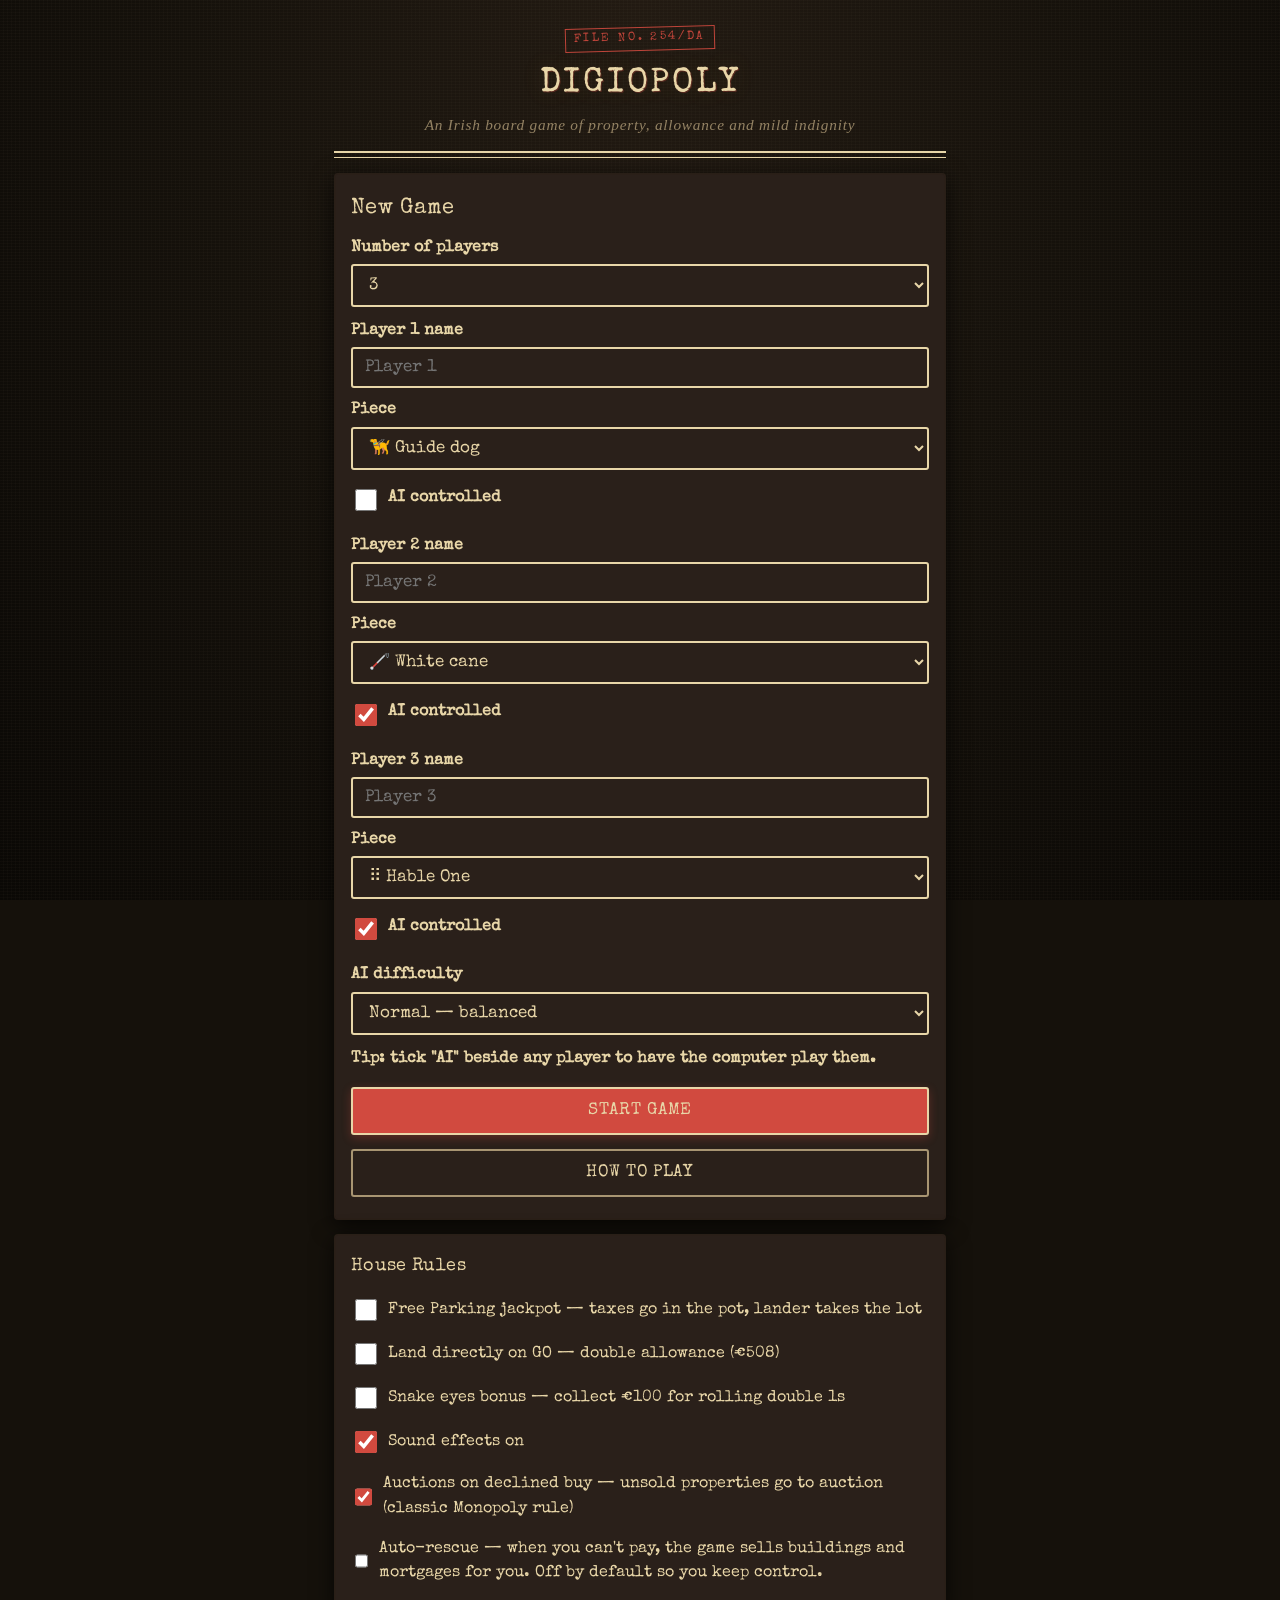
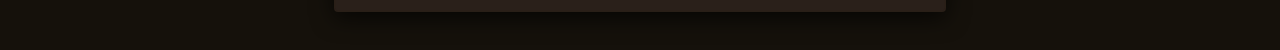
<file: index.html>
<!DOCTYPE html>
<html lang="en">
<head>
<meta charset="UTF-8">
<meta name="viewport" content="width=device-width, initial-scale=1.0, viewport-fit=cover">
<meta name="theme-color" content="#1a1410">
<title>Digiopoly</title>
<link rel="manifest" href="manifest.json">
<link rel="icon" type="image/svg+xml" href="icon.svg">
<link rel="apple-touch-icon" href="icon.svg">
<meta name="apple-mobile-web-app-capable" content="yes">
<meta name="mobile-web-app-capable" content="yes">
<meta name="apple-mobile-web-app-status-bar-style" content="black-translucent">
<meta name="apple-mobile-web-app-title" content="Digiopoly">
<link rel="preconnect" href="https://fonts.googleapis.com">
<link rel="preconnect" href="https://fonts.gstatic.com" crossorigin>
<link href="https://fonts.googleapis.com/css2?family=Special+Elite&family=IM+Fell+English:ital@0;1&family=Courier+Prime:ital,wght@0,400;0,700;1,400&display=swap" rel="stylesheet">
<style>
:root {
  --felt: #15110b;            /* page bg — deeper warm black */
  --felt-dark: #0a0805;       /* deepest shadow */
  --felt-light: #221a12;      /* warm highlight */
  --cream: #2a201a;           /* card surface — dark warm brown */
  --cream-dark: #3a2d20;      /* elevated/border surface */
  --ink: #e8d6a8;             /* warm cream text */
  --ink-light: #a89572;       /* dim cream muted */
  --gold: #c9a850;            /* amber accent */
  --accent: #d14a3f;          /* rubber stamp red */
  --accent-dark: #8a2820;
  --shadow: 0 6px 22px rgba(0, 0, 0, 0.7);
  --rule-line: rgba(232, 214, 168, 0.18);
  --brown: #6b4423;
  --light-blue: #7fb8d4;
  --pink: #b8447e;
  --orange: #c97a26;
  --red: #b8302a;
  --yellow: #c9a929;
  --greenc: #4d8d5c;
  --dark-blue: #2a4d7f;
  --station: #3a3530;
  --utility: #6b5a40;
}
* { box-sizing: border-box; -webkit-tap-highlight-color: transparent; }
html, body {
  margin: 0; padding: 0;
  background: var(--felt);
  color: var(--ink);
  font-family: 'Special Elite', 'Courier Prime', 'Courier New', monospace;
  font-size: 17px;
  line-height: 1.5;
  min-height: 100vh;
  min-height: 100dvh;
  overflow-x: hidden;
}
body {
  background:
    /* warm light grain — desk lit from above */
    repeating-linear-gradient(0deg, transparent 0, transparent 2px, rgba(255, 220, 180, 0.018) 2px, rgba(255, 220, 180, 0.018) 3px),
    repeating-linear-gradient(90deg, transparent 0, transparent 3px, rgba(255, 220, 180, 0.015) 3px, rgba(255, 220, 180, 0.015) 4px),
    radial-gradient(ellipse at top, var(--felt-light), var(--felt) 50%, var(--felt-dark)),
    var(--felt);
  background-attachment: fixed;
  padding: env(safe-area-inset-top) env(safe-area-inset-right) env(safe-area-inset-bottom) env(safe-area-inset-left);
}
h1, h2, h3, h4 {
  font-family: 'Special Elite', 'Courier New', monospace;
  font-weight: normal;
  letter-spacing: 0.02em;
  margin: 0 0 0.5em;
}
h1 { font-size: 1.8rem; color: var(--ink); }
h2 { font-size: 1.3rem; color: var(--ink); }
h3 { font-size: 1.05rem; color: var(--ink); }
button {
  font-family: inherit;
  font-size: 1rem;
  cursor: pointer;
}
.app {
  max-width: 640px;
  margin: 0 auto;
  padding: 16px 14px 24px;
  min-height: 100vh;
  min-height: 100dvh;
}
.screen {
  display: none;
}
.screen.active {
  display: block;
}
.brand {
  text-align: center;
  margin-bottom: 20px;
  padding: 8px 0 14px;
  border-bottom: 2px solid var(--ink);
  position: relative;
}
.brand::after {
  content: "";
  position: absolute;
  left: 0; right: 0; bottom: -7px;
  height: 1px;
  background: var(--ink);
}
.brand h1 {
  font-family: 'Special Elite', monospace;
  font-size: 2rem;
  color: var(--ink);
  letter-spacing: 0.08em;
  text-transform: uppercase;
  margin-bottom: 4px;
  text-shadow: 1px 1px 0 rgba(209,74,63,0.3), 0 0 24px rgba(201,168,80,0.15);
}
.brand .tagline {
  font-family: 'IM Fell English', 'Georgia', serif;
  font-style: italic;
  color: var(--ink-light);
  font-size: 0.9rem;
  letter-spacing: 0.05em;
  opacity: 0.85;
}
.brand .file-no {
  display: inline-block;
  font-size: 0.7rem;
  letter-spacing: 0.2em;
  color: var(--accent);
  border: 1.5px solid var(--accent);
  padding: 2px 8px;
  margin-bottom: 8px;
  text-transform: uppercase;
  transform: rotate(-1.5deg);
  opacity: 0.9;
}
.card {
  background: var(--cream);
  border-radius: 4px;
  padding: 18px 16px;
  margin-bottom: 14px;
  box-shadow: var(--shadow), inset 0 0 0 1px rgba(42,29,13,0.06);
  border: 1px solid rgba(42,29,13,0.18);
  position: relative;
}
.card.tight { padding: 12px 14px; }
.btn {
  display: inline-block;
  background: var(--cream);
  color: var(--ink);
  border: 2px solid var(--ink);
  border-radius: 3px;
  padding: 12px 18px;
  font-weight: normal;
  font-size: 1rem;
  text-align: center;
  min-height: 48px;
  min-width: 48px;
  margin: 4px 0;
  width: 100%;
  font-family: 'Special Elite', monospace;
  letter-spacing: 0.04em;
  text-transform: uppercase;
  box-shadow: 0 3px 8px rgba(0, 0, 0, 0.5);
  transition: transform 0.05s, box-shadow 0.05s;
}
.btn:active {
  transform: translateY(1px);
  box-shadow: 0 1px 3px rgba(0, 0, 0, 0.4);
}
.btn:focus-visible {
  outline: 3px solid var(--accent);
  outline-offset: 2px;
}
.btn-primary {
  background: var(--accent);
  color: var(--ink);
  border-color: var(--ink);
  box-shadow: 0 3px 10px rgba(209, 74, 63, 0.3);
}
.btn-secondary {
  background: var(--cream-dark);
  color: var(--ink);
  border-color: var(--ink);
  box-shadow: 0 3px 8px rgba(0, 0, 0, 0.5);
}
.btn-ghost {
  background: transparent;
  color: var(--ink);
  border-color: var(--ink-light);
  box-shadow: none;
}
.btn-row {
  display: flex;
  gap: 8px;
  flex-wrap: wrap;
}
.btn-row .btn { flex: 1 1 140px; width: auto; }
.btn[disabled] {
  opacity: 0.5;
  cursor: not-allowed;
}
.field {
  margin-bottom: 12px;
}
.field label {
  display: block;
  margin-bottom: 4px;
  font-weight: 600;
  font-size: 0.95rem;
  color: var(--ink);
}
.field input[type="text"], .field select {
  width: 100%;
  padding: 10px 12px;
  font-size: 1rem;
  font-family: 'Special Elite', monospace;
  border: 2px solid var(--ink);
  border-radius: 3px;
  background: var(--cream);
  color: var(--ink);
}
.field input:focus-visible, .field select:focus-visible {
  outline: 3px solid var(--accent);
  outline-offset: 2px;
}
.checkbox-row {
  display: flex;
  align-items: center;
  gap: 8px;
  padding: 8px 0;
  font-size: 0.95rem;
}
.checkbox-row input[type="checkbox"] {
  width: 22px;
  height: 22px;
  accent-color: var(--accent);
}
.trade-fieldset {
  border: 1px solid var(--cream-dark);
  border-radius: 3px;
  padding: 10px 12px;
  margin: 12px 0;
  background: rgba(0,0,0,0.15);
}
.trade-fieldset legend {
  padding: 0 6px;
  font-family: 'Special Elite', monospace;
  color: var(--ink);
}
.trade-input-row {
  display: flex;
  align-items: center;
  gap: 10px;
  padding: 8px 0;
  flex-wrap: wrap;
}
.trade-input-row label { flex: 0 0 auto; font-size: 0.95rem; }
.trade-input-row input[type="number"] {
  flex: 1 1 120px;
  min-width: 100px;
  padding: 8px 10px;
  border: 1px solid var(--cream-dark);
  border-radius: 3px;
  background: var(--cream);
  color: var(--ink);
  font-family: 'Courier Prime', monospace;
  font-size: 1rem;
}
.btn-xs {
  padding: 6px 10px;
  font-size: 0.82rem;
  min-height: 32px;
  flex: 0 0 auto;
  width: auto;
  margin-left: 8px;
}
.board-row .btn-xs {
  margin-left: 6px;
}
.player-header {
  background: var(--cream);
  color: var(--ink);
  border-radius: 3px;
  padding: 12px 16px;
  margin-bottom: 12px;
  display: flex;
  justify-content: space-between;
  align-items: center;
  border: 2px solid var(--cream-dark);
  box-shadow: 0 4px 12px rgba(0, 0, 0, 0.5);
  position: relative;
}
.player-header::before {
  content: "ACTIVE PLAYER";
  position: absolute;
  top: -10px;
  left: 14px;
  background: var(--cream);
  color: var(--accent);
  font-size: 0.65rem;
  letter-spacing: 0.2em;
  padding: 0 8px;
  border: 1.5px solid var(--accent);
  text-transform: uppercase;
}
.player-header .name {
  font-family: 'Special Elite', monospace;
  font-size: 1.1rem;
  letter-spacing: 0.03em;
  text-transform: uppercase;
  color: var(--ink);
}
.player-header .money {
  font-family: 'Courier Prime', 'Courier New', monospace;
  font-weight: 700;
  color: var(--accent);
  font-size: 1.15rem;
}
.player-header .ai-tag {
  font-size: 0.65rem;
  background: var(--accent);
  color: var(--ink);
  padding: 2px 6px;
  border-radius: 2px;
  margin-left: 6px;
  vertical-align: middle;
  letter-spacing: 0.15em;
  text-transform: uppercase;
  font-family: 'Special Elite', monospace;
}
.space-card {
  background: var(--cream);
  border-radius: 4px;
  overflow: hidden;
  margin-bottom: 14px;
  box-shadow: var(--shadow);
  border: 2px solid var(--ink);
  position: relative;
}
.space-card .band {
  height: 32px;
  display: flex;
  align-items: center;
  justify-content: center;
  color: white;
  font-family: 'Special Elite', monospace;
  font-size: 0.75rem;
  letter-spacing: 0.2em;
  text-transform: uppercase;
  text-shadow: 1px 1px 0 rgba(0,0,0,0.3);
  border-bottom: 1.5px solid var(--ink);
}
.space-card .band.no-text { color: transparent; }
.space-card .body {
  padding: 18px 18px 16px;
  position: relative;
}
.space-card .name {
  font-family: 'Special Elite', monospace;
  font-size: 1.4rem;
  line-height: 1.15;
  margin-bottom: 6px;
  letter-spacing: 0.02em;
  color: var(--ink);
}
.space-card .sub {
  font-family: 'IM Fell English', 'Georgia', serif;
  font-style: italic;
  color: var(--ink-light);
  font-size: 0.95rem;
  margin-bottom: 12px;
}
.space-card .price {
  font-family: 'Courier Prime', monospace;
  font-weight: 700;
  font-size: 1.1rem;
  margin-bottom: 4px;
  color: var(--ink);
}
.space-card .rent-table {
  font-size: 0.85rem;
  font-family: 'Courier Prime', monospace;
  margin-top: 10px;
  padding-top: 10px;
  border-top: 1.5px dashed var(--rule-line);
}
.space-card .rent-table div {
  display: flex;
  justify-content: space-between;
  padding: 1px 0;
}
.space-card .owner {
  margin-top: 10px;
  padding-top: 10px;
  border-top: 1.5px dashed var(--rule-line);
  font-style: italic;
  font-size: 0.9rem;
  font-family: 'IM Fell English', 'Georgia', serif;
  color: var(--ink-light);
}
.band-brown { background: var(--brown); }
.band-light-blue { background: var(--light-blue); color: #1a1206; text-shadow: 1px 1px 0 rgba(255,255,255,0.5); }
.band-pink { background: var(--pink); }
.band-orange { background: var(--orange); }
.band-red { background: var(--red); }
.band-yellow { background: var(--yellow); color: #1a1206; text-shadow: 1px 1px 0 rgba(255,255,255,0.5); }
.band-green { background: var(--greenc); }
.band-dark-blue { background: var(--dark-blue); }
.band-station { background: var(--station); }
.band-utility { background: var(--utility); }
.band-special { background: #1a1206; }
.band-chance { background: var(--accent); }
.band-chest { background: var(--gold); color: #1a1206; }
.band-corner { background: #1a1206; }
.dice {
  display: flex;
  justify-content: center;
  gap: 14px;
  margin: 14px 0;
}
.die {
  width: 58px;
  height: 58px;
  background: var(--cream);
  border: 2px solid var(--ink);
  border-radius: 3px;
  display: flex;
  align-items: center;
  justify-content: center;
  font-family: 'Special Elite', monospace;
  font-size: 1.9rem;
  color: var(--ink);
  box-shadow: 0 3px 8px rgba(0, 0, 0, 0.6);
}
.die.rolling {
  animation: shake 0.4s ease-in-out;
}
@keyframes shake {
  0%, 100% { transform: translateY(0) rotate(0); }
  25% { transform: translateY(-6px) rotate(-8deg); }
  75% { transform: translateY(-3px) rotate(6deg); }
}
.status {
  background: var(--cream);
  color: var(--ink);
  border: 1.5px dashed var(--ink);
  border-radius: 3px;
  padding: 12px 14px;
  margin-bottom: 12px;
  font-size: 0.95rem;
  min-height: 50px;
  font-family: 'Courier Prime', monospace;
  position: relative;
}
.status::before {
  content: "LOG";
  position: absolute;
  top: -9px;
  left: 12px;
  background: var(--cream);
  color: var(--accent);
  font-size: 0.65rem;
  letter-spacing: 0.2em;
  padding: 0 6px;
  font-family: 'Special Elite', monospace;
}
.status .log-entry {
  margin-bottom: 4px;
  padding-bottom: 4px;
  border-bottom: 1px solid var(--rule-line);
}
.status .log-entry:last-child { border-bottom: 0; margin-bottom: 0; padding-bottom: 0; }
.status .log-entry.recent { color: var(--accent); font-weight: 700; }
.menu-bar {
  display: grid;
  grid-template-columns: repeat(4, 1fr);
  gap: 6px;
  margin-bottom: 12px;
}
.menu-bar .btn {
  font-size: 0.85rem;
  padding: 10px 4px;
}
.modal-backdrop {
  position: fixed;
  inset: 0;
  background: rgba(42,29,13,0.7);
  display: flex;
  align-items: center;
  justify-content: center;
  padding: 16px;
  z-index: 100;
}
.modal-backdrop.hidden { display: none; }
.modal {
  background: var(--cream);
  border-radius: 4px;
  padding: 22px 20px;
  max-width: 560px;
  width: 100%;
  max-height: 90vh;
  overflow-y: auto;
  box-shadow: 0 10px 40px rgba(0,0,0,0.5);
  border: 2px solid var(--ink);
}
.modal h2 {
  margin-top: 0;
  font-family: 'Special Elite', monospace;
  text-transform: uppercase;
  letter-spacing: 0.05em;
  padding-bottom: 8px;
  border-bottom: 2px solid var(--ink);
}
.props-list .prop-row {
  background: var(--cream);
  border: 1.5px solid var(--cream-dark);
  border-radius: 3px;
  padding: 10px 12px;
  margin-bottom: 8px;
  box-shadow: 0 2px 6px rgba(0, 0, 0, 0.4);
}
.props-list .prop-row .top {
  display: flex;
  justify-content: space-between;
  align-items: center;
}
.props-list .prop-row .top .name {
  font-family: 'Special Elite', monospace;
  font-size: 1rem;
  letter-spacing: 0.02em;
  color: var(--ink);
}
.props-list .prop-row .mortgaged {
  color: var(--accent);
  font-family: 'Special Elite', monospace;
  font-size: 0.75rem;
  text-transform: uppercase;
  letter-spacing: 0.15em;
  border: 1.5px solid var(--accent);
  padding: 1px 6px;
  transform: rotate(-2deg);
  display: inline-block;
}
.props-list .prop-row .actions {
  margin-top: 8px;
  display: flex;
  gap: 6px;
  flex-wrap: wrap;
}
.props-list .prop-row .actions .btn {
  font-size: 0.85rem;
  padding: 8px 12px;
  min-height: 40px;
  width: auto;
  flex: 0 1 auto;
}
.empty {
  text-align: center;
  font-style: italic;
  color: var(--ink-light);
  padding: 20px;
}
.board-list .board-row {
  background: var(--cream);
  border-left: 6px solid var(--ink);
  border-top: 1px solid var(--rule-line);
  border-right: 1px solid var(--rule-line);
  border-bottom: 1px solid var(--rule-line);
  padding: 8px 12px;
  margin-bottom: 4px;
  font-size: 0.95rem;
  display: flex;
  justify-content: space-between;
  align-items: center;
  font-family: 'Courier Prime', monospace;
}
.board-list .board-row.current {
  background: var(--accent);
  color: var(--ink);
  border-left-color: var(--ink);
  font-weight: 700;
}
.board-list .board-row .pos {
  font-family: 'Courier Prime', monospace;
  font-size: 0.8rem;
  color: var(--ink-light);
  margin-right: 8px;
}
.board-list .board-row.current .pos { color: var(--ink); }
.board-list .board-row .owner-tag {
  font-size: 0.7rem;
  background: var(--accent);
  color: var(--ink);
  padding: 2px 6px;
  border-radius: 2px;
  font-family: 'Special Elite', monospace;
  letter-spacing: 0.1em;
  text-transform: uppercase;
}
.board-list .br-brown { border-left-color: var(--brown); }
.board-list .br-light-blue { border-left-color: var(--light-blue); }
.board-list .br-pink { border-left-color: var(--pink); }
.board-list .br-orange { border-left-color: var(--orange); }
.board-list .br-red { border-left-color: var(--red); }
.board-list .br-yellow { border-left-color: var(--yellow); }
.board-list .br-green { border-left-color: var(--greenc); }
.board-list .br-dark-blue { border-left-color: var(--dark-blue); }
.board-list .br-station { border-left-color: var(--station); }
.board-list .br-utility { border-left-color: var(--utility); }
.board-list .br-chance { border-left-color: var(--accent); }
.board-list .br-chest { border-left-color: var(--gold); }
.board-list .br-corner { border-left-color: var(--ink); }
.board-list .br-tax { border-left-color: var(--accent); }
.sr-only {
  position: absolute;
  width: 1px; height: 1px;
  padding: 0; margin: -1px;
  overflow: hidden; clip: rect(0,0,0,0);
  white-space: nowrap; border: 0;
}
.player-pip {
  display: inline-block;
  width: 14px; height: 14px;
  border-radius: 50%;
  margin-right: 4px;
  vertical-align: middle;
  border: 2px solid var(--ink);
}
.pip-1 { background: var(--accent); }
.pip-2 { background: var(--gold); }
.pip-3 { background: var(--dark-blue); }
.pip-4 { background: var(--greenc); }
/* When the pip carries the player's piece emoji, make it big enough to
   read and clear the coloured background so the emoji is legible. */
.player-pip.piece-pip {
  width: auto;
  height: auto;
  min-width: 28px;
  border-radius: 14px;
  padding: 2px 8px 2px 6px;
  font-size: 1.1rem;
  line-height: 1.1;
  background: var(--cream);
  text-align: center;
  margin-right: 6px;
}
.piece-select {
  width: 100%;
  padding: 10px 12px;
  font-size: 1rem;
  background: var(--cream);
  color: var(--ink);
  border: 1px solid var(--cream-dark);
  border-radius: 3px;
  font-family: 'Courier Prime', monospace;
}
.players-on-space {
  margin-top: 10px;
  padding-top: 10px;
  border-top: 1.5px dashed var(--rule-line);
  font-size: 0.85rem;
  font-family: 'IM Fell English', 'Georgia', serif;
  font-style: italic;
  color: var(--ink-light);
}
.house-row {
  display: inline-block;
  margin-left: 4px;
}
.house-icon {
  display: inline-block;
  width: 10px; height: 10px;
  background: var(--greenc);
  margin: 0 1px;
  border: 1px solid var(--ink);
}
.hotel-icon {
  display: inline-block;
  width: 16px; height: 10px;
  background: var(--accent);
  border: 1px solid var(--ink);
}
.alert {
  background: var(--accent);
  color: var(--ink);
  padding: 10px 12px;
  border-radius: 3px;
  margin-bottom: 10px;
  font-size: 0.95rem;
  font-family: 'Special Elite', monospace;
  border: 2px solid var(--accent-dark);
  box-shadow: 0 3px 10px rgba(209, 74, 63, 0.3);
  letter-spacing: 0.02em;
}
.muted { color: var(--ink-light); font-size: 0.85rem; font-family: 'IM Fell English', 'Georgia', serif; font-style: italic; }
[inert], [inert] * { pointer-events: none; }
.house-rules-list {
  list-style: none;
  padding: 0;
  margin: 12px 0;
}
.house-rules-list li {
  padding: 10px 0;
  border-bottom: 1.5px dashed var(--rule-line);
}
.house-rules-list li:last-child { border-bottom: 0; }
@media (max-width: 380px) {
  .brand h1 { font-size: 2rem; }
  .space-card .name { font-size: 1.2rem; }
  .menu-bar .btn { font-size: 0.75rem; }
}
</style>
</head>
<body>
<div class="app" id="app">

<!-- SETUP SCREEN -->
<section class="screen active" id="setup-screen" aria-labelledby="setup-h1">
  <div class="brand">
    <div class="file-no">File No. 254/DA</div>
    <h1 id="setup-h1">Digiopoly</h1>
    <div class="tagline">An Irish board game of property, allowance and mild indignity</div>
  </div>
  <div class="card">
    <h2>New Game</h2>
    <div class="field">
      <label for="num-players">Number of players</label>
      <select id="num-players">
        <option value="2">2</option>
        <option value="3" selected>3</option>
        <option value="4">4</option>
      </select>
    </div>
    <div id="player-fields"></div>
    <div class="field">
      <label for="ai-difficulty">AI difficulty</label>
      <select id="ai-difficulty">
        <option value="easy">Easy — gentle opponents, generous trades</option>
        <option value="normal" selected>Normal — balanced</option>
        <option value="hard">Hard — aggressive bidders, mortgages to build, drives a hard bargain</option>
      </select>
    </div>
    <div class="field">
      <label for="game-mode-hint" id="game-mode-hint">Tip: tick "AI" beside any player to have the computer play them.</label>
    </div>
    <button class="btn btn-primary" id="start-game-btn">Start Game</button>
    <button class="btn btn-ghost" id="how-to-play-btn" style="margin-top:10px;">How to Play</button>
  </div>
  <div class="card">
    <h3>House Rules</h3>
    <div class="checkbox-row">
      <input type="checkbox" id="hr-free-parking">
      <label for="hr-free-parking">Free Parking jackpot — taxes go in the pot, lander takes the lot</label>
    </div>
    <div class="checkbox-row">
      <input type="checkbox" id="hr-double-go">
      <label for="hr-double-go">Land directly on GO — double allowance (€508)</label>
    </div>
    <div class="checkbox-row">
      <input type="checkbox" id="hr-snake-eyes">
      <label for="hr-snake-eyes">Snake eyes bonus — collect €100 for rolling double 1s</label>
    </div>
    <div class="checkbox-row">
      <input type="checkbox" id="hr-sound" checked>
      <label for="hr-sound">Sound effects on</label>
    </div>
    <div class="checkbox-row">
      <input type="checkbox" id="hr-auctions" checked>
      <label for="hr-auctions">Auctions on declined buy — unsold properties go to auction (classic Monopoly rule)</label>
    </div>
    <div class="checkbox-row">
      <input type="checkbox" id="hr-auto-rescue">
      <label for="hr-auto-rescue">Auto-rescue — when you can't pay, the game sells buildings and mortgages for you. Off by default so you keep control.</label>
    </div>
  </div>
  <div id="resume-card" class="card" hidden>
    <h3>Saved Game</h3>
    <p>You have a game in progress.</p>
    <div class="btn-row">
      <button class="btn btn-primary" id="resume-btn">Resume</button>
      <button class="btn" id="discard-save-btn">Start a New Game</button>
    </div>
  </div>
</section>

<!-- GAME SCREEN -->
<section class="screen" id="game-screen" aria-labelledby="game-h1">
  <h1 id="game-h1" class="sr-only">Digiopoly — game in progress</h1>
  <div class="menu-bar" role="navigation" aria-label="Game menu">
    <button class="btn btn-ghost" id="menu-portfolio">Portfolio</button>
    <button class="btn btn-ghost" id="menu-board">Board</button>
    <button class="btn btn-ghost" id="menu-players">Players</button>
    <button class="btn btn-ghost" id="menu-settings">Menu</button>
  </div>
  <div class="player-header" id="player-header" aria-live="off">
    <div><span class="player-pip" id="player-pip"></span><span class="name" id="player-name">—</span><span class="ai-tag" id="player-ai-tag" hidden>AI</span></div>
    <div class="money" id="player-money">€0</div>
  </div>
  <div id="current-space-area" aria-live="off"></div>
  <div class="dice" aria-hidden="true">
    <div class="die" id="die1">·</div>
    <div class="die" id="die2">·</div>
  </div>
  <div id="actions-area"></div>
  <div class="status" id="status-log" aria-hidden="false"></div>
  <div id="aria-announcer" class="sr-only" aria-live="polite" aria-atomic="true"></div>
</section>

<!-- MODAL -->
<div class="modal-backdrop hidden" id="modal-backdrop" role="dialog" aria-modal="true" aria-labelledby="modal-title">
  <div class="modal" id="modal">
    <h2 id="modal-title">—</h2>
    <div id="modal-body"></div>
    <div id="modal-actions" class="btn-row" style="margin-top:14px;"></div>
  </div>
</div>

</div>
<script>
"use strict";

// ============================================================
// CONSTANTS — Board, cards, prices
// ============================================================

const STARTING_CASH = 1500;
const GO_SALARY = 254;
const BLIND_TAX = 100;
const PREMIUM_BLIND_TAX = 200;
const PITY_CORNER_FINE = 50;
const STATION_RENTS = [25, 50, 100, 200]; // 1, 2, 3, 4 owned
const UTILITY_MULTIPLIERS = [4, 10]; // 1 owned, 2 owned

// Property data. rent = [base, 1 house, 2, 3, 4, hotel]
// houseCost is per-house. mortgage is half of price.
const BOARD = [
  { pos: 0, type: 'corner', name: 'GO', sub: 'Collect €254 Disability Allowance' },
  { pos: 1, type: 'property', name: 'The Out of Sight Podcast', group: 'brown', price: 60,
    rent: [2, 10, 30, 90, 160, 250], houseCost: 50, mortgage: 30 },
  { pos: 2, type: 'chest', name: 'Community Chest', sub: 'Draw a card' },
  { pos: 3, type: 'property', name: 'The Tech Doc Podcast', group: 'brown', price: 60,
    rent: [4, 20, 60, 180, 320, 450], houseCost: 50, mortgage: 30 },
  { pos: 4, type: 'tax', name: 'The Blind Tax', sub: 'Pay €100 — your accessible tech subs came in', amount: BLIND_TAX },
  { pos: 5, type: 'station', name: 'Iarnród Éireann', price: 200, mortgage: 100 },
  { pos: 6, type: 'property', name: 'Headway', group: 'light-blue', price: 100,
    rent: [6, 30, 90, 270, 400, 550], houseCost: 50, mortgage: 50 },
  { pos: 7, type: 'chance', name: 'Chance', sub: 'Draw a card' },
  { pos: 8, type: 'property', name: 'As I Am', group: 'light-blue', price: 100,
    rent: [6, 30, 90, 270, 400, 550], houseCost: 50, mortgage: 50 },
  { pos: 9, type: 'property', name: 'INBAF', group: 'light-blue', price: 120,
    rent: [8, 40, 100, 300, 450, 600], houseCost: 50, mortgage: 60 },
  { pos: 10, type: 'corner', name: 'The Pity Corner', sub: 'Just Visiting' },
  { pos: 11, type: 'property', name: 'Cheshire Ireland', group: 'pink', price: 140,
    rent: [10, 50, 150, 450, 625, 750], houseCost: 100, mortgage: 70 },
  { pos: 12, type: 'utility', name: 'ESB', price: 150, mortgage: 75 },
  { pos: 13, type: 'property', name: 'Inclusion Ireland', group: 'pink', price: 140,
    rent: [10, 50, 150, 450, 625, 750], houseCost: 100, mortgage: 70 },
  { pos: 14, type: 'property', name: 'ChildVision', group: 'pink', price: 160,
    rent: [12, 60, 180, 500, 700, 900], houseCost: 100, mortgage: 80 },
  { pos: 15, type: 'station', name: 'Bus Éireann', price: 200, mortgage: 100 },
  { pos: 16, type: 'property', name: 'Enable Ireland', group: 'orange', price: 180,
    rent: [14, 70, 200, 550, 750, 950], houseCost: 100, mortgage: 90 },
  { pos: 17, type: 'chest', name: 'Community Chest', sub: 'Draw a card' },
  { pos: 18, type: 'property', name: 'AHEAD', group: 'orange', price: 180,
    rent: [14, 70, 200, 550, 750, 950], houseCost: 100, mortgage: 90 },
  { pos: 19, type: 'property', name: 'Anne Sullivan Centre', group: 'orange', price: 200,
    rent: [16, 80, 220, 600, 800, 1000], houseCost: 100, mortgage: 100 },
  { pos: 20, type: 'corner', name: 'The Busy Spot', sub: 'Free Parking — where the guide dogs do their business' },
  { pos: 21, type: 'property', name: 'St John of Gods', group: 'red', price: 220,
    rent: [18, 90, 250, 700, 875, 1050], houseCost: 150, mortgage: 110 },
  { pos: 22, type: 'chance', name: 'Chance', sub: 'Draw a card' },
  { pos: 23, type: 'property', name: 'Daughters of Charity', group: 'red', price: 220,
    rent: [18, 90, 250, 700, 875, 1050], houseCost: 150, mortgage: 110 },
  { pos: 24, type: 'property', name: 'Rehab Group', group: 'red', price: 240,
    rent: [20, 100, 300, 750, 925, 1100], houseCost: 150, mortgage: 120 },
  { pos: 25, type: 'station', name: 'Dublin Bus', price: 200, mortgage: 100 },
  { pos: 26, type: 'property', name: 'Irish Wheelchair Association', group: 'yellow', price: 260,
    rent: [22, 110, 330, 800, 975, 1150], houseCost: 150, mortgage: 130 },
  { pos: 27, type: 'property', name: 'Chime / DeafHear', group: 'yellow', price: 260,
    rent: [22, 110, 330, 800, 975, 1150], houseCost: 150, mortgage: 130 },
  { pos: 28, type: 'utility', name: 'Irish Water', price: 150, mortgage: 75 },
  { pos: 29, type: 'property', name: 'Sight & Sound Technology', group: 'yellow', price: 280,
    rent: [24, 120, 360, 850, 1025, 1200], houseCost: 150, mortgage: 140 },
  { pos: 30, type: 'gotojail', name: 'Go to The Pity Corner', sub: 'Off you go' },
  { pos: 31, type: 'property', name: 'Irish Guide Dogs', group: 'green', price: 300,
    rent: [26, 130, 390, 900, 1100, 1275], houseCost: 200, mortgage: 150 },
  { pos: 32, type: 'property', name: 'Fighting Blindness', group: 'green', price: 300,
    rent: [26, 130, 390, 900, 1100, 1275], houseCost: 200, mortgage: 150 },
  { pos: 33, type: 'chest', name: 'Community Chest', sub: 'Draw a card' },
  { pos: 34, type: 'property', name: 'Vision Ireland', group: 'green', price: 320,
    rent: [28, 150, 450, 1000, 1200, 1400], houseCost: 200, mortgage: 160 },
  { pos: 35, type: 'station', name: 'Luas', price: 200, mortgage: 100 },
  { pos: 36, type: 'chance', name: 'Chance', sub: 'Draw a card' },
  { pos: 37, type: 'property', name: 'Leinster House', group: 'dark-blue', price: 350,
    rent: [35, 175, 500, 1100, 1300, 1500], houseCost: 200, mortgage: 175 },
  { pos: 38, type: 'tax', name: 'The Premium Blind Tax', sub: 'Pay €200 — sprung for the fancy braille display', amount: PREMIUM_BLIND_TAX },
  { pos: 39, type: 'property', name: 'Department of Social Protection', group: 'dark-blue', price: 400,
    rent: [50, 200, 600, 1400, 1700, 2000], houseCost: 200, mortgage: 200 },
];

// Educational blurbs shown when a player opens "About" on a buy modal.
// Edit any of these freely — they're descriptions of who the real-world
// organisation (or place) is and what they do.
const INFO = {
  'The Out of Sight Podcast': 'A made-up podcast standing in for community media by and for blind creators. In real life there\'s a growing scene of podcasts produced by blind people covering accessibility, lived experience, and assistive tech.',
  'The Tech Doc Podcast': 'A real podcast covering assistive technology, co-hosted by Stuart alongside colleagues at DigiCoach. Episodes review screen readers, mainstream tech with accessibility angles, and feature interviews from the AT community.',
  'Headway': 'Headway Ireland, founded in 1985 as a support group. Provides community-based rehabilitation services for adults living with acquired brain injury (ABI) and their families, with centres in Dublin, Cork, Limerick, Carlow, and Tralee. ABI can change cognition, mobility, communication, and identity, often suddenly after a stroke or accident.',
  'As I Am': 'AsIAm — Ireland\'s national autism charity, founded in 2014 by Adam Harris (who is himself autistic). Autistic-led, based in Blackrock, Dublin. Provides advocacy, peer support, training, and works to make Ireland a more autism-friendly society.',
  'INBAF': 'The Irish National Braille and Alternative Formats Authority, launched in 2012 by NCBI Library, ChildVision\'s National Braille Production, and the Arbour Hill Prison Braille Unit. Sets standards for braille and accessible formats in Ireland, supports braille users, and oversaw Ireland\'s adoption of Unified English Braille.',
  'Cheshire Ireland': 'Provides supported living, respite, and care services for adults with physical, sensory, neurological, and acquired brain injury conditions, often with complex or high support needs. Part of the international Leonard Cheshire network, with services across the country.',
  'Inclusion Ireland': 'The national association advocating for the rights of people with an intellectual disability in Ireland. Campaigns for inclusion, supports families and self-advocates, and works on policy from a rights-based perspective.',
  'ChildVision': 'The National Education Centre for Blind Children, on Grace Park Road in Drumcondra, Dublin. Rebranded from St Joseph\'s in 2012 (the site has supported blind children since 1859). Serves children with visual impairment from birth to 23, including those with additional disabilities (MDVI). Hosts the National Braille Production service and a campus equine therapy centre.',
  'Enable Ireland': 'Founded in 1948 as Cerebral Palsy Ireland by Dr Robert Collis. Provides free health and support services to children and adults with physical, sensory, and intellectual disabilities, and their families, from over 40 locations across Ireland. Largely HSE-funded.',
  'AHEAD': 'The Association for Higher Education Access and Disability, founded in 1988 by university students with disabilities. Works with universities, colleges, and employers to make further and higher education and the workplace more accessible to people with disabilities. Runs the GET AHEAD Graduate Forum and the WAM Mentored Work Placement Programme.',
  'Anne Sullivan Centre': 'Provides residential, day, and outreach services for people who are deafblind in Ireland. Based in Stillorgan, Dublin. Named after the Irish-American teacher Anne Sullivan, who worked with Helen Keller. Campaigns for deafblindness to be recognised as a distinct disability.',
  'St John of Gods': 'A long-established Irish provider of mental health, intellectual disability, and adolescent services, with roots in the Hospitaller Order of St John of God. Operates everything from community-based supports to specialist hospital services.',
  'Daughters of Charity': 'The Daughters of Charity Disability Support Services provided residential and day services to people with intellectual disabilities in Dublin, Limerick, and North Tipperary/Offaly from the early 20th century. In December 2021 the organisation rebranded as Avista, while keeping its founding mission.',
  'Rehab Group': 'One of the largest charities in Ireland providing services to people with disabilities. Runs training, employment, residential, and day services through brands including RehabCare and the National Learning Network.',
  'Irish Wheelchair Assoc': 'The Irish Wheelchair Association (IWA) — the main representative organisation for people with limited mobility in Ireland. Runs assisted living, day services, accessible transport, sport, advocacy, and a network of accessible community resource centres.',
  'Chime/DeafHear': 'Chime is the national charity for deaf, deafened, and hard-of-hearing people in Ireland, with over fifty years of history. Founded as the National Association for the Deaf, rebranded to DeafHear in 2007, and to Chime on 1 November 2018. Provides services, technology, and advocacy.',
  'Sight & Sound Technology': 'A leading assistive technology distributor in the UK and Ireland, founded in 1979 and headquartered in Northampton, with a Dublin office. Distributes screen readers (including JAWS), magnification software (ZoomText), Focus Blue braille displays, and many other AT products, and provides training and support.',
  'Irish Guide Dogs': 'Irish Guide Dogs for the Blind, based at Model Farm Road in Cork. Founded in 1976; the first Guide Dog partnership was in 1980. Trains and provides guide dogs to people with vision impairment, and since 2005 has also been the first organisation in Europe to provide assistance dogs for children with autism. Services are free to clients; the charity is largely funded by donations.',
  'Fighting Blindness': 'A patient-led charity founded in 1983, dedicated to funding research into treatments and cures for sight loss caused by retinal degenerative conditions. Has invested over €20 million in 115+ research projects, and provides counselling and support services. DigiCoach, the peer coaching initiative, is connected to Fighting Blindness.',
  'Vision Ireland': 'The national sight loss agency, originally founded in 1931 as the National Council for the Blind of Ireland (NCBI). Rebranded as Vision Ireland on 6 November 2023 to better reflect support for the full range of vision impairments. Provides rehabilitation training, technology assessments, an accessible library, employment supports, and advocacy.',
  'Leinster House': 'The seat of the Oireachtas — Ireland\'s parliament — on Kildare Street in Dublin. Houses both the Dáil (lower house) and Seanad (upper house). Where disability legislation and the national budget — including the Disability Allowance rate — are decided.',
  'Department of Social Protection': 'The government department running Ireland\'s social welfare system. Administers the Disability Allowance (the €254 weekly payment passing GO represents), Carer\'s Allowance, Invalidity Pension, Blind Pension, Free Travel Scheme, and many other supports.',
  'Iarnród Éireann': 'Iarnród Éireann / Irish Rail — Ireland\'s national rail operator (the Irish name means "Iron Road of Ireland"). Runs intercity, commuter, and DART services. Accepts the Free Travel Pass and offers a passenger assistance service to disabled travellers.',
  'Bus Éireann': 'Ireland\'s national bus operator outside Dublin. Runs intercity Expressway coaches and regional routes. Accepts the Free Travel Pass.',
  'Dublin Bus': 'Dublin city\'s main bus operator. Accepts the Free Travel Pass. On-board audio next-stop announcements are an essential accessibility feature for blind passengers.',
  'Luas': 'Dublin\'s tram network — Red and Green lines crossing the city. The name is Irish for "speed". Audio stop announcements and tactile paving at platforms make it relatively accessible.',
  'ESB': 'The Electricity Supply Board — Ireland\'s state-owned electricity utility, founded in 1927. Powers your accessible tech, your charging cables, and your endless device subscriptions.',
  'Irish Water': 'Uisce Éireann — Ireland\'s national water utility. Responsible for public water supply and sewerage services nationwide.',
};

// Group membership for monopoly detection
const GROUPS = {
  brown: [1, 3],
  'light-blue': [6, 8, 9],
  pink: [11, 13, 14],
  orange: [16, 18, 19],
  red: [21, 23, 24],
  yellow: [26, 27, 29],
  green: [31, 32, 34],
  'dark-blue': [37, 39],
};
const STATIONS = [5, 15, 25, 35];
const UTILITIES = [12, 28];

// Placeholder card decks. Stuart will rewrite the text; mechanics stay.
// effect types: GOTO, GOTO_NEAREST_STATION, GOTO_NEAREST_UTILITY, COLLECT, PAY,
//   GET_OUT, GO_TO_JAIL, BACK_3, PAY_EACH, COLLECT_EACH, REPAIRS
const CHANCE_DECK = [
  { text: 'Your boss says you have to host a webinar with the partner organisation. Uber to St John of Gods — pay €50.', effect: { type: 'SEQUENCE', steps: [{ type: 'PAY', amount: 50 }, { type: 'GOTO', pos: 21 }] } },
  { text: 'Uber fare to visit Fighting Blindness. Pay €50 and travel there.', effect: { type: 'SEQUENCE', steps: [{ type: 'PAY', amount: 50 }, { type: 'GOTO', pos: 32 }] } },
  { text: 'You had to buy a new braille display. Pay €800.', effect: { type: 'PAY', amount: 800 } },
  { text: 'You\'re invited on a podcast. Uber to The Out of Sight Podcast — pay €50.', effect: { type: 'SEQUENCE', steps: [{ type: 'PAY', amount: 50 }, { type: 'GOTO', pos: 1 }] } },
  { text: 'You won the Radio Cash Machine. Collect €2000.', effect: { type: 'COLLECT', amount: 2000 } },
  { text: 'Your guide dog needs to go. Travel to The Busy Spot.', effect: { type: 'GOTO', pos: 20 } },
  { text: 'Hospital appointment tomorrow at 10am at the other end of the country. Travel to the nearest station — no time to stop, do not collect €254.', effect: { type: 'GOTO_NEAREST_STATION', skipSalary: true } },
  { text: 'Your guide left you on a seat and wandered off. Go directly to The Pity Corner.', effect: { type: 'GO_TO_JAIL' } },
  { text: 'You\'ve made a wrong turn. Go back three spaces.', effect: { type: 'BACK_3' } },
  { text: 'You successfully sued Penneys for refusing your guide dog entry. Collect €400.', effect: { type: 'COLLECT', amount: 400 } },
  { text: 'You\'re accepted onto Irish Guide Dogs\' Independent Living course. Uber to Irish Guide Dogs — pay €50.', effect: { type: 'SEQUENCE', steps: [{ type: 'PAY', amount: 50 }, { type: 'GOTO', pos: 31 }] } },
  { text: 'Pipe burst — sort it out. Uber to the nearest utility — pay €50.', effect: { type: 'SEQUENCE', steps: [{ type: 'PAY', amount: 50 }, { type: 'GOTO_NEAREST_UTILITY' }] } },
  { text: 'You accidentally broke a statue in a fancy hotel. Pay €600 to get it repaired.', effect: { type: 'PAY', amount: 600 } },
  { text: 'Storm Sarah just hit Ireland. Pay €100 per house and €300 per hotel for repairs.', effect: { type: 'REPAIRS', perHouse: 100, perHotel: 300 } },
  { text: 'One of your properties went bust. The bank repossesses your most valuable one for €100.', effect: { type: 'REPOSSESS', amount: 100 } },
  { text: 'Vision Ireland are demonstrating a new accessible toilet. You decide to go. Uber there — pay €50.', effect: { type: 'SEQUENCE', steps: [{ type: 'PAY', amount: 50 }, { type: 'GOTO', pos: 34 }] } },
];

const CHEST_DECK = [
  { text: 'The Government are giving a double payment this week. Collect €508 next time you pass GO.', effect: { type: 'NEXT_GO_BONUS', multiplier: 2 } },
  { text: 'Someone stepped on your cane and broke it.', effect: { type: 'CHOICE', options: [
    { label: 'Pay €100 for a replacement', effect: { type: 'PAY', amount: 100 } },
    { label: 'Go to Vision Ireland for a free one', effect: { type: 'GOTO', pos: 34 } }
  ] } },
  { text: 'Your guide dog\'s food bill is due. Pay €80.', effect: { type: 'PAY', amount: 80 } },
  { text: 'Someone spotted you sitting alone and came over for a chat. Get Out of The Pity Corner Free.', effect: { type: 'GET_OUT' } },
  { text: 'Your VAT reclaim on an accessibility product came through. Collect €200.', effect: { type: 'COLLECT', amount: 200 } },
  { text: 'You lent the next player money to buy chocolate. Collect €20 from them.', effect: { type: 'COLLECT_NEXT', amount: 20 } },
  { text: 'Your guide dog needs the vet. Pay €100.', effect: { type: 'PAY', amount: 100 } },
  { text: 'Your shed blew down in the storm. At least you rescued your napkin collection. Pay €200 for a new one.', effect: { type: 'PAY', amount: 200 } },
  { text: 'It\'s your blindaversary. Collect nothing — it\'s not actually your birthday.', effect: { type: 'NO_OP' } },
  { text: 'It\'s actually your birthday. Collect €10 from each player.', effect: { type: 'COLLECT_EACH', amount: 10 } },
  { text: 'You owe a few people money. Pay €10 to each player.', effect: { type: 'PAY_EACH', amount: 10 } },
  { text: 'Your telly broke. You called Sky Accessibility through the Be My Eyes app for help. Pay €250 for a new one.', effect: { type: 'PAY', amount: 250 } },
  { text: 'Time to pay dog insurance. Pay €150.', effect: { type: 'PAY', amount: 150 } },
  { text: 'You win on a scratch card. Collect €200.', effect: { type: 'COLLECT', amount: 200 } },
  { text: 'Your electricity bills are due. Pay €300.', effect: { type: 'PAY', amount: 300 } },
  { text: 'You buy your guide dog a new toy. Pay €10.', effect: { type: 'PAY', amount: 10 } },
];

// ============================================================
// PLAYER PIECES
// ============================================================
// Choose your weapon. Themed around blind/AT life, Irish culture, and
// a handful of personal favourites.
const PIECES = [
  { key: 'guide-dog',  emoji: '🦮', label: 'Guide dog' },
  { key: 'white-cane', emoji: '🦯', label: 'White cane' },
  { key: 'hable',      emoji: '⠿', label: 'Hable One' },
  { key: 'iphone',     emoji: '📱', label: 'iPhone' },
  { key: 'android',    emoji: '🤖', label: 'Android' },
  { key: 'mic',        emoji: '🎙️', label: 'Microphone' },
  { key: 'headphones', emoji: '🎧', label: 'Headphones' },
  { key: 'watch',      emoji: '⌚', label: 'Apple Watch' },
  { key: 'tea',        emoji: '☕', label: 'Cup of tea' },
  { key: 'shamrock',   emoji: '☘️', label: 'Shamrock' },
  { key: 'cork',       emoji: '🚩', label: 'Rebel Cork flag' },
  { key: 'lambchop',   emoji: '🐑', label: 'Lambchop' },
  { key: 'panda',      emoji: '🐼', label: 'Kung Fu Panda' },
  { key: 'bunny',      emoji: '🐰', label: 'The bunny' },
  { key: 'queen',      emoji: '👑', label: 'Disney queen' },
];

// AI difficulty tiers. Each tier is a knob bundle the AI code reads via
// `aiCfg()` so we don't sprinkle if/else over every decision site. Keys:
//   buyReserve   — cash kept after buying landed property
//   buildReserve — cash kept after building houses/hotels
//   auctionCashCap — max share of current cash to spend in an auction
//   auctionCompletionPremium — price multiplier when this auction would
//     complete a colour/station/utility set
//   auctionBasePremium — price multiplier otherwise
//   tradeRequiredGain — minimum receive/give ratio to accept an offer
//   tradeOfferPremium — multiplier on face price when offering for a
//     property that would complete an AI monopoly
//   swapCashShare — max share of cash thrown in on a property swap
//   mortgageToBuild — mortgage spare properties to fund house-building?
//   payJailAfter — jail turns served before auto-paying out
//   jailStayWhenDangerous — refuse to leave jail when board is bristling
//     with hotels (waiting it out is correct play late game)
const AI_DIFFICULTY = {
  easy: {
    label: 'Easy',
    buyReserve: 300, buildReserve: 500,
    auctionCashCap: 0.4, auctionCompletionPremium: 1.1, auctionBasePremium: 0.8,
    tradeRequiredGain: 1.05, tradeOfferPremium: 1.15, swapCashShare: 0.25,
    mortgageToBuild: false, payJailAfter: 1, jailStayWhenDangerous: false,
  },
  normal: {
    label: 'Normal',
    buyReserve: 200, buildReserve: 300,
    auctionCashCap: 0.55, auctionCompletionPremium: 1.4, auctionBasePremium: 0.9,
    tradeRequiredGain: 1.15, tradeOfferPremium: 1.4, swapCashShare: 0.4,
    mortgageToBuild: false, payJailAfter: 2, jailStayWhenDangerous: true,
  },
  hard: {
    label: 'Hard',
    buyReserve: 100, buildReserve: 150,
    auctionCashCap: 0.75, auctionCompletionPremium: 1.9, auctionBasePremium: 1.0,
    tradeRequiredGain: 1.3, tradeOfferPremium: 1.9, swapCashShare: 0.6,
    mortgageToBuild: true, payJailAfter: 3, jailStayWhenDangerous: true,
  },
};
function aiCfg() {
  return AI_DIFFICULTY[state && state.houseRules && state.houseRules.aiDifficulty] || AI_DIFFICULTY.normal;
}

function pieceFor(player) {
  return PIECES.find(p => p.key === player.piece) || PIECES[((player.id || 1) - 1) % PIECES.length];
}

// ============================================================
// STATE
// ============================================================

let state = null;
// Monotonic session id. Bumped on every new game / abandon / resume so stale
// setTimeout chains from a previous game can detect they're orphaned and bail
// out without touching the new state. Each fresh state stamps _sessionId at
// creation; async entry points compare it against the live session below.
let _gameSession = 0;
function bumpSession() { _gameSession++; return _gameSession; }
function stateAlive() {
  return !!state && state._sessionId === _gameSession;
}

function defaultState() {
  return {
    _sessionId: bumpSession(),
    _schemaVersion: SAVE_SCHEMA_VERSION,
    players: [],
    currentIdx: 0,
    dice: [0, 0],
    doubleCount: 0,
    turnPhase: 'roll',
    chanceDeck: shuffle([...CHANCE_DECK]),
    chestDeck: shuffle([...CHEST_DECK]),
    chanceIdx: 0,
    chestIdx: 0,
    freeParkingPot: 0,
    houseRules: { freeParkingJackpot: false, doubleOnGo: false, snakeEyesBonus: false, sound: true, autoRescue: false, auctions: true, aiDifficulty: 'normal' },
    log: [],
    gameOver: false,
    winner: null,
  };
}

function newPlayer(id, name, isAI, piece) {
  return {
    id, name, isAI,
    piece: piece || PIECES[(id - 1) % PIECES.length].key,
    position: 0,
    money: STARTING_CASH,
    properties: [], // pos numbers
    mortgaged: [],  // pos numbers
    houses: {},     // { [pos]: number 0-4 }
    hotels: {},     // { [pos]: 1 }
    jailTurns: 0,   // 0 = not in jail, 1-3 = turns served
    inJail: false,
    getOutCards: 0,
    bankrupt: false,
    nextGoMultiplier: 1, // 1 = normal salary, 2 = double on next GO pass, etc.
  };
}

// ============================================================
// UTILS
// ============================================================

function shuffle(arr) {
  for (let i = arr.length - 1; i > 0; i--) {
    const j = Math.floor(Math.random() * (i + 1));
    [arr[i], arr[j]] = [arr[j], arr[i]];
  }
  return arr;
}

function fmtMoney(n) {
  return '€' + n.toLocaleString('en-IE');
}

function rollDie() { return Math.floor(Math.random() * 6) + 1; }

function findOwner(pos) {
  for (const p of state.players) {
    if (p.properties.includes(pos)) return p;
  }
  return null;
}

function isPropertySpace(pos) {
  const s = BOARD[pos];
  return s && (s.type === 'property' || s.type === 'station' || s.type === 'utility');
}

function playerOwnsFullGroup(player, group) {
  const positions = GROUPS[group];
  if (!positions) return false;
  return positions.every(p => player.properties.includes(p));
}

function playerStationsOwned(player) {
  return STATIONS.filter(p => player.properties.includes(p)).length;
}

function playerUtilitiesOwned(player) {
  return UTILITIES.filter(p => player.properties.includes(p)).length;
}

function currentPlayer() { return state.players[state.currentIdx]; }

function alivePlayers() { return state.players.filter(p => !p.bankrupt); }

// Pacing: AI step delays must be long enough for VoiceOver to read the previous announcement
// before the next one clobbers the live region. Adjust AI_PACE if it still feels rushed.
const AI_PACE = 1800;
const HUMAN_PACE = 450;
function pace() {
  if (!state || !state.players[state.currentIdx]) return HUMAN_PACE;
  return state.players[state.currentIdx].isAI ? AI_PACE : HUMAN_PACE;
}

// Wait for the announcement queue to be fully read, then take a short
// breath, then run the next AI action. This stops the AI from charging
// ahead while VoiceOver is still mid-sentence.
function aiNext(fn) {
  whenAnnouncementsIdle(() => setTimeout(fn, 350));
}

// ============================================================
// AUDIO
// ============================================================

let audioCtx = null;

function audio() {
  if (!state || !state.houseRules.sound) return null;
  if (!audioCtx) {
    try { audioCtx = new (window.AudioContext || window.webkitAudioContext)(); }
    catch (e) { return null; }
  }
  return audioCtx;
}

function tone(freq, dur, type, gain) {
  const ctx = audio();
  if (!ctx) return;
  const now = ctx.currentTime;
  const o = ctx.createOscillator();
  const g = ctx.createGain();
  o.type = type || 'sine';
  o.frequency.value = freq;
  g.gain.setValueAtTime(0, now);
  g.gain.linearRampToValueAtTime(gain || 0.18, now + 0.01);
  g.gain.exponentialRampToValueAtTime(0.0001, now + dur);
  o.connect(g).connect(ctx.destination);
  o.start(now);
  o.stop(now + dur);
}

function sfxRoll() {
  tone(160, 0.08, 'square', 0.15);
  setTimeout(() => tone(220, 0.08, 'square', 0.15), 90);
}
function sfxMoneyIn() {
  tone(523, 0.1, 'triangle', 0.18);
  setTimeout(() => tone(659, 0.1, 'triangle', 0.18), 90);
  setTimeout(() => tone(784, 0.14, 'triangle', 0.18), 180);
}
function sfxMoneyOut() {
  tone(440, 0.1, 'triangle', 0.18);
  setTimeout(() => tone(330, 0.16, 'triangle', 0.18), 90);
}
function sfxBuy() {
  tone(523, 0.1, 'sine', 0.18);
  setTimeout(() => tone(659, 0.1, 'sine', 0.18), 80);
  setTimeout(() => tone(880, 0.18, 'sine', 0.18), 160);
}
function sfxJail() {
  tone(220, 0.18, 'sawtooth', 0.15);
  setTimeout(() => tone(165, 0.22, 'sawtooth', 0.15), 160);
}
function sfxPassGo() {
  tone(523, 0.1, 'square', 0.15);
  setTimeout(() => tone(659, 0.1, 'square', 0.15), 80);
  setTimeout(() => tone(784, 0.1, 'square', 0.15), 160);
  setTimeout(() => tone(1047, 0.2, 'square', 0.15), 240);
}
function sfxCard() { tone(700, 0.08, 'triangle', 0.14); }

// ============================================================
// PERSISTENCE
// ============================================================

const SAVE_KEY = 'pity-corner-save';
const SAVE_SCHEMA_VERSION = 1;

function saveGame() {
  try { localStorage.setItem(SAVE_KEY, JSON.stringify(state)); } catch (e) {}
}

function loadGame() {
  try {
    const raw = localStorage.getItem(SAVE_KEY);
    if (!raw) return null;
    const s = JSON.parse(raw);
    // Reject saves from incompatible schemas — old shapes silently feed
    // undefineds into game logic (e.g. NaN money via missing multipliers).
    if (!s || typeof s !== 'object') return null;
    if (s._schemaVersion !== SAVE_SCHEMA_VERSION) return null;
    if (!Array.isArray(s.players) || s.players.length === 0) return null;
    if (typeof s.currentIdx !== 'number' || !s.houseRules) return null;
    return s;
  } catch (e) { return null; }
}

function clearSave() {
  try { localStorage.removeItem(SAVE_KEY); } catch (e) {}
}

function hasSave() {
  // Validate before advertising — a stale-schema save shouldn't show "Resume".
  return !!loadGame();
}

// ============================================================
// LOG / ANNOUNCE
// ============================================================

// Announcement queue — paces messages to the aria-live region so VoiceOver
// can finish reading each one before the next arrives. Gap scales with
// message length so long card texts get proper airtime.
let _announceQueue = [];
let _announceActive = false;
let _announceIdleCallbacks = [];
let _lastAnnounceMsg = '';
let _lastAnnounceTime = 0;

function _msgDuration(msg) {
  // ~55ms per character, 1.2s floor, 8s ceiling.
  // VoiceOver speaks roughly 12-15 chars/sec at default rate.
  return Math.min(8000, Math.max(1200, (msg || '').length * 55));
}

function announce(msg) {
  if (!state) return;
  state.log.unshift(msg);
  state.log = state.log.slice(0, 20);
  renderStatus();              // visible log updates immediately
  _announceQueue.push(msg);    // screen reader gets timed delivery
  if (!_announceActive) _drainAnnouncements();
}

function _drainAnnouncements() {
  // If anything was spoken recently, wait until that message's airtime is up
  // before doing anything else — including announcing the next one or
  // signalling idle. This prevents late arrivals from cutting off the
  // current read.
  const since = Date.now() - _lastAnnounceTime;
  const need = _msgDuration(_lastAnnounceMsg);
  if (since < need) {
    _announceActive = true;
    setTimeout(_drainAnnouncements, need - since);
    return;
  }
  if (_announceQueue.length === 0) {
    _announceActive = false;
    const cbs = _announceIdleCallbacks;
    _announceIdleCallbacks = [];
    cbs.forEach(cb => { try { cb(); } catch(e){} });
    return;
  }
  _announceActive = true;
  const a = document.getElementById('aria-announcer');
  const next = _announceQueue.shift();
  if (a) {
    a.textContent = '';
    setTimeout(() => { a.textContent = next; }, 40);
  }
  _lastAnnounceMsg = next;
  _lastAnnounceTime = Date.now();
  setTimeout(_drainAnnouncements, _msgDuration(next));
}

// Run cb once the announcement queue is fully drained AND the last
// message has had its full airtime. Stops AI from barrelling ahead while
// VoiceOver is still mid-sentence.
function whenAnnouncementsIdle(cb) {
  const since = Date.now() - _lastAnnounceTime;
  const need = _msgDuration(_lastAnnounceMsg);
  if (!_announceActive && _announceQueue.length === 0 && since >= need) {
    cb();
  } else {
    _announceIdleCallbacks.push(cb);
  }
}

function renderStatus() {
  const el = document.getElementById('status-log');
  if (!state) return;
  el.innerHTML = state.log.slice(0, 5).map((m, i) =>
    `<div class="log-entry${i === 0 ? ' recent' : ''}">${escapeHtml(m)}</div>`
  ).join('');
}

function escapeHtml(s) {
  return String(s)
    .replace(/&/g, '&amp;').replace(/</g, '&lt;').replace(/>/g, '&gt;')
    .replace(/"/g, '&quot;').replace(/'/g, '&#39;');
}

// ============================================================
// SETUP FLOW
// ============================================================

function renderSetup() {
  const num = parseInt(document.getElementById('num-players').value, 10);
  const wrap = document.getElementById('player-fields');
  wrap.innerHTML = '';
  for (let i = 0; i < num; i++) {
    const placeholder = 'Player ' + (i + 1);
    const defaultPiece = PIECES[i % PIECES.length].key;
    const pieceOptions = PIECES.map(pc =>
      `<option value="${pc.key}"${pc.key === defaultPiece ? ' selected' : ''}>${pc.emoji} ${pc.label}</option>`
    ).join('');
    wrap.insertAdjacentHTML('beforeend', `
      <div class="field">
        <label for="pname-${i}">Player ${i + 1} name</label>
        <input type="text" id="pname-${i}" placeholder="${placeholder}" autocomplete="off">
        <label for="ppiece-${i}" style="display:block;margin-top:10px;">Piece</label>
        <select id="ppiece-${i}" class="piece-select">${pieceOptions}</select>
        <div class="checkbox-row" style="margin-top:8px;">
          <input type="checkbox" id="pai-${i}" ${i === 0 ? '' : 'checked'}>
          <label for="pai-${i}">AI controlled</label>
        </div>
      </div>
    `);
  }
}

function startGame() {
  resetTransientGlobals();
  const num = parseInt(document.getElementById('num-players').value, 10);
  state = defaultState();
  state.houseRules.freeParkingJackpot = document.getElementById('hr-free-parking').checked;
  state.houseRules.doubleOnGo = document.getElementById('hr-double-go').checked;
  state.houseRules.snakeEyesBonus = document.getElementById('hr-snake-eyes').checked;
  state.houseRules.sound = document.getElementById('hr-sound').checked;
  state.houseRules.autoRescue = document.getElementById('hr-auto-rescue').checked;
  state.houseRules.auctions = document.getElementById('hr-auctions').checked;
  const diffEl = document.getElementById('ai-difficulty');
  state.houseRules.aiDifficulty = (diffEl && AI_DIFFICULTY[diffEl.value]) ? diffEl.value : 'normal';
  for (let i = 0; i < num; i++) {
    const name = (document.getElementById('pname-' + i).value || ('Player ' + (i + 1))).trim();
    const isAI = document.getElementById('pai-' + i).checked;
    const piece = document.getElementById('ppiece-' + i).value;
    state.players.push(newPlayer(i + 1, name, isAI, piece));
  }
  announce('Game on. ' + state.players[0].name + ' goes first.');
  saveGame();
  showScreen('game-screen');
  renderGame();
  if (currentPlayer().isAI) aiNext(aiTakeTurn);
}

function resumeGame() {
  const s = loadGame();
  if (!s) return;
  resetTransientGlobals();
  // Re-stamp session id so the resumed game owns the live token.
  s._sessionId = bumpSession();
  state = s;
  showScreen('game-screen');
  renderGame();
  // Re-drive any in-flight async flows that were captured in the save but
  // whose modals/timers don't survive a reload.
  if (state._auction) {
    setTimeout(runAuctionTurn, 400);
  } else if (state._awaitingRescue) {
    const p = currentPlayer();
    if (p && p.money < 0) showRescueModal(p);
  } else if (state._aiInitiatedTrade) {
    // The trade modal is gone; drop the flag and let the AI continue its turn.
    state._aiInitiatedTrade = null;
    if (currentPlayer().isAI && !state.gameOver) aiNext(aiTakeTurn);
  } else if (currentPlayer().isAI && !state.gameOver) {
    aiNext(aiTakeTurn);
  }
}

// Reset module-level globals that survive a `state = null` reset and would
// otherwise leak into a new game (stale callbacks, queued announcements).
function resetTransientGlobals() {
  bumpSession();
  _announceQueue = [];
  _announceActive = false;
  _announceIdleCallbacks = [];
  _lastAnnounceMsg = '';
  _lastAnnounceTime = 0;
}

// ============================================================
// SCREENS
// ============================================================

function showScreen(id) {
  document.querySelectorAll('.screen').forEach(s => s.classList.remove('active'));
  document.getElementById(id).classList.add('active');
}

// ============================================================
// RENDER GAME
// ============================================================

function renderGame() {
  if (!state) return;
  const p = currentPlayer();
  document.getElementById('player-name').textContent = p.name + (p.inJail ? ' — In The Pity Corner' : '');
  document.getElementById('player-money').textContent = fmtMoney(p.money);
  document.getElementById('player-ai-tag').hidden = !p.isAI;
  const pip = document.getElementById('player-pip');
  pip.className = 'player-pip piece-pip pip-' + p.id;
  pip.textContent = pieceFor(p).emoji;
  pip.setAttribute('aria-label', pieceFor(p).label);

  renderCurrentSpace();
  renderDice();
  renderActions();
  renderStatus();
}

function renderCurrentSpace() {
  const p = currentPlayer();
  const space = BOARD[p.position];
  const area = document.getElementById('current-space-area');

  const bandClass = getBandClass(space);
  let body = '';

  if (space.type === 'property' || space.type === 'station' || space.type === 'utility') {
    const owner = findOwner(p.position);
    const isYours = owner && owner.id === p.id;
    const mortgaged = owner && owner.mortgaged.includes(p.position);
    const houses = owner ? (owner.houses[p.position] || 0) : 0;
    const hasHotel = owner ? !!owner.hotels[p.position] : false;
    body = `
      <div class="band ${bandClass}">${groupLabel(space)}</div>
      <div class="body">
        <div class="name">${escapeHtml(space.name)}</div>
        ${space.type === 'station' ? '<div class="sub">Station</div>' : space.type === 'utility' ? '<div class="sub">Utility</div>' : ''}
        ${space.price ? `<div class="price">Price: ${fmtMoney(space.price)}</div>` : ''}
        ${space.type === 'property' && space.rent ? rentTableHtml(space) : ''}
        ${space.type === 'station' ? stationRentHtml() : ''}
        ${space.type === 'utility' ? utilityRentHtml() : ''}
        ${owner ? `<div class="owner">${isYours ? 'You own this.' : 'Owned by ' + escapeHtml(owner.name) + '.'}${mortgaged ? ' (Mortgaged)' : ''}${(houses || hasHotel) ? ' ' + buildingsBadge(houses, hasHotel) : ''}</div>` : '<div class="owner">Unowned.</div>'}
        ${playersHereHtml(p.position)}
      </div>
    `;
  } else if (space.type === 'corner') {
    body = `
      <div class="band band-corner">Corner</div>
      <div class="body">
        <div class="name">${escapeHtml(space.name)}</div>
        ${space.sub ? `<div class="sub">${escapeHtml(space.sub)}</div>` : ''}
        ${space.name === 'The Busy Spot' && state.houseRules.freeParkingJackpot ? `<div class="price">Pot: ${fmtMoney(state.freeParkingPot)}</div>` : ''}
        ${playersHereHtml(p.position)}
      </div>
    `;
  } else if (space.type === 'tax') {
    body = `
      <div class="band band-special">Tax</div>
      <div class="body">
        <div class="name">${escapeHtml(space.name)}</div>
        <div class="sub">${escapeHtml(space.sub)}</div>
        ${playersHereHtml(p.position)}
      </div>
    `;
  } else if (space.type === 'gotojail') {
    body = `
      <div class="band band-special">Off you go</div>
      <div class="body">
        <div class="name">${escapeHtml(space.name)}</div>
        <div class="sub">${escapeHtml(space.sub)}</div>
      </div>
    `;
  } else if (space.type === 'chance') {
    body = `
      <div class="band band-chance">Chance</div>
      <div class="body">
        <div class="name">Chance</div>
        <div class="sub">Take a card from the top of the deck.</div>
      </div>
    `;
  } else if (space.type === 'chest') {
    body = `
      <div class="band band-chest">Community Chest</div>
      <div class="body">
        <div class="name">Community Chest</div>
        <div class="sub">Take a card from the top of the deck.</div>
      </div>
    `;
  }

  area.className = 'space-card';
  area.innerHTML = body;
  area.setAttribute('aria-label', spaceA11yLabel(space, p));
}

function spaceA11yLabel(space, p) {
  const owner = findOwner(p.position);
  let parts = [space.name];
  if (space.sub) parts.push(space.sub);
  if (space.price && !owner) parts.push('Price ' + fmtMoney(space.price));
  if (owner) {
    parts.push(owner.id === p.id ? 'You own this' : 'Owned by ' + owner.name);
    if (owner.mortgaged.includes(p.position)) parts.push('Mortgaged');
  } else if (isPropertySpace(p.position)) {
    parts.push('Unowned');
  }
  return parts.join('. ');
}

function getBandClass(space) {
  if (space.type === 'property') return 'band-' + space.group;
  if (space.type === 'station') return 'band-station';
  if (space.type === 'utility') return 'band-utility';
  if (space.type === 'chance') return 'band-chance';
  if (space.type === 'chest') return 'band-chest';
  if (space.type === 'corner') return 'band-corner';
  return 'band-special';
}

function groupLabel(space) {
  if (space.type === 'station') return 'Station';
  if (space.type === 'utility') return 'Utility';
  if (space.type === 'property') return space.group.replace('-', ' ');
  return space.type;
}

function rentTableHtml(space) {
  const labels = ['Site', '1 house', '2 houses', '3 houses', '4 houses', 'Hotel'];
  let rows = space.rent.map((r, i) =>
    `<div><span>${labels[i]}</span><span>${fmtMoney(r)}</span></div>`
  ).join('');
  return `<div class="rent-table" aria-label="Rent table">${rows}<div><span>Houses cost</span><span>${fmtMoney(space.houseCost)} each</span></div></div>`;
}

function stationRentHtml() {
  return `<div class="rent-table" aria-label="Station rent">
    <div><span>1 owned</span><span>${fmtMoney(STATION_RENTS[0])}</span></div>
    <div><span>2 owned</span><span>${fmtMoney(STATION_RENTS[1])}</span></div>
    <div><span>3 owned</span><span>${fmtMoney(STATION_RENTS[2])}</span></div>
    <div><span>4 owned</span><span>${fmtMoney(STATION_RENTS[3])}</span></div>
  </div>`;
}

function utilityRentHtml() {
  return `<div class="rent-table" aria-label="Utility rent">
    <div><span>1 owned</span><span>4 × dice</span></div>
    <div><span>2 owned</span><span>10 × dice</span></div>
  </div>`;
}

function buildingsBadge(houses, hotel) {
  if (hotel) return '<span class="house-row" aria-label="Hotel"><span class="hotel-icon"></span></span>';
  if (houses) {
    let icons = '';
    for (let i = 0; i < houses; i++) icons += '<span class="house-icon"></span>';
    return `<span class="house-row" aria-label="${houses} house${houses === 1 ? '' : 's'}">${icons}</span>`;
  }
  return '';
}

function playersHereHtml(pos) {
  const here = state.players.filter(p => !p.bankrupt && p.position === pos);
  if (here.length <= 1) return '';
  const others = here.filter(p => p.id !== currentPlayer().id);
  if (!others.length) return '';
  return '<div class="players-on-space">Also here: ' +
    others.map(p => `<span class="player-pip piece-pip pip-${p.id}" aria-label="${escapeHtml(pieceFor(p).label)}">${pieceFor(p).emoji}</span>${escapeHtml(p.name)}`).join(', ') + '</div>';
}

function renderDice() {
  const d1 = document.getElementById('die1');
  const d2 = document.getElementById('die2');
  d1.textContent = state.dice[0] || '·';
  d2.textContent = state.dice[1] || '·';
}

// ============================================================
// ACTIONS
// ============================================================

function renderActions() {
  const area = document.getElementById('actions-area');
  const p = currentPlayer();

  if (state.gameOver) {
    area.innerHTML = `<div class="alert">Game over. ${escapeHtml(state.winner)} wins.</div>
      <button class="btn btn-primary" onclick="endGameToSetup()">Back to Setup</button>`;
    return;
  }

  if (p.isAI) {
    area.innerHTML = `<div class="card tight"><em>${escapeHtml(p.name)} is taking their turn…</em></div>`;
    return;
  }

  let html = '';

  if (state.turnPhase === 'roll') {
    if (p.inJail) {
      const canPay = p.money >= PITY_CORNER_FINE;
      html = `<div class="card tight">
        <p><strong>You're in The Pity Corner.</strong> Society has put you aside for a while. Pick your way out:</p>
        <div class="btn-row">
          <button class="btn btn-primary" onclick="rollForJail()">Roll for doubles (${3 - p.jailTurns} ${3 - p.jailTurns === 1 ? 'try' : 'tries'} left)</button>
          <button class="btn" onclick="payToLeave()" ${canPay ? '' : 'disabled'}>Pay €${PITY_CORNER_FINE} fine</button>
          ${p.getOutCards > 0 ? '<button class="btn" onclick="useGetOutCard()">Use Get Out card</button>' : ''}
        </div>
      </div>`;
    } else {
      html = `<button class="btn btn-primary" onclick="rollDice()">Roll Dice</button>`;
    }
  } else if (state.turnPhase === 'action') {
    html = `<button class="btn btn-primary" onclick="endTurn()">End Turn</button>`;
    if (state.doubleCount > 0 && !p.inJail) {
      html = `<div class="alert">You rolled doubles — roll again.</div>
        <button class="btn btn-primary" onclick="rollDice()">Roll Again</button>`;
    }
  }

  // Trade button — available any time on your turn (with at least one other live player)
  const tradablePartners = state.players.filter(x => !x.bankrupt && x.id !== p.id);
  if (tradablePartners.length > 0) {
    html += `<button class="btn btn-ghost" onclick="openTrade()" style="margin-top:8px;">Propose Trade</button>`;
  }

  area.innerHTML = html;
}

function rollDice() {
  const p = currentPlayer();
  if (p.isAI) return;
  doDiceRoll();
}

function doDiceRoll() {
  const p = currentPlayer();
  const d1 = rollDie();
  const d2 = rollDie();
  state.dice = [d1, d2];
  sfxRoll();
  document.getElementById('die1').classList.add('rolling');
  document.getElementById('die2').classList.add('rolling');
  setTimeout(() => {
    document.getElementById('die1').classList.remove('rolling');
    document.getElementById('die2').classList.remove('rolling');
  }, 400);
  renderDice();
  const sum = d1 + d2;
  const isDoubles = d1 === d2;

  if (isDoubles) {
    state.doubleCount++;
    if (state.doubleCount >= 3) {
      announce(p.name + ' rolled doubles three times — straight to The Pity Corner.');
      sendToJail(p);
      state.turnPhase = 'action';
      state.doubleCount = 0;
      renderGame();
      saveGame();
      // Schedule continuation so AI turns don't softlock here.
      setTimeout(continueAfterAction, pace());
      return;
    }
  } else {
    state.doubleCount = 0;
  }

  announce(p.name + ' rolled ' + d1 + ' and ' + d2 + (isDoubles ? ' — doubles!' : ''));

  if (state.houseRules.snakeEyesBonus && d1 === 1 && d2 === 1) {
    p.money += 100;
    announce(p.name + ' rolled snake eyes — collect €100 bonus.');
    sfxMoneyIn();
  }

  movePlayer(p, sum);
}

function movePlayer(p, steps) {
  const oldPos = p.position;
  let newPos = (oldPos + steps) % 40;
  // Passing GO
  if (oldPos + steps >= 40) {
    let salary = GO_SALARY;
    if (state.houseRules.doubleOnGo && newPos === 0) salary *= 2;
    // One-shot multiplier from cards (e.g. "double payment this week")
    if (p.nextGoMultiplier && p.nextGoMultiplier > 1) {
      salary *= p.nextGoMultiplier;
      p.nextGoMultiplier = 1;
      announce(p.name + ' passed GO — bonus week, collected ' + fmtMoney(salary) + ' Disability Allowance.');
    } else {
      announce(p.name + ' passed GO — collected ' + fmtMoney(salary) + ' Disability Allowance.');
    }
    p.money += salary;
    sfxPassGo();
  }
  p.position = newPos;
  renderGame();
  setTimeout(() => landOnSpace(p), pace());
}

function landOnSpace(p) {
  if (!stateAlive()) return;
  const space = BOARD[p.position];
  announce(p.name + ' landed on ' + space.name + '.');

  if (space.type === 'property' || space.type === 'station' || space.type === 'utility') {
    handlePropertyLanding(p, space);
  } else if (space.type === 'tax') {
    handleTax(p, space);
  } else if (space.type === 'gotojail') {
    sendToJail(p);
    state.turnPhase = 'action';
    renderGame();
    saveGame();
    setTimeout(continueAfterAction, pace());
  } else if (space.type === 'chance') {
    drawCard('chance', p);
  } else if (space.type === 'chest') {
    drawCard('chest', p);
  } else if (space.type === 'corner') {
    if (space.name === 'The Busy Spot' && state.houseRules.freeParkingJackpot && state.freeParkingPot > 0) {
      const won = state.freeParkingPot;
      p.money += won;
      state.freeParkingPot = 0;
      announce(p.name + ' lands on The Busy Spot — collects the jackpot of ' + fmtMoney(won) + '.');
      sfxMoneyIn();
    }
    state.turnPhase = 'action';
    renderGame();
    saveGame();
    setTimeout(continueAfterAction, pace());
  }
}

function handlePropertyLanding(p, space) {
  const owner = findOwner(p.position);
  if (!owner) {
    // No rent to compute — but a card may have set pending-rent flags before
    // sending us here. Clear them so they don't bleed into a later landing.
    state._pendingRentMultiplier = false;
    state._pendingUtilityTenTimes = false;
    // Offer to buy
    if (p.isAI) {
      aiDecideBuy(p, space);
    } else {
      showBuyModal(p, space);
    }
  } else if (owner.id === p.id) {
    // Own property — nothing happens, but clear pending-rent flags (see above)
    state._pendingRentMultiplier = false;
    state._pendingUtilityTenTimes = false;
    state.turnPhase = 'action';
    renderGame();
    saveGame();
    setTimeout(continueAfterAction, pace());
  } else {
    // Pay rent
    payRent(p, owner, space);
  }
}

function payRent(p, owner, space) {
  if (owner.mortgaged.includes(p.position)) {
    // No rent — but clear pending-rent flags so they don't outlive this landing.
    state._pendingRentMultiplier = false;
    state._pendingUtilityTenTimes = false;
    announce(space.name + ' is mortgaged — no rent due.');
    state.turnPhase = 'action';
    renderGame();
    saveGame();
    setTimeout(continueAfterAction, pace());
    return;
  }
  let rent = 0;
  if (space.type === 'property') {
    const houses = owner.houses[p.position] || 0;
    const hotel = !!owner.hotels[p.position];
    if (hotel) rent = space.rent[5];
    else if (houses > 0) rent = space.rent[houses];
    else {
      rent = space.rent[0];
      if (playerOwnsFullGroup(owner, space.group)) rent *= 2;
    }
  } else if (space.type === 'station') {
    const owned = playerStationsOwned(owner);
    rent = STATION_RENTS[owned - 1];
  } else if (space.type === 'utility') {
    const owned = playerUtilitiesOwned(owner);
    const sum = state.dice[0] + state.dice[1];
    rent = sum * UTILITY_MULTIPLIERS[owned - 1];
  }
  // If "rentMultiplier" set on player by chance card, override
  if (state._pendingRentMultiplier && space.type === 'station') {
    rent *= 2;
    state._pendingRentMultiplier = false;
  }
  if (state._pendingUtilityTenTimes && space.type === 'utility') {
    const sum = state.dice[0] + state.dice[1];
    rent = sum * 10;
    state._pendingUtilityTenTimes = false;
  }

  transferMoney(p, owner, rent, 'Rent for ' + space.name);
  state.turnPhase = 'action';
  renderGame();
  saveGame();

  // Human player rent receipt with About — skip if AI, or if rescue modal is now open.
  if (!p.isAI && !state._awaitingRescue && rent > 0 && INFO[space.name]) {
    showRentReceipt(p, owner, space, rent);
    return;
  }
  setTimeout(continueAfterAction, pace());
}

function showRentReceipt(p, owner, space, rent) {
  const actions = [
    { text: 'About ' + space.name, action: () => showInfoModal(space, () => showRentReceipt(p, owner, space, rent)) },
    { text: 'Continue', primary: true, action: () => {
      closeModal();
      setTimeout(continueAfterAction, 150);
    }}
  ];
  openModal({
    title: 'Rent paid',
    body: '<p>You paid <strong>' + fmtMoney(rent) + '</strong> to ' + escapeHtml(owner.name) + ' for <strong>' + escapeHtml(space.name) + '</strong>.</p>',
    actions: actions
  });
}

function handleTax(p, space) {
  const amount = space.amount;
  if (p.money < amount) {
    p.money -= amount;
    announce(p.name + ' paid ' + space.name + ': ' + fmtMoney(amount) + ' — and is in the red.');
  } else {
    p.money -= amount;
    announce(p.name + ' paid ' + space.name + ': ' + fmtMoney(amount) + '.');
  }
  if (state.houseRules.freeParkingJackpot) state.freeParkingPot += amount;
  sfxMoneyOut();
  checkBankruptcy(p, null);
  state.turnPhase = 'action';
  renderGame();
  saveGame();
  setTimeout(continueAfterAction, pace());
}

function transferMoney(from, to, amount, reason) {
  // Debt the full amount so a negative balance triggers rescue/bankruptcy.
  // The creditor receives the full amount up front; if `from` goes bust,
  // any residual passes to the creditor inside doBankrupt.
  from.money -= amount;
  if (to) to.money += amount;
  if (from === currentPlayer()) sfxMoneyOut();
  announce(from.name + ' paid ' + (to ? to.name : 'the bank') + ' ' + fmtMoney(amount) + (reason ? ' (' + reason + ')' : '') + '.');
  if (from.money < 0) {
    checkBankruptcy(from, to);
  }
}

function checkBankruptcy(p, creditor) {
  if (p.money >= 0) return;
  const useAuto = p.isAI || state.houseRules.autoRescue;
  if (useAuto) {
    autoRescue(p, creditor);
    return;
  }
  // Manual rescue — open modal, suspend turn continuation
  state._awaitingRescue = true;
  state._rescueCreditor = creditor ? creditor.id : null;
  showRescueModal(p);
}

function autoRescue(p, creditor) {
  if (p.money >= 0) return;
  const deficitBefore = -p.money;
  let actionsTaken = [];

  // STEP 1 — Sell houses/hotels on a property, cheapest-property first, one
  // building at a time until either solvent or no buildings left.
  // (Monopoly rule: you must liquidate buildings before mortgaging.)
  const propsByPrice = [...p.properties].sort((a, b) => (BOARD[a].price || 0) - (BOARD[b].price || 0));
  let sellingDone = false;
  while (p.money < 0 && !sellingDone) {
    sellingDone = true;
    for (const pos of propsByPrice) {
      const space = BOARD[pos];
      const refund = Math.floor((space.houseCost || 0) / 2);
      if (p.hotels[pos]) {
        delete p.hotels[pos];
        p.houses[pos] = 4;
        p.money += refund;
        actionsTaken.push('sold hotel on ' + space.name);
        sellingDone = false;
        if (p.money >= 0) break;
      } else if (p.houses[pos] && p.houses[pos] > 0) {
        p.houses[pos]--;
        if (p.houses[pos] === 0) delete p.houses[pos];
        p.money += refund;
        actionsTaken.push('sold a house on ' + space.name);
        sellingDone = false;
        if (p.money >= 0) break;
      }
    }
  }

  // STEP 2 — Mortgage unmortgaged, unbuilt properties, cheapest first.
  if (p.money < 0) {
    const mortgageable = propsByPrice.filter(pos =>
      !p.mortgaged.includes(pos) && !(p.houses[pos] > 0) && !p.hotels[pos]
    );
    for (const pos of mortgageable) {
      if (p.money >= 0) break;
      const space = BOARD[pos];
      p.money += space.mortgage;
      p.mortgaged.push(pos);
      actionsTaken.push('mortgaged ' + space.name);
    }
  }

  if (actionsTaken.length > 0) {
    announce(p.name + ' was short ' + fmtMoney(deficitBefore) + ': ' + actionsTaken.join(', ') + '.');
  }

  if (p.money < 0) {
    doBankrupt(p, creditor);
  }
}

function doBankrupt(p, creditor) {
  p.bankrupt = true;
  announce(p.name + ' is bankrupt.');
  if (creditor) {
    // If the bankruptcy was triggered by a payment to this creditor,
    // transferMoney already credited them optimistically. p.money is
    // negative by exactly the shortfall — refund that overpayment so the
    // creditor ends up with what the bankrupt player could actually cover.
    if (p.money < 0) creditor.money += p.money;
    for (const pos of p.properties) {
      creditor.properties.push(pos);
      // Mortgaged properties transfer in their mortgaged state.
      if (p.mortgaged.includes(pos) && !creditor.mortgaged.includes(pos)) {
        creditor.mortgaged.push(pos);
      }
    }
  }
  p.money = 0;
  p.properties = [];
  p.mortgaged = [];
  p.houses = {};
  p.hotels = {};
  checkWinner();
}

// ===== Manual rescue =====
function showRescueModal(p) {
  if (p.money >= 0) {
    // Resolved — close and continue turn
    state._awaitingRescue = false;
    state._rescueCreditor = null;
    closeModal();
    state.turnPhase = 'action';
    renderGame();
    saveGame();
    setTimeout(continueAfterAction, 200);
    return;
  }
  const deficit = -p.money;
  const actions = [];
  // Sell buildings first
  for (const pos of p.properties) {
    const space = BOARD[pos];
    const refund = Math.floor((space.houseCost || 0) / 2);
    if (p.hotels[pos]) {
      actions.push({
        text: 'Sell hotel on ' + space.name + ' (+' + fmtMoney(refund) + ')',
        action: () => rescueSellHotel(p, pos)
      });
    } else if (p.houses[pos] && p.houses[pos] > 0) {
      actions.push({
        text: 'Sell a house on ' + space.name + ' (+' + fmtMoney(refund) + ')',
        action: () => rescueSellHouse(p, pos)
      });
    }
  }
  // Mortgage properties (no buildings, not already mortgaged)
  for (const pos of p.properties) {
    if (p.mortgaged.includes(pos)) continue;
    if (p.houses[pos] > 0 || p.hotels[pos]) continue;
    const space = BOARD[pos];
    actions.push({
      text: 'Mortgage ' + space.name + ' (+' + fmtMoney(space.mortgage) + ')',
      action: () => rescueMortgage(p, pos)
    });
  }
  // Escape hatches
  actions.push({
    text: 'Let the game resolve it for me',
    action: () => {
      const creditor = state._rescueCreditor != null ? state.players.find(x => x.id === state._rescueCreditor) : null;
      state._awaitingRescue = false;
      state._rescueCreditor = null;
      closeModal();
      autoRescue(p, creditor);
      state.turnPhase = 'action';
      renderGame();
      saveGame();
      setTimeout(continueAfterAction, 200);
    }
  });
  actions.push({
    text: 'Declare bankruptcy',
    action: () => {
      const creditor = state._rescueCreditor != null ? state.players.find(x => x.id === state._rescueCreditor) : null;
      state._awaitingRescue = false;
      state._rescueCreditor = null;
      doBankrupt(p, creditor);
      closeModal();
      state.turnPhase = 'action';
      renderGame();
      saveGame();
      setTimeout(continueAfterAction, 200);
    }
  });

  // Build a brief property status summary for screen readers
  const propLines = p.properties.length === 0
    ? '<p class="muted">You own no properties.</p>'
    : p.properties.map(pos => {
        const space = BOARD[pos];
        let bits = [];
        if (p.mortgaged.includes(pos)) bits.push('mortgaged');
        if (p.hotels[pos]) bits.push('hotel');
        else if (p.houses[pos]) bits.push(p.houses[pos] + ' house' + (p.houses[pos] > 1 ? 's' : ''));
        const tag = bits.length ? ' — ' + bits.join(', ') : '';
        return '<div>' + escapeHtml(space.name) + tag + '</div>';
      }).join('');

  openModal({
    title: 'You\'re short ' + fmtMoney(deficit),
    body: '<p>Pick something to liquidate. Buildings sell at half cost; mortgaging returns half the property price.</p>' +
          '<p><strong>Cash:</strong> ' + fmtMoney(p.money) + '</p>' +
          '<p><strong>Your properties:</strong></p>' + propLines,
    actions: actions
  });
}

function rescueSellHotel(p, pos) {
  const space = BOARD[pos];
  const refund = Math.floor((space.houseCost || 0) / 2);
  delete p.hotels[pos];
  p.houses[pos] = 4;
  p.money += refund;
  sfxMoneyIn();
  announce(p.name + ' sold the hotel on ' + space.name + ' for ' + fmtMoney(refund) + '.');
  saveGame();
  showRescueModal(p);
}

function rescueSellHouse(p, pos) {
  const space = BOARD[pos];
  const refund = Math.floor((space.houseCost || 0) / 2);
  p.houses[pos]--;
  if (p.houses[pos] === 0) delete p.houses[pos];
  p.money += refund;
  sfxMoneyIn();
  announce(p.name + ' sold a house on ' + space.name + ' for ' + fmtMoney(refund) + '.');
  saveGame();
  showRescueModal(p);
}

function rescueMortgage(p, pos) {
  const space = BOARD[pos];
  p.money += space.mortgage;
  p.mortgaged.push(pos);
  sfxMoneyIn();
  announce(p.name + ' mortgaged ' + space.name + ' for ' + fmtMoney(space.mortgage) + '.');
  saveGame();
  showRescueModal(p);
}

function checkWinner() {
  const alive = alivePlayers();
  if (alive.length <= 1) {
    state.gameOver = true;
    state.winner = alive.length === 1 ? alive[0].name : 'Nobody';
    announce('Game over. Winner: ' + state.winner);
    // Push the game-over banner into the action area immediately rather than
    // waiting for the next scheduled tick (which may not arrive if the
    // bankruptcy ended an AI turn).
    renderGame();
    saveGame();
  }
}

// ============================================================
// TRADING
// ============================================================

// A property is tradeable only if no buildings exist on any property in
// its colour group (across all owners). Stations and utilities are
// always tradeable. Mortgaged properties can still be traded; they
// transfer in their mortgaged state.
function canTradeProperty(pos) {
  const space = BOARD[pos];
  if (space.type !== 'property') return true;
  const group = space.group;
  for (const player of state.players) {
    for (const propPos of player.properties) {
      const propSpace = BOARD[propPos];
      if (propSpace.group !== group) continue;
      if (player.houses[propPos] > 0 || player.hotels[propPos]) return false;
    }
  }
  return true;
}

function openTrade() {
  const p = currentPlayer();
  const partners = state.players.filter(x => !x.bankrupt && x.id !== p.id);
  if (partners.length === 0) {
    announce('Nobody to trade with.');
    return;
  }
  if (partners.length === 1) {
    composeTrade(partners[0].id);
    return;
  }
  const actions = partners.map(partner => ({
    text: partner.name + ' (' + fmtMoney(partner.money) + ', ' + partner.properties.length + ' propert' + (partner.properties.length === 1 ? 'y' : 'ies') + ')',
    action: () => composeTrade(partner.id)
  }));
  actions.push({ text: 'Cancel', action: closeModal });
  openModal({
    title: 'Trade with whom?',
    body: '<p>Pick a player to make an offer to.</p>',
    actions: actions
  });
}

// Compose an offer modal. `existingOffer` (optional) is used when countering —
// the form is pre-filled with the swapped values so the counter party can
// edit them.
function composeTrade(recipientId, existingOffer) {
  // The party currently composing. For initial offer it's the current player;
  // for a counter it's whoever's countering (the previous recipient).
  let proposerId = currentPlayer().id;
  if (existingOffer && existingOffer._countering) proposerId = existingOffer.proposerId;
  const proposer = state.players.find(x => x.id === proposerId);
  const recipient = state.players.find(x => x.id === recipientId);
  if (!proposer || !recipient) return;

  const preFromProposer = existingOffer ? existingOffer.fromProposer : { money: 0, props: [], jailCards: 0 };
  const preFromRecipient = existingOffer ? existingOffer.fromRecipient : { money: 0, props: [], jailCards: 0 };

  const proposerProps = proposer.properties.filter(canTradeProperty);
  const recipientProps = recipient.properties.filter(canTradeProperty);

  const sideHtml = (player, props, pre, sideKey) => {
    const propHtml = props.length === 0
      ? '<p class="muted">No tradeable properties (any building on the group locks the whole group).</p>'
      : props.map(pos => {
          const sp = BOARD[pos];
          const m = player.mortgaged.includes(pos) ? ' (mortgaged)' : '';
          const checked = pre.props.includes(pos) ? ' checked' : '';
          return `<div class="checkbox-row"><input type="checkbox" id="trade-${sideKey}-${pos}" data-pos="${pos}" data-side="${sideKey}"${checked}><label for="trade-${sideKey}-${pos}">${escapeHtml(sp.name)}${m}</label></div>`;
        }).join('');
    const moneyHtml = `<div class="trade-input-row">
      <label for="trade-${sideKey}-money">Cash (€):</label>
      <input type="number" id="trade-${sideKey}-money" min="0" max="${player.money}" value="${pre.money}">
    </div>`;
    const jailHtml = player.getOutCards > 0 ? `<div class="trade-input-row">
      <label for="trade-${sideKey}-jail">Get Out cards (max ${player.getOutCards}):</label>
      <input type="number" id="trade-${sideKey}-jail" min="0" max="${player.getOutCards}" value="${pre.jailCards}">
    </div>` : '';
    return propHtml + moneyHtml + jailHtml;
  };

  const body = `
    <p>${escapeHtml(proposer.name)} → ${escapeHtml(recipient.name)}</p>
    <fieldset class="trade-fieldset">
      <legend>${escapeHtml(proposer.name)} gives</legend>
      ${sideHtml(proposer, proposerProps, preFromProposer, 'give')}
    </fieldset>
    <fieldset class="trade-fieldset">
      <legend>${escapeHtml(recipient.name)} gives</legend>
      ${sideHtml(recipient, recipientProps, preFromRecipient, 'get')}
    </fieldset>
  `;

  openModal({
    title: existingOffer ? 'Counter Offer' : 'Compose Trade',
    body: body,
    actions: [
      { text: 'Send Offer', primary: true, action: () => sendTradeOffer(proposerId, recipientId) },
      { text: 'Cancel', action: closeModal }
    ]
  });
}

function sendTradeOffer(proposerId, recipientId) {
  const proposer = state.players.find(x => x.id === proposerId);
  const recipient = state.players.find(x => x.id === recipientId);

  const giveProps = Array.from(document.querySelectorAll('input[data-side="give"]:checked')).map(el => parseInt(el.dataset.pos, 10));
  const getProps = Array.from(document.querySelectorAll('input[data-side="get"]:checked')).map(el => parseInt(el.dataset.pos, 10));
  const giveMoney = Math.max(0, parseInt(document.getElementById('trade-give-money').value, 10) || 0);
  const getMoney = Math.max(0, parseInt(document.getElementById('trade-get-money').value, 10) || 0);
  const giveJailEl = document.getElementById('trade-give-jail');
  const getJailEl = document.getElementById('trade-get-jail');
  const giveJail = giveJailEl ? Math.max(0, parseInt(giveJailEl.value, 10) || 0) : 0;
  const getJail = getJailEl ? Math.max(0, parseInt(getJailEl.value, 10) || 0) : 0;

  if (giveMoney > proposer.money) { announce(proposer.name + ' only has ' + fmtMoney(proposer.money) + '.'); return; }
  if (getMoney > recipient.money) { announce(recipient.name + ' only has ' + fmtMoney(recipient.money) + '.'); return; }
  if (giveJail > proposer.getOutCards) { announce(proposer.name + ' only has ' + proposer.getOutCards + ' Get Out card' + (proposer.getOutCards === 1 ? '' : 's') + '.'); return; }
  if (getJail > recipient.getOutCards) { announce(recipient.name + ' only has ' + recipient.getOutCards + ' Get Out card' + (recipient.getOutCards === 1 ? '' : 's') + '.'); return; }
  if (giveProps.length + getProps.length + giveMoney + getMoney + giveJail + getJail === 0) {
    announce('An offer needs something on at least one side.');
    return;
  }

  const offer = {
    proposerId, recipientId,
    fromProposer: { money: giveMoney, props: giveProps, jailCards: giveJail },
    fromRecipient: { money: getMoney, props: getProps, jailCards: getJail }
  };

  closeModal();
  announce(proposer.name + ' sent ' + recipient.name + ' a trade offer.');

  if (recipient.isAI) {
    setTimeout(() => aiHandleTradeOffer(offer), 600);
  } else {
    setTimeout(() => showHandoffThenOffer(offer), 300);
  }
}

function describeOffer(offer) {
  const proposer = state.players.find(x => x.id === offer.proposerId);
  const recipient = state.players.find(x => x.id === offer.recipientId);
  const fmtSide = (side, who) => {
    const parts = [];
    if (side.money > 0) parts.push(fmtMoney(side.money));
    if (side.props.length > 0) {
      parts.push(side.props.map(pos => {
        const owner = state.players.find(pl => pl.properties.includes(pos));
        const m = owner && owner.mortgaged.includes(pos) ? ' (mortgaged)' : '';
        return BOARD[pos].name + m;
      }).join(', '));
    }
    if (side.jailCards > 0) parts.push(side.jailCards + ' Get Out card' + (side.jailCards > 1 ? 's' : ''));
    if (parts.length === 0) return '<p><strong>' + escapeHtml(who) + ' gives:</strong> nothing</p>';
    return '<p><strong>' + escapeHtml(who) + ' gives:</strong> ' + parts.join(', ') + '</p>';
  };
  return fmtSide(offer.fromProposer, proposer.name) + fmtSide(offer.fromRecipient, recipient.name);
}

function showHandoffThenOffer(offer) {
  if (!stateAlive()) return;
  const recipient = state.players.find(x => x.id === offer.recipientId);
  openModal({
    title: 'Pass to ' + recipient.name,
    body: '<p>A trade offer is waiting. Hand the phone to <strong>' + escapeHtml(recipient.name) + '</strong>, then tap below.</p>',
    actions: [{ text: 'I\'m ' + recipient.name + ' — show offer', primary: true, action: () => showTradeOfferToRecipient(offer) }]
  });
}

function showTradeOfferToRecipient(offer) {
  const proposer = state.players.find(x => x.id === offer.proposerId);
  const recipient = state.players.find(x => x.id === offer.recipientId);
  const desc = describeOffer(offer);
  openModal({
    title: 'Offer from ' + proposer.name,
    body: desc,
    actions: [
      { text: 'Accept', primary: true, action: () => acceptTradeOffer(offer) },
      { text: 'Counter', action: () => composeTrade(offer.proposerId, {
          _countering: true,
          proposerId: offer.recipientId,
          recipientId: offer.proposerId,
          fromProposer: offer.fromRecipient,
          fromRecipient: offer.fromProposer
        }) },
      { text: 'Reject', action: () => rejectTradeOffer(offer) }
    ]
  });
}

function acceptTradeOffer(offer) {
  const proposer = state.players.find(x => x.id === offer.proposerId);
  const recipient = state.players.find(x => x.id === offer.recipientId);

  // Re-validate (state may have shifted between offer and accept)
  if (!proposer || !recipient || proposer.bankrupt || recipient.bankrupt) {
    announce('Trade no longer valid — a player has dropped out.');
    closeModal();
    resumeAfterAITrade();
    return;
  }
  if (offer.fromProposer.money > proposer.money || offer.fromRecipient.money > recipient.money ||
      offer.fromProposer.jailCards > proposer.getOutCards || offer.fromRecipient.jailCards > recipient.getOutCards) {
    announce('Trade no longer valid — funds or cards changed.');
    closeModal();
    resumeAfterAITrade();
    return;
  }
  // Ownership re-check: every offered property must still belong to the
  // giving side, and the colour group must still be unbuilt.
  const ownershipOk =
    offer.fromProposer.props.every(pos => proposer.properties.includes(pos) && canTradeProperty(pos)) &&
    offer.fromRecipient.props.every(pos => recipient.properties.includes(pos) && canTradeProperty(pos));
  if (!ownershipOk) {
    announce('Trade no longer valid — a property has moved or been built on.');
    closeModal();
    resumeAfterAITrade();
    return;
  }

  // Proposer → Recipient
  proposer.money -= offer.fromProposer.money;
  recipient.money += offer.fromProposer.money;
  proposer.getOutCards -= offer.fromProposer.jailCards;
  recipient.getOutCards += offer.fromProposer.jailCards;
  for (const pos of offer.fromProposer.props) {
    proposer.properties = proposer.properties.filter(x => x !== pos);
    recipient.properties.push(pos);
    if (proposer.mortgaged.includes(pos)) {
      proposer.mortgaged = proposer.mortgaged.filter(x => x !== pos);
      recipient.mortgaged.push(pos);
    }
  }
  // Recipient → Proposer
  recipient.money -= offer.fromRecipient.money;
  proposer.money += offer.fromRecipient.money;
  recipient.getOutCards -= offer.fromRecipient.jailCards;
  proposer.getOutCards += offer.fromRecipient.jailCards;
  for (const pos of offer.fromRecipient.props) {
    recipient.properties = recipient.properties.filter(x => x !== pos);
    proposer.properties.push(pos);
    if (recipient.mortgaged.includes(pos)) {
      recipient.mortgaged = recipient.mortgaged.filter(x => x !== pos);
      proposer.mortgaged.push(pos);
    }
  }

  sfxMoneyIn();
  announce('Trade accepted. ' + proposer.name + ' and ' + recipient.name + ' have exchanged assets.');
  closeModal();
  renderGame();
  saveGame();
  resumeAfterAITrade();
}

function rejectTradeOffer(offer) {
  const recipient = state.players.find(x => x.id === offer.recipientId);
  announce(recipient.name + ' rejected the trade.');
  closeModal();
  resumeAfterAITrade();
}

// If the trade that just resolved was AI-initiated, the proposing AI is
// still the current player and needs to carry on with the rest of its turn.
function resumeAfterAITrade() {
  if (!state._aiInitiatedTrade) return;
  const aiId = state._aiInitiatedTrade.aiId;
  state._aiInitiatedTrade = null;
  const ai = state.players.find(x => x.id === aiId);
  if (ai && currentPlayer().id === aiId && !state.gameOver) {
    aiNext(aiTakeTurn);
  }
}

function aiHandleTradeOffer(offer) {
  if (!stateAlive()) return;
  const ai = state.players.find(x => x.id === offer.recipientId);
  const decision = aiEvaluateTradeOffer(ai, offer);
  const desc = describeOffer(offer);
  // If the proposer is also an AI, nobody will click the modal button —
  // auto-resolve so the game doesn't stall on cross-AI negotiations.
  const proposer = state.players.find(x => x.id === offer.proposerId);
  if (proposer && proposer.isAI) {
    openModal({
      title: ai.name + ' considers the offer',
      body: desc + '<p><em>' + escapeHtml(ai.name) + ' is thinking…</em></p>',
      actions: []
    });
    setTimeout(() => {
      if (decision.accept) acceptTradeOffer(offer);
      else rejectTradeOffer(offer);
    }, 1200);
    return;
  }
  openModal({
    title: ai.name + ' considers the offer',
    body: desc + '<p><em>' + escapeHtml(ai.name) + ' is thinking…</em></p>',
    actions: [{ text: 'See ' + ai.name + '\'s response', primary: true, action: () => {
      if (decision.accept) acceptTradeOffer(offer);
      else rejectTradeOffer(offer);
    }}]
  });
}

function aiEvaluateTradeOffer(ai, offer) {
  const cfg = aiCfg();
  // AI receives `fromProposer` and gives `fromRecipient`.
  const valueOf = (side, viewer, isGiving) => {
    let v = side.money;
    for (const pos of side.props) {
      const sp = BOARD[pos];
      let pv = sp.price || 0;
      // Mortgaged properties worth less
      if (state.players.some(pl => pl.mortgaged.includes(pos))) pv = Math.floor(pv / 2);
      // Strategic premium: a property that would complete the viewer's set
      // is worth far more than face price (when receiving), and a property
      // the viewer is giving up that would complete the OPPONENT's set
      // costs them a future monopoly (when giving).
      if (sp.type === 'property' && GROUPS[sp.group]) {
        const proposer = state.players.find(pl => pl.id === offer.proposerId);
        const counterparty = isGiving ? proposer : viewer;
        const setOwners = GROUPS[sp.group].filter(g => counterparty.properties.includes(g)).length;
        if (!isGiving && setOwners === GROUPS[sp.group].length - 1) {
          pv = Math.floor(pv * 2); // would complete OUR monopoly
        }
        if (isGiving && setOwners === GROUPS[sp.group].length - 1) {
          pv = Math.floor(pv * 1.8); // would complete THEIR monopoly — charge for it
        }
      }
      v += pv;
    }
    v += side.jailCards * 50;
    return v;
  };
  const receiveValue = valueOf(offer.fromProposer, ai, false);
  const giveValue = valueOf(offer.fromRecipient, ai, true);
  // Never give up more cash than the AI can spare.
  if (offer.fromRecipient.money > ai.money * 0.5) return { accept: false, receiveValue, giveValue };
  return { accept: receiveValue >= giveValue * cfg.tradeRequiredGain, receiveValue, giveValue };
}

// Look for a colour group where AI is one short of monopoly, and the
// missing piece is held by someone willing to part with it. Returns an
// offer object or null if no opportunity is found.
function findAITradeOpportunity(ai) {
  for (const groupName in GROUPS) {
    const positions = GROUPS[groupName];
    if (positions.length < 2) continue;
    const aiOwns = positions.filter(pos => ai.properties.includes(pos));
    if (aiOwns.length !== positions.length - 1) continue;
    const missing = positions.find(pos => !ai.properties.includes(pos));
    const owner = state.players.find(pl => pl.properties.includes(missing));
    if (!owner || owner.id === ai.id || owner.bankrupt) continue;
    if (!canTradeProperty(missing)) continue; // buildings on group lock it
    if (owner.mortgaged.includes(missing)) continue; // skip mortgaged target — too messy

    const cfg = aiCfg();
    const missingSpace = BOARD[missing];
    const targetValue = Math.floor(missingSpace.price * cfg.tradeOfferPremium);

    // Option A — straight cash buy if the AI has plenty
    if (ai.money >= targetValue + 400) {
      const offer = {
        proposerId: ai.id,
        recipientId: owner.id,
        fromProposer: { money: targetValue, props: [], jailCards: 0 },
        fromRecipient: { money: 0, props: [missing], jailCards: 0 }
      };
      if (recipientWouldLikelyAccept(owner, offer)) return offer;
    }

    // Option B — swap a surplus property + cash sweetener
    // Surplus = a property the AI owns where it doesn't have a near-monopoly
    const surplus = ai.properties.filter(pos => {
      if (ai.mortgaged.includes(pos)) return false;
      if (!canTradeProperty(pos)) return false;
      const sp = BOARD[pos];
      if (sp.type !== 'property') return true; // stations/utilities are surplus-ish
      const groupPositions = GROUPS[sp.group];
      const aiCount = groupPositions.filter(p => ai.properties.includes(p)).length;
      return aiCount === 1 && groupPositions.length > 1; // owns only 1 of a multi-set
    });
    if (surplus.length > 0) {
      surplus.sort((a, b) => (BOARD[a].price || 0) - (BOARD[b].price || 0));
      const give = surplus[0];
      const giveValue = BOARD[give].price || 0;
      const cashNeeded = Math.max(0, targetValue - giveValue);
      const cash = Math.min(cashNeeded, Math.floor(ai.money * cfg.swapCashShare));
      const offer = {
        proposerId: ai.id,
        recipientId: owner.id,
        fromProposer: { money: cash, props: [give], jailCards: 0 },
        fromRecipient: { money: 0, props: [missing], jailCards: 0 }
      };
      if (recipientWouldLikelyAccept(owner, offer)) return offer;
    }
  }
  return null;
}

function recipientWouldLikelyAccept(recipient, offer) {
  if (recipient.isAI) return aiEvaluateTradeOffer(recipient, offer).accept;
  // For human recipient, assume they accept if net value is favourable to them.
  const valueOf = (side) => {
    let v = side.money;
    for (const pos of side.props) {
      let pv = BOARD[pos].price || 0;
      if (state.players.some(pl => pl.mortgaged.includes(pos))) pv = Math.floor(pv / 2);
      v += pv;
    }
    v += side.jailCards * 50;
    return v;
  };
  // Recipient's perspective: receive=fromProposer, give=fromRecipient
  return valueOf(offer.fromProposer) >= valueOf(offer.fromRecipient);
}

// Called at the start of an AI's turn. Returns true if a trade was
// proposed and the rest of the turn must wait for it to resolve.
function aiConsiderTrade(ai) {
  const offer = findAITradeOpportunity(ai);
  if (!offer) return false;
  const target = state.players.find(x => x.id === offer.recipientId);
  state._aiInitiatedTrade = { aiId: ai.id };
  announce(ai.name + ' wants to trade with ' + target.name + '.');
  setTimeout(() => {
    if (target.isAI) {
      aiHandleTradeOffer(offer);
    } else {
      showHandoffThenOffer(offer);
    }
  }, 700);
  return true;
}

// ============================================================
// BUY MODAL
// ============================================================

function showBuyModal(p, space) {
  const canBuy = p.money >= space.price;
  const hasInfo = !!INFO[space.name];
  const actions = [
    { text: 'Buy', primary: true, disabled: !canBuy, action: () => buyProperty(p, space) },
    { text: 'Decline', action: () => declineProperty(p, space) },
  ];
  if (hasInfo) {
    actions.push({ text: 'About ' + space.name, action: () => showInfoModal(space, () => showBuyModal(p, space)) });
  }
  openModal({
    title: 'Buy ' + space.name + '?',
    body: `
      <p>${escapeHtml(space.name)} is unowned.</p>
      <p><strong>Price:</strong> ${fmtMoney(space.price)}</p>
      <p><strong>Your cash:</strong> ${fmtMoney(p.money)}</p>
      ${space.type === 'property' ? `<p class="muted">Site rent ${fmtMoney(space.rent[0])}, full set doubles it.</p>` : ''}
    `,
    actions: actions
  });
}

function showInfoModal(space, onBack) {
  const info = INFO[space.name] || 'No description available.';
  openModal({
    title: 'About ' + space.name,
    body: '<p>' + escapeHtml(info) + '</p>',
    actions: [
      { text: onBack ? 'Back' : 'Close', action: onBack || closeModal }
    ]
  });
}

function buyProperty(p, space) {
  p.money -= space.price;
  p.properties.push(p.position);
  sfxBuy();
  announce(p.name + ' bought ' + space.name + ' for ' + fmtMoney(space.price) + '.');
  closeModal();
  if (p.money < 0) checkBankruptcy(p, null);
  state.turnPhase = 'action';
  renderGame();
  saveGame();
  setTimeout(continueAfterAction, pace());
}

function declineProperty(p, space) {
  announce(p.name + ' declined to buy ' + space.name + '.');
  closeModal();
  if (state.houseRules.auctions) {
    setTimeout(() => startAuction(p, space), pace());
    return;
  }
  state.turnPhase = 'action';
  renderGame();
  saveGame();
  setTimeout(continueAfterAction, pace());
}

// ============================================================
// AUCTIONS
// ============================================================

// When a property is declined, all non-bankrupt players (including the
// one who declined) may bid. Sequential ascending auction: rotate through
// bidders, each can raise or pass. Last bidder standing wins at their bid.
// If nobody bids, the property stays with the bank.
function startAuction(lander, space) {
  if (!stateAlive()) return;
  const pos = space.pos;
  // Rotate bidders so the player to the lander's left goes first
  const live = state.players.filter(x => !x.bankrupt);
  const landerIdx = live.findIndex(x => x.id === lander.id);
  const ordered = live.slice(landerIdx + 1).concat(live.slice(0, landerIdx + 1));
  state._auction = {
    pos: pos,
    highBid: 0,
    highBidderId: null,
    activeBidderIds: ordered.map(x => x.id),
    currentIdx: 0,
    landerId: lander.id
  };
  announce('Auction opens on ' + space.name + '. Starting bid €1.');
  setTimeout(runAuctionTurn, 600);
}

function runAuctionTurn() {
  if (!stateAlive()) return;
  const a = state._auction;
  if (!a) return;
  // Auction ends when only one active bidder remains (and they've made at
  // least one bid — i.e. they hold the high bid). Otherwise everyone has
  // passed without bidding.
  if (a.activeBidderIds.length === 0) return finishAuction();
  if (a.activeBidderIds.length === 1 && a.highBidderId === a.activeBidderIds[0]) {
    return finishAuction();
  }

  // Wrap currentIdx
  if (a.currentIdx >= a.activeBidderIds.length) a.currentIdx = 0;
  const bidderId = a.activeBidderIds[a.currentIdx];
  const bidder = state.players.find(x => x.id === bidderId);
  if (!bidder) {
    a.activeBidderIds.splice(a.currentIdx, 1);
    return runAuctionTurn();
  }

  if (bidder.isAI) {
    setTimeout(() => aiAuctionTurn(bidder), 700);
  } else {
    showBidModal(bidder);
  }
}

function showBidModal(bidder) {
  const a = state._auction;
  const space = BOARD[a.pos];
  const highBidderName = a.highBidderId != null
    ? state.players.find(x => x.id === a.highBidderId).name
    : 'nobody';
  const minNextBid = a.highBid + 1;
  const remaining = a.activeBidderIds.length;

  const body = `
    <p><strong>${escapeHtml(space.name)}</strong> — list price ${fmtMoney(space.price)}.</p>
    <p>Current high bid: <strong>${fmtMoney(a.highBid)}</strong> (${escapeHtml(highBidderName)})</p>
    <p>Your cash: ${fmtMoney(bidder.money)}. Bidders still in: ${remaining}.</p>
    <div class="trade-input-row">
      <label for="bid-amount">Custom bid (€):</label>
      <input type="number" id="bid-amount" min="${minNextBid}" max="${bidder.money}" value="${minNextBid}">
    </div>
  `;

  const quick = [10, 50, 100];
  const actions = [];
  for (const inc of quick) {
    const next = a.highBid + inc;
    if (next <= bidder.money) {
      actions.push({ text: '+' + fmtMoney(inc) + ' (bid ' + fmtMoney(next) + ')', action: () => placeBid(bidder.id, next) });
    }
  }
  actions.push({ text: 'Bid custom amount', primary: true, action: () => {
    const val = parseInt(document.getElementById('bid-amount').value, 10) || 0;
    placeBid(bidder.id, val);
  }});
  actions.push({ text: 'Pass', action: () => passBid(bidder.id) });

  openModal({
    title: 'Auction: ' + space.name,
    body: body,
    actions: actions
  });
}

function placeBid(bidderId, amount) {
  const a = state._auction;
  const bidder = state.players.find(x => x.id === bidderId);
  if (!a || !bidder) return;
  if (amount <= a.highBid) {
    announce('Bid must beat ' + fmtMoney(a.highBid) + '.');
    return;
  }
  if (amount > bidder.money) {
    announce(bidder.name + ' only has ' + fmtMoney(bidder.money) + '.');
    return;
  }
  a.highBid = amount;
  a.highBidderId = bidderId;
  announce(bidder.name + ' bid ' + fmtMoney(amount) + '.');
  closeModal();
  a.currentIdx++;
  setTimeout(runAuctionTurn, 500);
}

function passBid(bidderId) {
  const a = state._auction;
  if (!a) return;
  const bidder = state.players.find(x => x.id === bidderId);
  announce((bidder ? bidder.name : 'Player') + ' passes.');
  // Remove from active bidders; keep currentIdx pointing at next bidder
  const idx = a.activeBidderIds.indexOf(bidderId);
  if (idx >= 0) a.activeBidderIds.splice(idx, 1);
  // If currentIdx was at or after removed, it now points at next; clamp
  if (a.currentIdx >= a.activeBidderIds.length) a.currentIdx = 0;
  closeModal();
  setTimeout(runAuctionTurn, 400);
}

function aiAuctionTurn(ai) {
  if (!stateAlive()) return;
  const a = state._auction;
  if (!a) return;
  const space = BOARD[a.pos];
  // Max value the AI will pay: based on price and cash reserve.
  // More aggressive if they need the property (would complete a colour set,
  // station set, or utility set).
  const wouldComplete = (() => {
    if (space.type === 'property') {
      const groupOwned = ai.properties.filter(pos => BOARD[pos].group === space.group).length;
      const groupTotal = GROUPS[space.group] ? GROUPS[space.group].length : 0;
      return groupTotal > 0 && groupOwned === groupTotal - 1;
    }
    if (space.type === 'station') {
      return STATIONS.filter(s => ai.properties.includes(s)).length === STATIONS.length - 1;
    }
    if (space.type === 'utility') {
      return UTILITIES.filter(u => ai.properties.includes(u)).length === UTILITIES.length - 1;
    }
    return false;
  })();
  const cfg = aiCfg();
  let maxPay = Math.floor(space.price * (wouldComplete ? cfg.auctionCompletionPremium : cfg.auctionBasePremium));
  // Cap at a fraction of the AI's cash so it doesn't ruin itself
  maxPay = Math.min(maxPay, Math.floor(ai.money * cfg.auctionCashCap));
  // Small jitter
  maxPay += Math.floor((Math.random() - 0.5) * 30);
  // Hard cap at the AI's actual cash — otherwise placeBid will reject the
  // bid and the auction wedges (placeBid doesn't advance currentIdx on failure).
  maxPay = Math.min(maxPay, ai.money);

  if (a.highBid >= maxPay) {
    passBid(ai.id);
    return;
  }
  // Bid the smallest increment above current high
  const inc = a.highBid === 0 ? 10 : Math.max(5, Math.floor(a.highBid * 0.1));
  const bid = Math.min(a.highBid + inc, maxPay);
  if (bid <= a.highBid || bid > ai.money) {
    passBid(ai.id);
    return;
  }
  placeBid(ai.id, bid);
}

function finishAuction() {
  if (!stateAlive()) return;
  const a = state._auction;
  if (!a) return;
  const space = BOARD[a.pos];
  if (a.highBidderId != null && a.highBid > 0) {
    const winner = state.players.find(x => x.id === a.highBidderId);
    if (winner && !winner.bankrupt) {
      winner.money -= a.highBid;
      winner.properties.push(a.pos);
      sfxBuy();
      announce(winner.name + ' won ' + space.name + ' at auction for ' + fmtMoney(a.highBid) + '.');
      if (winner.money < 0) checkBankruptcy(winner, null);
    } else {
      announce(space.name + ' received no valid bids and stays unowned.');
    }
  } else {
    announce(space.name + ' received no bids and stays unowned.');
  }
  state._auction = null;
  state.turnPhase = 'action';
  renderGame();
  saveGame();
  setTimeout(continueAfterAction, pace());
}

// ============================================================
// CARDS
// ============================================================

function drawCard(deckName, p) {
  const deck = deckName === 'chance' ? state.chanceDeck : state.chestDeck;
  const idxKey = deckName === 'chance' ? 'chanceIdx' : 'chestIdx';
  const card = deck[state[idxKey] % deck.length];
  state[idxKey]++;
  sfxCard();
  announce(p.name + ' draws ' + (deckName === 'chance' ? 'Chance' : 'Community Chest') + ': ' + card.text);
  setTimeout(() => applyCardEffect(p, card), pace());
}

function applyCardEffect(p, card, opts) {
  if (!stateAlive()) return;
  const e = card.effect;
  const suppressContinue = !!(opts && opts.suppressContinue);
  switch (e.type) {
    case 'GOTO': {
      if (e.pos < p.position) {
        // Passing GO
        if (e.skipSalary) {
          announce(p.name + ' rushed past GO without collecting.');
        } else {
          const salary = state.houseRules.doubleOnGo && e.pos === 0 ? GO_SALARY * 2 : GO_SALARY;
          p.money += salary;
          announce(p.name + ' passed GO — collected ' + fmtMoney(salary) + '.');
          sfxPassGo();
        }
      }
      p.position = e.pos;
      // Re-roll dice if landing on a utility so rent isn't computed from the
      // pre-card roll. Monopoly rule: utility rent = dice × multiplier.
      if (BOARD[e.pos] && BOARD[e.pos].type === 'utility') {
        state.dice = [rollDie(), rollDie()];
        renderDice();
      }
      renderGame();
      setTimeout(() => landOnSpace(p), pace());
      return;
    }
    case 'GOTO_NEAREST_STATION': {
      const next = STATIONS.find(s => s > p.position) || STATIONS[0];
      if (next < p.position) {
        if (e.skipSalary) {
          announce(p.name + ' rushed past GO without collecting.');
        } else {
          p.money += GO_SALARY;
          announce(p.name + ' passed GO.');
          sfxPassGo();
        }
      }
      p.position = next;
      state._pendingRentMultiplier = true;
      renderGame();
      setTimeout(() => landOnSpace(p), pace());
      return;
    }
    case 'GOTO_NEAREST_UTILITY': {
      const next = UTILITIES.find(u => u > p.position) || UTILITIES[0];
      if (next < p.position) {
        if (e.skipSalary) {
          announce(p.name + ' rushed past GO without collecting.');
        } else {
          p.money += GO_SALARY;
          announce(p.name + ' passed GO.');
          sfxPassGo();
        }
      }
      p.position = next;
      state._pendingUtilityTenTimes = true;
      // Re-roll dice for utility calc
      state.dice = [rollDie(), rollDie()];
      renderDice();
      renderGame();
      setTimeout(() => landOnSpace(p), pace());
      return;
    }
    case 'COLLECT': {
      p.money += e.amount;
      sfxMoneyIn();
      announce(p.name + ' collected ' + fmtMoney(e.amount) + '.');
      break;
    }
    case 'PAY': {
      p.money -= e.amount;
      if (state.houseRules.freeParkingJackpot) state.freeParkingPot += e.amount;
      sfxMoneyOut();
      announce(p.name + ' paid ' + fmtMoney(e.amount) + '.');
      checkBankruptcy(p, null);
      break;
    }
    case 'GET_OUT': {
      p.getOutCards++;
      announce(p.name + ' got a Get Out of The Pity Corner card.');
      break;
    }
    case 'GO_TO_JAIL': {
      sendToJail(p);
      break;
    }
    case 'BACK_3': {
      p.position = (p.position - 3 + 40) % 40;
      // Re-roll dice if landing on a utility (see GOTO above).
      if (BOARD[p.position] && BOARD[p.position].type === 'utility') {
        state.dice = [rollDie(), rollDie()];
        renderDice();
      }
      renderGame();
      setTimeout(() => landOnSpace(p), pace());
      return;
    }
    case 'PAY_EACH': {
      const others = state.players.filter(x => !x.bankrupt && x.id !== p.id);
      const total = others.length * e.amount;
      for (const o of others) o.money += e.amount;
      p.money -= total;
      announce(p.name + ' paid each player ' + fmtMoney(e.amount) + ' (total ' + fmtMoney(total) + ').');
      sfxMoneyOut();
      checkBankruptcy(p, null);
      break;
    }
    case 'COLLECT_EACH': {
      const others = state.players.filter(x => !x.bankrupt && x.id !== p.id);
      let total = 0;
      for (const o of others) {
        o.money -= e.amount;
        total += e.amount;
      }
      p.money += total;
      sfxMoneyIn();
      announce(p.name + ' collected ' + fmtMoney(e.amount) + ' from each player (total ' + fmtMoney(total) + ').');
      for (const o of others) {
        if (o.money < 0) checkBankruptcy(o, p);
      }
      break;
    }
    case 'COLLECT_NEXT': {
      // Collect a fixed amount from the next non-bankrupt player in turn order.
      const idx = state.currentIdx;
      let next = (idx + 1) % state.players.length;
      while (state.players[next].bankrupt && next !== idx) {
        next = (next + 1) % state.players.length;
      }
      if (next === idx) {
        announce('No one to collect from.');
        break;
      }
      const target = state.players[next];
      const owed = e.amount || 0;
      const give = Math.min(target.money, owed);
      target.money -= give;
      p.money += give;
      sfxMoneyIn();
      announce(p.name + ' collected ' + fmtMoney(give) + ' from ' + target.name + '.');
      if (target.money <= 0) checkBankruptcy(target, p);
      break;
    }
    case 'NEXT_GO_BONUS': {
      // Multiplier applies to the player's next pass over GO (then clears).
      const mult = e.multiplier || 2;
      p.nextGoMultiplier = mult;
      announce(p.name + ' has a bonus payment waiting — next pass over GO pays ' + (mult === 2 ? 'double' : (mult + ' times normal')) + '.');
      break;
    }
    case 'CHOICE': {
      // Card offers the player two or more options. Each option carries its own effect.
      const opts = e.options || [];
      if (opts.length === 0) break;
      if (p.isAI) {
        const pick = aiPickChoice(p, opts);
        announce(p.name + ' chose: ' + pick.label);
        // Defer so the choice announcement is heard before the consequence
        setTimeout(() => applyCardEffect(p, { effect: pick.effect }), pace());
        return;
      }
      openModal({
        title: 'Choose your move',
        body: '<p>' + escapeHtml(card.text || '') + '</p>',
        actions: opts.map(opt => ({
          text: opt.label,
          action: () => {
            closeModal();
            announce(p.name + ' chose: ' + opt.label);
            setTimeout(() => applyCardEffect(p, { effect: opt.effect }), 250);
          }
        }))
      });
      return; // wait for player choice — do not fall through to continueAfterAction
    }
    case 'SEQUENCE': {
      // Run a list of effects in order. Each step gets its own announcement,
      // queued so VoiceOver hears them in sequence. Any movement effect
      // (GOTO/BACK_3/GO_TO_JAIL/GOTO_NEAREST_*) MUST be the last step,
      // because movement effects handle their own continuation.
      const steps = e.steps || [];
      if (steps.length === 0) break;
      let i = 0;
      function runStep() {
        if (i >= steps.length) return;
        const sub = steps[i];
        const isLast = i === steps.length - 1;
        i++;
        if (isLast) {
          applyCardEffect(p, { effect: sub });
        } else {
          applyCardEffect(p, { effect: sub }, { suppressContinue: true });
          whenAnnouncementsIdle(() => setTimeout(runStep, 300));
        }
      }
      runStep();
      return;
    }
    case 'REPAIRS': {
      let total = 0;
      for (const pos of p.properties) {
        total += (p.houses[pos] || 0) * e.perHouse;
        if (p.hotels[pos]) total += e.perHotel;
      }
      p.money -= total;
      if (state.houseRules.freeParkingJackpot) state.freeParkingPot += total;
      sfxMoneyOut();
      announce(p.name + ' paid repairs: ' + fmtMoney(total) + '.');
      checkBankruptcy(p, null);
      break;
    }
    case 'NO_OP': {
      // Pure flavour card — the joke is that nothing happens.
      break;
    }
    case 'REPOSSESS': {
      // Bank takes the player's most valuable property and pays a fixed amount.
      // Any houses/hotels on it are sold at half cost (added to the payout).
      const amount = e.amount || 100;
      const allOwned = [...p.properties];
      if (allOwned.length === 0) {
        announce(p.name + ' has nothing to repossess. Card has no effect.');
        break;
      }
      // Auto-pick the highest-value property
      let target = allOwned[0];
      let highVal = BOARD[target].price || 0;
      for (const pos of allOwned) {
        const v = BOARD[pos].price || 0;
        if (v > highVal) { target = pos; highVal = v; }
      }
      const space = BOARD[target];
      const houseCost = space.houseCost || 0;
      let buildingsRefund = 0;
      if (p.hotels[target]) {
        buildingsRefund = Math.floor((5 * houseCost) / 2);
        delete p.hotels[target];
      } else if (p.houses[target]) {
        buildingsRefund = Math.floor((p.houses[target] * houseCost) / 2);
        delete p.houses[target];
      }
      p.properties = p.properties.filter(x => x !== target);
      p.mortgaged = p.mortgaged.filter(x => x !== target);
      const total = amount + buildingsRefund;
      p.money += total;
      sfxMoneyOut(); // mournful tone — it's a loss disguised as a payout
      announce('The bank repossessed ' + space.name + ' from ' + p.name + '. Paid ' + fmtMoney(total) + (buildingsRefund ? ' (incl. ' + fmtMoney(buildingsRefund) + ' for buildings)' : '') + '.');
      break;
    }
  }
  if (suppressContinue) return;
  state.turnPhase = 'action';
  renderGame();
  saveGame();
  setTimeout(continueAfterAction, pace());
}

// ============================================================
// JAIL
// ============================================================

function sendToJail(p) {
  p.position = 10;
  p.inJail = true;
  p.jailTurns = 0;
  state.doubleCount = 0;
  sfxJail();
  announce(p.name + ' is sent to The Pity Corner.');
}

function rollForJail() {
  const p = currentPlayer();
  if (!p.inJail) return;
  const d1 = rollDie();
  const d2 = rollDie();
  state.dice = [d1, d2];
  sfxRoll();
  renderDice();
  announce(p.name + ' rolled ' + d1 + ' and ' + d2 + '.');
  if (d1 === d2) {
    p.inJail = false;
    p.jailTurns = 0;
    announce(p.name + ' rolled doubles — out of The Pity Corner.');
    movePlayer(p, d1 + d2);
  } else {
    p.jailTurns++;
    if (p.jailTurns >= 3) {
      announce(p.name + ' has served three turns — must pay the fine.');
      if (p.money >= PITY_CORNER_FINE) {
        p.money -= PITY_CORNER_FINE;
        if (state.houseRules.freeParkingJackpot) state.freeParkingPot += PITY_CORNER_FINE;
        sfxMoneyOut();
        p.inJail = false;
        p.jailTurns = 0;
        movePlayer(p, d1 + d2);
      } else {
        checkBankruptcy(p, null);
        state.turnPhase = 'action';
        renderGame();
        saveGame();
        setTimeout(continueAfterAction, pace());
      }
    } else {
      state.turnPhase = 'action';
      renderGame();
      saveGame();
      setTimeout(continueAfterAction, pace());
    }
  }
}

function payToLeave() {
  const p = currentPlayer();
  if (p.money < PITY_CORNER_FINE) return;
  p.money -= PITY_CORNER_FINE;
  if (state.houseRules.freeParkingJackpot) state.freeParkingPot += PITY_CORNER_FINE;
  sfxMoneyOut();
  p.inJail = false;
  p.jailTurns = 0;
  announce(p.name + ' paid €' + PITY_CORNER_FINE + ' and left The Pity Corner.');
  state.turnPhase = 'roll';
  renderGame();
  saveGame();
}

function useGetOutCard() {
  const p = currentPlayer();
  if (p.getOutCards <= 0) return;
  p.getOutCards--;
  p.inJail = false;
  p.jailTurns = 0;
  announce(p.name + ' used a Get Out card.');
  state.turnPhase = 'roll';
  renderGame();
  saveGame();
}

// ============================================================
// TURN MANAGEMENT
// ============================================================

function continueAfterAction() {
  if (!stateAlive()) return;
  // If a manual rescue modal is open, don't progress the turn until it resolves.
  if (state._awaitingRescue) return;
  // If player rolled doubles and is not in jail, allow another roll
  // (handled in renderActions). Otherwise do nothing — wait for End Turn.
  renderGame();
  if (currentPlayer().isAI && !state.gameOver) {
    aiNext(aiContinue);
  }
}

function endTurn() {
  if (!stateAlive()) return;
  if (state.gameOver) return;
  // Defensive: never spin forever if every player is somehow bankrupt.
  if (alivePlayers().length === 0) { state.gameOver = true; renderGame(); return; }
  state.doubleCount = 0;
  state.dice = [0, 0];
  // Reset per-turn AI flags so the next turn starts fresh
  state.players.forEach(pl => { pl._consideredTradeThisTurn = false; });
  // Advance to next non-bankrupt player
  do {
    state.currentIdx = (state.currentIdx + 1) % state.players.length;
  } while (state.players[state.currentIdx].bankrupt);
  state.turnPhase = 'roll';
  saveGame();
  // Handoff between physical players if there's more than one human in the game.
  const next = currentPlayer();
  const humanCount = state.players.filter(x => !x.isAI && !x.bankrupt).length;
  if (humanCount > 1 && !next.isAI) {
    showHandoffModal(next);
    return;
  }
  announce("It's " + next.name + "'s turn.");
  renderGame();
  if (next.isAI) aiNext(aiTakeTurn);
}

function showHandoffModal(next) {
  // Hide game info momentarily — render the screen but the modal covers it.
  renderGame();
  openModal({
    title: 'Pass the phone',
    body: '<p style="font-size:1.15rem; text-align:center; margin:18px 0;">Hand the phone to</p>' +
          '<p style="font-size:1.8rem; text-align:center; font-family:\'Special Elite\', monospace; color:var(--accent); margin:18px 0;">' + escapeHtml(next.name) + '</p>' +
          '<p style="text-align:center; margin:18px 0;">When ' + escapeHtml(next.name) + ' has the phone, tap below to start their turn.</p>',
    actions: [
      { text: "I'm " + next.name + " — start my turn", primary: true, action: () => {
        closeModal();
        announce("It's " + next.name + "'s turn.");
      }}
    ]
  });
}

// ============================================================
// AI
// ============================================================

function aiTakeTurn() {
  if (!stateAlive()) return;
  const p = currentPlayer();
  if (!p.isAI || state.gameOver) return;
  // Once per turn: consider proposing a trade before rolling.
  if (!p._consideredTradeThisTurn) {
    p._consideredTradeThisTurn = true;
    if (aiConsiderTrade(p)) return; // Trade in flight; resumes via resumeAfterAITrade()
  }
  if (p.inJail) {
    const cfg = aiCfg();
    // Use a free card only if it's actively useful — otherwise hoard it.
    // (When the board is dangerous and the AI plans to wait, the card is
    // wasted on a turn the AI wouldn't have left anyway.)
    if (p.getOutCards > 0 && !(cfg.jailStayWhenDangerous && aiBoardIsDangerous(p))) {
      useGetOutCard();
      aiNext(aiTakeTurn);
      return;
    }
    // Late game with hotels on the board: just sit and avoid the rents.
    if (cfg.jailStayWhenDangerous && aiBoardIsDangerous(p) && p.jailTurns < 3) {
      rollForJail();
      return;
    }
    if (p.jailTurns < cfg.payJailAfter && p.money > 300) {
      rollForJail();
      return;
    }
    if (p.money >= PITY_CORNER_FINE) {
      payToLeave();
      aiNext(aiTakeTurn);
      return;
    }
    rollForJail();
    return;
  }
  doDiceRoll();
}

// "Dangerous" = at least one opponent has a hotel (or 4 houses) on a
// property the jailed AI could land on after leaving. Cheap proxy: any
// hotel anywhere is enough to make sitting in jail attractive.
function aiBoardIsDangerous(p) {
  for (const pl of state.players) {
    if (pl.id === p.id || pl.bankrupt) continue;
    for (const pos of pl.properties) {
      if (pl.hotels[pos] || (pl.houses[pos] || 0) >= 4) return true;
    }
  }
  return false;
}

function aiContinue() {
  if (!stateAlive()) return;
  const p = currentPlayer();
  if (!p.isAI || state.gameOver) return;
  if (state.doubleCount > 0 && !p.inJail && state.turnPhase === 'action') {
    aiNext(doDiceRoll);
    return;
  }
  // Maybe build houses
  aiTryBuildHouses(p);
  aiNext(endTurn);
}

function aiTryBuildHouses(p) {
  const cfg = aiCfg();
  // Hard-tier AI will mortgage spare properties (no near-monopoly value)
  // to fund building on a real monopoly.
  if (cfg.mortgageToBuild && p.money < cfg.buildReserve + 200) {
    aiMortgageSparesToFund(p, cfg.buildReserve + 400);
  }
  const reserve = cfg.buildReserve;
  if (p.money < reserve + 100) return;
  // Prefer high-value sets first (orange/red/light-blue/dark-blue) — they
  // generate the most rent per euro spent.
  const orderedGroups = Object.keys(GROUPS).sort((a, b) => {
    const ah = aiHighValueSet({ type: 'property', group: a }) ? 0 : 1;
    const bh = aiHighValueSet({ type: 'property', group: b }) ? 0 : 1;
    return ah - bh;
  });
  for (const group of orderedGroups) {
    const positions = GROUPS[group];
    if (!positions.every(pos => p.properties.includes(pos) && !p.mortgaged.includes(pos))) continue;
    let housesBuilt = 0;
    let hotelsBuilt = 0;
    while (p.money > reserve) {
      const counts = positions.map(pos => (p.hotels[pos] ? 5 : (p.houses[pos] || 0)));
      const minCount = Math.min(...counts);
      if (minCount >= 5) break;
      const targetIdx = counts.indexOf(minCount);
      const target = positions[targetIdx];
      const space = BOARD[target];
      if (p.money < space.houseCost + reserve) break;
      p.money -= space.houseCost;
      if (minCount === 4) {
        p.hotels[target] = 1;
        p.houses[target] = 0;
        hotelsBuilt++;
      } else {
        p.houses[target] = minCount + 1;
        housesBuilt++;
      }
    }
    if (housesBuilt || hotelsBuilt) {
      const parts = [];
      if (housesBuilt) parts.push(housesBuilt + ' house' + (housesBuilt === 1 ? '' : 's'));
      if (hotelsBuilt) parts.push(hotelsBuilt + ' hotel' + (hotelsBuilt === 1 ? '' : 's'));
      announce(p.name + ' built ' + parts.join(' and ') + ' on the ' + group.replace('-', ' ') + ' set.');
      sfxBuy();
    }
  }
}

// Mortgage properties that aren't part of (or near to) a colour monopoly,
// cheapest first, until the AI has at least `targetCash` on hand.
function aiMortgageSparesToFund(p, targetCash) {
  if (p.money >= targetCash) return;
  const spares = p.properties.filter(pos => {
    if (p.mortgaged.includes(pos)) return false;
    if ((p.houses[pos] || 0) > 0 || p.hotels[pos]) return false;
    const sp = BOARD[pos];
    if (sp.type !== 'property') return true; // stations/utilities are fair game
    const groupPositions = GROUPS[sp.group] || [];
    const owned = groupPositions.filter(g => p.properties.includes(g)).length;
    return owned < groupPositions.length; // skip pieces that are part of a full monopoly
  }).sort((a, b) => (BOARD[a].price || 0) - (BOARD[b].price || 0));
  for (const pos of spares) {
    if (p.money >= targetCash) break;
    const sp = BOARD[pos];
    p.money += sp.mortgage;
    p.mortgaged.push(pos);
    announce(p.name + ' mortgaged ' + sp.name + ' to fund building.');
  }
}

function aiDecideBuy(p, space) {
  const cfg = aiCfg();
  // Hard-tier AI is willing to dip into the reserve for high-value sets
  // (orange/red/dark-blue) or to complete a colour/station/utility set.
  const wouldComplete = aiSpaceWouldComplete(p, space);
  const isPriority = aiHighValueSet(space);
  let reserve = cfg.buyReserve;
  if (cfg.mortgageToBuild && (wouldComplete || isPriority)) reserve = Math.floor(reserve / 2);
  if (p.money >= space.price + reserve) {
    buyProperty(p, space);
  } else {
    declineProperty(p, space);
  }
}

// True if owning `space` would complete a colour/station/utility set for `p`.
function aiSpaceWouldComplete(p, space) {
  if (space.type === 'property' && GROUPS[space.group]) {
    const owned = GROUPS[space.group].filter(pos => p.properties.includes(pos)).length;
    return owned === GROUPS[space.group].length - 1;
  }
  if (space.type === 'station') {
    return STATIONS.filter(s => p.properties.includes(s)).length === STATIONS.length - 1;
  }
  if (space.type === 'utility') {
    return UTILITIES.filter(u => p.properties.includes(u)).length === UTILITIES.length - 1;
  }
  return false;
}

// Orange/red/light-blue are the highest-ROI sets in classic Monopoly;
// dark-blue is rent-heavy. The AI prioritises these when reserving cash.
function aiHighValueSet(space) {
  if (space.type !== 'property') return false;
  return ['orange', 'red', 'light-blue', 'dark-blue'].includes(space.group);
}

// For CHOICE cards: pick whichever option costs the AI least (or pays most).
function aiPickChoice(p, options) {
  let best = options[0];
  let bestCost = estimateEffectCost(p, options[0].effect);
  for (let i = 1; i < options.length; i++) {
    const c = estimateEffectCost(p, options[i].effect);
    if (c < bestCost) { best = options[i]; bestCost = c; }
  }
  return best;
}

function estimateEffectCost(p, effect) {
  if (!effect) return 0;
  switch (effect.type) {
    case 'PAY': return effect.amount || 0;
    case 'COLLECT': return -(effect.amount || 0);
    case 'PAY_EACH': return (effect.amount || 0) * (state.players.filter(x => !x.bankrupt).length - 1);
    case 'COLLECT_EACH': return -(effect.amount || 0) * (state.players.filter(x => !x.bankrupt).length - 1);
    case 'COLLECT_NEXT': return -(effect.amount || 0);
    case 'GO_TO_JAIL': return 100; // arbitrary nuisance value
    case 'GET_OUT': return -50;    // a small asset
    case 'GOTO': {
      const pos = effect.pos;
      const space = BOARD[pos];
      const owner = findOwner(pos);
      // Subtract salary if we'll pass GO going there
      let cost = 0;
      if (pos < p.position) cost -= GO_SALARY;
      if (pos === 0) cost -= GO_SALARY;
      // Add estimated rent if owned by someone else
      if (owner && owner.id !== p.id && !owner.mortgaged.includes(pos)) {
        if (space.type === 'property' && space.rent) cost += space.rent[0];
        else if (space.type === 'station') cost += 25;
        else if (space.type === 'utility') cost += 28; // ~7 * 4
      }
      return cost;
    }
    case 'BACK_3':       return 0;
    case 'NEXT_GO_BONUS': return -(GO_SALARY * ((effect.multiplier || 2) - 1));
    case 'REPAIRS': {
      let total = 0;
      for (const pos of p.properties) {
        total += (p.houses[pos] || 0) * (effect.perHouse || 0);
        if (p.hotels[pos]) total += effect.perHotel || 0;
      }
      return total;
    }
    default: return 0;
  }
}

// ============================================================
// MODAL
// ============================================================

function openModal({ title, body, actions }) {
  document.getElementById('modal-title').textContent = title;
  document.getElementById('modal-body').innerHTML = body;
  const a = document.getElementById('modal-actions');
  a.innerHTML = '';
  for (const act of actions || []) {
    const b = document.createElement('button');
    b.className = 'btn' + (act.primary ? ' btn-primary' : '');
    b.textContent = act.text;
    if (act.disabled) b.disabled = true;
    b.onclick = act.action;
    a.appendChild(b);
  }
  document.getElementById('modal-backdrop').classList.remove('hidden');
  document.querySelectorAll('.screen').forEach(s => s.setAttribute('inert', ''));
  setTimeout(() => {
    const firstBtn = a.querySelector('button:not([disabled])');
    if (firstBtn) firstBtn.focus();
  }, 50);
}

function closeModal() {
  document.getElementById('modal-backdrop').classList.add('hidden');
  document.querySelectorAll('.screen').forEach(s => s.removeAttribute('inert'));
}

// ============================================================
// PORTFOLIO / BOARD / PLAYERS / SETTINGS MODALS
// ============================================================

function openPortfolio() {
  const p = currentPlayer();
  if (p.isAI) {
    openModal({
      title: p.name + "'s Portfolio (AI)",
      body: portfolioHtml(p, false),
      actions: [{ text: 'Close', action: closeModal }]
    });
    return;
  }
  openModal({
    title: 'Your Portfolio',
    body: portfolioHtml(p, true),
    actions: [{ text: 'Close', action: closeModal }]
  });
}

function portfolioHtml(p, interactive) {
  if (p.properties.length === 0) return '<div class="empty">No properties yet.</div>';
  // Group by color
  const byGroup = {};
  for (const pos of p.properties) {
    const space = BOARD[pos];
    const g = space.group || space.type;
    if (!byGroup[g]) byGroup[g] = [];
    byGroup[g].push(pos);
  }
  let html = '<div class="props-list">';
  for (const g in byGroup) {
    html += `<h3 style="margin-top:14px;text-transform:capitalize;">${g.replace('-', ' ')}</h3>`;
    for (const pos of byGroup[g]) {
      const space = BOARD[pos];
      const mortgaged = p.mortgaged.includes(pos);
      const houses = p.houses[pos] || 0;
      const hotel = !!p.hotels[pos];
      const ownsFullGroup = space.group && playerOwnsFullGroup(p, space.group);
      html += `<div class="prop-row">
        <div class="top">
          <div><span class="name">${escapeHtml(space.name)}</span>
            ${mortgaged ? '<span class="mortgaged"> (Mortgaged)</span>' : ''}
            ${(houses || hotel) ? ' ' + buildingsBadge(houses, hotel) : ''}
          </div>
          ${INFO[space.name] ? `<button class="btn btn-xs" onclick="openPortfolioAbout(${pos})">About</button>` : ''}
        </div>`;
      if (interactive) {
        html += '<div class="actions">';
        if (!mortgaged && houses === 0 && !hotel) {
          html += `<button class="btn" onclick="actMortgage(${pos})">Mortgage (+${fmtMoney(space.mortgage)})</button>`;
        }
        if (mortgaged) {
          const cost = Math.ceil(space.mortgage * 1.1);
          html += `<button class="btn" onclick="actUnmortgage(${pos})" ${p.money >= cost ? '' : 'disabled'}>Unmortgage (−${fmtMoney(cost)})</button>`;
        }
        if (space.type === 'property' && ownsFullGroup && !mortgaged && !hotel) {
          if (p.money >= space.houseCost && houses < 4) {
            html += `<button class="btn" onclick="actBuildHouse(${pos})">Build house (−${fmtMoney(space.houseCost)})</button>`;
          }
          if (houses === 4 && p.money >= space.houseCost) {
            html += `<button class="btn" onclick="actBuildHotel(${pos})">Build hotel (−${fmtMoney(space.houseCost)})</button>`;
          }
        }
        if (houses > 0 || hotel) {
          html += `<button class="btn" onclick="actSellBuilding(${pos})">Sell ${hotel ? 'hotel' : 'house'} (+${fmtMoney(Math.floor(space.houseCost / 2))})</button>`;
        }
        html += '</div>';
      }
      html += '</div>';
    }
  }
  html += '</div>';
  html += `<p style="margin-top:14px;"><strong>Cash:</strong> ${fmtMoney(p.money)}${p.getOutCards > 0 ? ' · <strong>Get Out cards:</strong> ' + p.getOutCards : ''}</p>`;
  return html;
}

function actMortgage(pos) {
  const p = currentPlayer();
  const space = BOARD[pos];
  if (p.mortgaged.includes(pos)) return;
  if ((p.houses[pos] || 0) > 0 || p.hotels[pos]) return;
  p.money += space.mortgage;
  p.mortgaged.push(pos);
  sfxMoneyIn();
  announce(p.name + ' mortgaged ' + space.name + '.');
  saveGame();
  openPortfolio();
}

function actUnmortgage(pos) {
  const p = currentPlayer();
  const space = BOARD[pos];
  const cost = Math.ceil(space.mortgage * 1.1);
  if (p.money < cost) return;
  p.money -= cost;
  p.mortgaged = p.mortgaged.filter(x => x !== pos);
  sfxMoneyOut();
  announce(p.name + ' unmortgaged ' + space.name + '.');
  saveGame();
  openPortfolio();
}

function actBuildHouse(pos) {
  const p = currentPlayer();
  const space = BOARD[pos];
  if (!playerOwnsFullGroup(p, space.group)) return;
  if (p.mortgaged.includes(pos)) return;
  const houses = p.houses[pos] || 0;
  if (houses >= 4) return;
  // Even build rule: cannot build if another in group has fewer
  const groupCounts = GROUPS[space.group].map(gpos => p.hotels[gpos] ? 5 : (p.houses[gpos] || 0));
  const minCount = Math.min(...groupCounts);
  if (houses > minCount) {
    announce('Even build rule: must build evenly across the set first.');
    openPortfolio();
    return;
  }
  if (p.money < space.houseCost) return;
  p.money -= space.houseCost;
  p.houses[pos] = houses + 1;
  sfxBuy();
  announce(p.name + ' built a house on ' + space.name + '.');
  saveGame();
  openPortfolio();
}

function actBuildHotel(pos) {
  const p = currentPlayer();
  const space = BOARD[pos];
  if (!playerOwnsFullGroup(p, space.group)) return;
  if (p.mortgaged.includes(pos)) return;
  if ((p.houses[pos] || 0) !== 4) return;
  // Even-build rule: every other property in the group must also have 4
  // houses (or a hotel) before this one can be upgraded.
  const groupOk = GROUPS[space.group].every(gpos =>
    p.hotels[gpos] || (p.houses[gpos] || 0) === 4
  );
  if (!groupOk) {
    announce('Even build rule: every property in the set needs 4 houses first.');
    openPortfolio();
    return;
  }
  if (p.money < space.houseCost) return;
  p.money -= space.houseCost;
  p.houses[pos] = 0;
  p.hotels[pos] = 1;
  sfxBuy();
  announce(p.name + ' built a hotel on ' + space.name + '.');
  saveGame();
  openPortfolio();
}

function actSellBuilding(pos) {
  const p = currentPlayer();
  const space = BOARD[pos];
  const refund = Math.floor(space.houseCost / 2);
  if (p.hotels[pos]) {
    p.hotels[pos] = 0;
    delete p.hotels[pos];
    p.houses[pos] = 4;
    announce(p.name + ' sold the hotel on ' + space.name + ' (got 4 houses back).');
  } else if (p.houses[pos] > 0) {
    p.houses[pos]--;
    announce(p.name + ' sold a house on ' + space.name + '.');
  } else return;
  p.money += refund;
  sfxMoneyIn();
  saveGame();
  openPortfolio();
}

function openBoard() {
  openModal({
    title: 'The Board',
    body: boardHtml(),
    actions: [{ text: 'Close', action: closeModal }]
  });
}

function boardHtml() {
  let html = '<div class="board-list">';
  for (const space of BOARD) {
    const owner = isPropertySpace(space.pos) ? findOwner(space.pos) : null;
    const isCurrent = space.pos === currentPlayer().position;
    const bClass = getBoardRowClass(space);
    html += `<div class="board-row${isCurrent ? ' current' : ''} ${bClass}">
      <div><span class="pos">${space.pos.toString().padStart(2, '0')}</span>${escapeHtml(space.name)}</div>
      <div style="display:flex;align-items:center;gap:6px;">
        ${owner ? `<span class="owner-tag">${escapeHtml(owner.name)}</span>` : ''}
        ${INFO[space.name] ? `<button class="btn btn-xs" onclick="openBoardAbout(${space.pos})">About</button>` : ''}
      </div>
    </div>`;
  }
  html += '</div>';
  return html;
}

function openBoardAbout(pos) {
  showInfoModal(BOARD[pos], openBoard);
}

function openPortfolioAbout(pos) {
  showInfoModal(BOARD[pos], openPortfolio);
}

function getBoardRowClass(space) {
  if (space.type === 'property') return 'br-' + space.group;
  if (space.type === 'station') return 'br-station';
  if (space.type === 'utility') return 'br-utility';
  if (space.type === 'chance') return 'br-chance';
  if (space.type === 'chest') return 'br-chest';
  if (space.type === 'corner') return 'br-corner';
  if (space.type === 'tax') return 'br-tax';
  return 'br-corner';
}

function openPlayers() {
  let html = '<div class="props-list">';
  for (const p of state.players) {
    html += `<div class="prop-row">
      <div class="top">
        <div><span class="player-pip piece-pip pip-${p.id}" aria-label="${escapeHtml(pieceFor(p).label)}">${pieceFor(p).emoji}</span><strong>${escapeHtml(p.name)}</strong>${p.isAI ? ' <span class="ai-tag">AI</span>' : ''}${p.bankrupt ? ' (bankrupt)' : ''}</div>
        <div style="font-family:'Courier Prime',monospace;font-weight:700;color:var(--accent);">${fmtMoney(p.money)}</div>
      </div>
      <div class="muted" style="margin-top:4px;">Position: ${escapeHtml(BOARD[p.position].name)}${p.inJail ? ' (in The Pity Corner)' : ''} · ${p.properties.length} ${p.properties.length === 1 ? 'property' : 'properties'}</div>
    </div>`;
  }
  html += '</div>';
  if (state.houseRules.freeParkingJackpot) {
    html += `<p style="margin-top:14px;"><strong>The Busy Spot pot:</strong> ${fmtMoney(state.freeParkingPot)}</p>`;
  }
  openModal({
    title: 'Players',
    body: html,
    actions: [{ text: 'Close', action: closeModal }]
  });
}

function showHowToPlay(onBack) {
  const body = `
    <h3>The Object</h3>
    <p>Be the last solvent player. When everyone else is bankrupt, you win.</p>

    <h3>Your Turn</h3>
    <p>On your turn you:</p>
    <ol>
      <li>Roll the dice and move that many spaces.</li>
      <li>Resolve the space you land on — buy, pay rent, draw a card, or whatever it says.</li>
      <li>Build, mortgage, or propose a trade while it's still your turn.</li>
      <li>End the turn when you're done.</li>
    </ol>
    <p>Roll doubles and you go again. Three doubles in a row sends you straight to The Pity Corner.</p>

    <h3>Pass GO, Collect Your Allowance</h3>
    <p>Each lap around the board earns you €254 — the weekly Disability Allowance. Don't spend it all at once.</p>

    <h3>Buying Property</h3>
    <p>Land on an unowned property and you can buy it at the listed price, or decline. If Auctions are on (House Rule), declining sends it to auction — everyone, including you, can bid.</p>

    <h3>Rent and Monopolies</h3>
    <p>Land on someone else's property and you pay them rent. Own every property in a colour group and rent doubles on each unbuilt site. You can then build houses, and eventually a hotel, each one raising the rent.</p>

    <h3>The Pity Corner</h3>
    <p>The jail of this game. You go there if you land on "Go to The Pity Corner", draw a card sending you there, or roll doubles three times in a row.</p>
    <p>To get out, roll doubles (you get three tries), pay the €50 fine, or use a Get Out of The Pity Corner Free card.</p>

    <h3>Cards</h3>
    <p>Two decks: Chance and Community Chest. Land on those spaces to draw one. Some cost money, some pay, some send you places. Each card is themed around the disability sector and Irish life.</p>

    <h3>The Blind Tax</h3>
    <p>Two tax spaces. Pay €100 (Blind Tax) or €200 (Premium Blind Tax) to the bank. If Free Parking jackpot is on, the tax goes into the pot for the next person who lands on The Busy Spot.</p>

    <h3>Trading</h3>
    <p>At any point on your turn, tap "Propose Trade" to offer properties, cash, or Get Out cards to another player. They can accept, counter, or reject. AI players will trade with you too — and may propose trades on their own turns.</p>

    <h3>When You Can't Pay</h3>
    <p>If a rent or tax bill is bigger than your cash, the rescue flow opens. You can sell houses or hotels (at half their build cost), mortgage properties (for half the price), or declare bankruptcy. Turn on Auto-rescue in House Rules if you'd rather have the game handle it.</p>

    <h3>Accessibility</h3>
    <p>The whole game works with VoiceOver. Every ownable space has an "About" button explaining the real-world Irish organisation it represents. Announcements queue with proper timing so multi-step events don't pile up. Sound effects can be toggled at any time.</p>

    <h3>Winning</h3>
    <p>When every other player has gone bankrupt, the game is yours. Good luck.</p>
  `;
  openModal({
    title: 'How to Play',
    body: body,
    actions: [
      { text: onBack ? 'Back to menu' : 'Close', action: onBack || closeModal }
    ]
  });
}

function openSettings() {
  const hr = state.houseRules;
  openModal({
    title: 'Menu',
    body: `
      <h3>House Rules</h3>
      <ul class="house-rules-list">
        <li>AI difficulty: ${(AI_DIFFICULTY[hr.aiDifficulty] || AI_DIFFICULTY.normal).label}</li>
        <li>Free Parking jackpot: ${hr.freeParkingJackpot ? 'on' : 'off'}</li>
        <li>Double allowance on GO landing: ${hr.doubleOnGo ? 'on' : 'off'}</li>
        <li>Snake eyes bonus: ${hr.snakeEyesBonus ? 'on' : 'off'}</li>
      </ul>
      <p class="muted">House rules are set at game start. Start a new game to change them.</p>
      <div class="checkbox-row">
        <input type="checkbox" id="hr-sound-live" ${hr.sound ? 'checked' : ''} onchange="toggleSound(this.checked)">
        <label for="hr-sound-live">Sound effects</label>
      </div>
    `,
    actions: [
      { text: 'How to Play', action: () => { closeModal(); showHowToPlay(openSettings); } },
      { text: 'New Game', action: () => {
        closeModal();
        openModal({
          title: 'Abandon current game?',
          body: '<p>Your progress will be lost. Start a brand new game?</p>',
          actions: [
            { text: 'Yes, abandon and restart', primary: true, action: () => {
              clearSave();
              resetTransientGlobals();
              state = null;
              closeModal();
              showScreen('setup-screen');
              renderSetup();
              checkResume();
            }},
            { text: 'Cancel', action: closeModal }
          ]
        });
      } },
      { text: 'Close', action: closeModal }
    ]
  });
}

function toggleSound(on) {
  state.houseRules.sound = on;
  saveGame();
}

function endGameToSetup() {
  clearSave();
  resetTransientGlobals();
  state = null;
  showScreen('setup-screen');
  renderSetup();
  checkResume();
}

// ============================================================
// INIT
// ============================================================

function checkResume() {
  document.getElementById('resume-card').hidden = !hasSave();
}

document.addEventListener('DOMContentLoaded', () => {
  renderSetup();
  checkResume();
  document.getElementById('num-players').addEventListener('change', renderSetup);
  document.getElementById('start-game-btn').addEventListener('click', startGame);
  document.getElementById('how-to-play-btn').addEventListener('click', () => showHowToPlay(null));
  document.getElementById('resume-btn').addEventListener('click', resumeGame);
  document.getElementById('discard-save-btn').addEventListener('click', () => {
    openModal({
      title: 'Start a new game?',
      body: '<p>This will discard your saved game in progress. Continue?</p>',
      actions: [
        { text: 'Yes, start new game', primary: true, action: () => {
          clearSave();
          checkResume();
          closeModal();
          startGame();
        }},
        { text: 'Cancel', action: closeModal }
      ]
    });
  });
  document.getElementById('menu-portfolio').addEventListener('click', openPortfolio);
  document.getElementById('menu-board').addEventListener('click', openBoard);
  document.getElementById('menu-players').addEventListener('click', openPlayers);
  document.getElementById('menu-settings').addEventListener('click', openSettings);
  // Tap anywhere to wake audio on iOS
  document.body.addEventListener('touchstart', () => audio(), { once: true, passive: true });
  document.body.addEventListener('click', () => audio(), { once: true });

  // Register the service worker so the app loads offline once visited, and
  // so iOS/Safari treats it as a real installed app (which makes the
  // localStorage save less likely to be evicted).
  if ('serviceWorker' in navigator) {
    navigator.serviceWorker.register('sw.js').catch(() => {});
  }
  // Ask the browser to mark our storage as persistent so the save isn't
  // cleared under quota pressure or after periods of inactivity. The browser
  // may grant silently, prompt the user, or decline — all are fine.
  if (navigator.storage && navigator.storage.persist) {
    navigator.storage.persist().catch(() => {});
  }
});

// Expose for inline onclicks
window.actMortgage = actMortgage;
window.actUnmortgage = actUnmortgage;
window.actBuildHouse = actBuildHouse;
window.actBuildHotel = actBuildHotel;
window.actSellBuilding = actSellBuilding;
window.rollDice = rollDice;
window.endTurn = endTurn;
window.rollForJail = rollForJail;
window.payToLeave = payToLeave;
window.useGetOutCard = useGetOutCard;
window.toggleSound = toggleSound;
window.endGameToSetup = endGameToSetup;

</script>
</body>
</html>
</file>
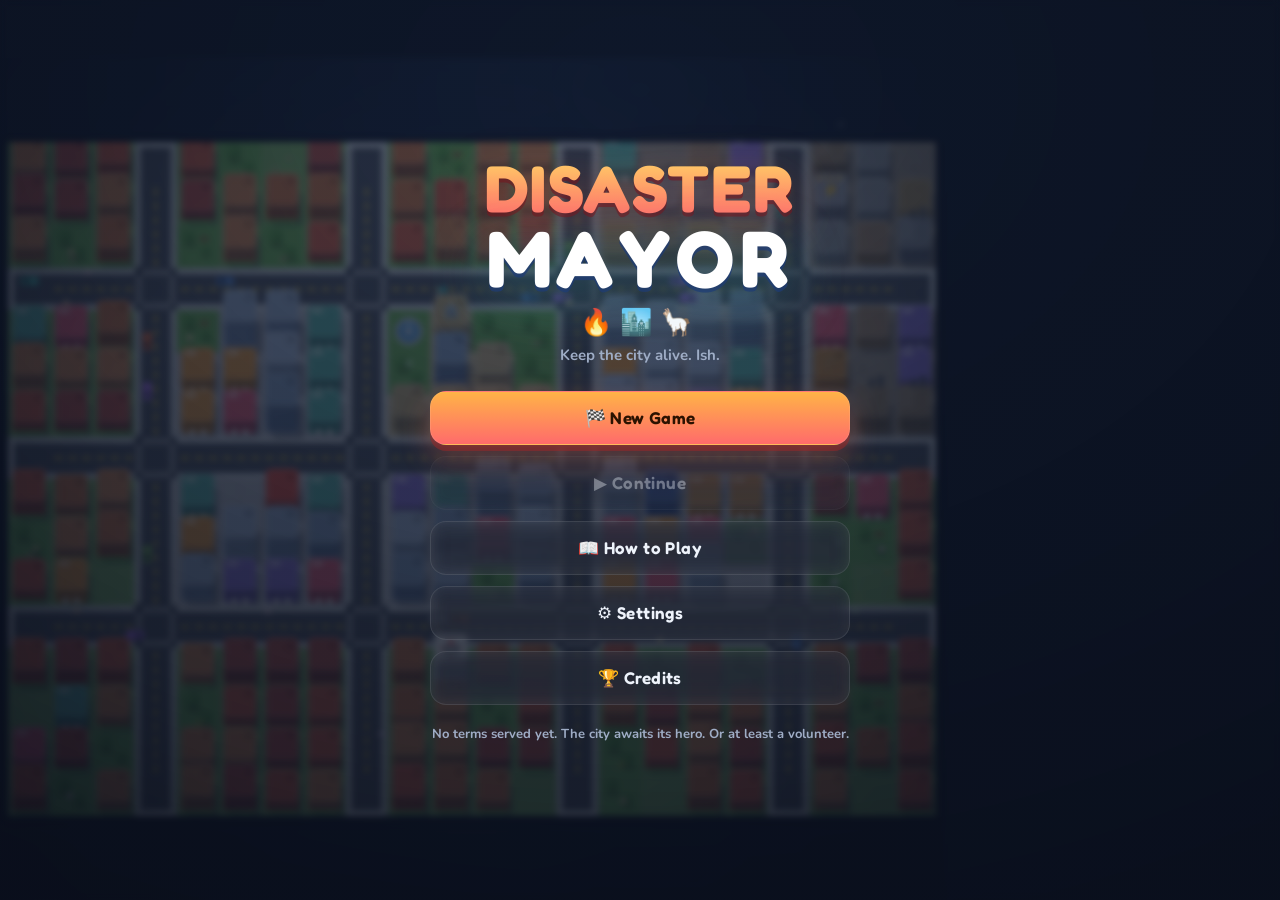
<file: disaster-mayor/index.html>
<!DOCTYPE html>
<html lang="en">
<head>
<meta charset="UTF-8">
<meta name="viewport" content="width=device-width, initial-scale=1.0, maximum-scale=1.0, user-scalable=no, viewport-fit=cover">
<meta name="apple-mobile-web-app-capable" content="yes">
<meta name="apple-mobile-web-app-status-bar-style" content="black-translucent">
<meta name="theme-color" content="#101a2e">
<title>Disaster Mayor</title>
<meta name="description" content="You are the mayor. Everything is on fire. Also there are llamas.">
<link rel="icon" href="icon.svg" type="image/svg+xml">
<link rel="preconnect" href="https://fonts.googleapis.com">
<link rel="preconnect" href="https://fonts.gstatic.com" crossorigin>
<link href="https://fonts.googleapis.com/css2?family=Fredoka:wght@400;500;600;700&family=Nunito:wght@400;600;700;800&display=swap" rel="stylesheet">
<link rel="stylesheet" href="css/style.css">
</head>
<body>
<div id="app">
  <h1 class="sr-only">Disaster Mayor</h1>

  <!-- ======= CITY CANVAS ======= -->
  <main id="stage" aria-label="City map">
    <canvas id="city" tabindex="0" role="img" aria-roledescription="city map"
      aria-label="City map of Port Fiasco. Loading."></canvas>

    <!-- floating tile info popup (visual aid; the same info is in dialogs) -->
    <div id="tile-popup" class="popup hidden" role="dialog" aria-label="Building information"></div>

    <!-- news ticker: visual only — live regions handle screen reader output -->
    <div id="ticker" class="ticker hidden" aria-hidden="true"></div>
  </main>

  <!-- ======= HUD (top bar) ======= -->
  <header id="hud" class="hidden" aria-label="Game status and controls">
    <nav class="hud-left" aria-label="Game controls">
      <button id="btn-pause-menu" class="icon-btn" aria-label="Game menu">☰</button>
      <div class="day-chip" id="day-chip" aria-hidden="true">
        <span id="hud-day">Day 1</span>
        <span id="hud-clock" class="clock">☀️</span>
      </div>
      <button id="btn-pause" class="icon-btn" aria-label="Pause game" aria-pressed="false">⏸</button>
      <button id="btn-speed" class="icon-btn" aria-label="Game speed: normal">1×</button>
    </nav>
    <!-- visual stat meters; screen readers use the City Status command instead -->
    <div class="hud-stats" aria-hidden="true">
      <div class="stat" id="stat-population" title="Population">
        <span class="stat-ico">👥</span><span class="stat-num" id="num-population">0</span>
      </div>
      <div class="stat" id="stat-budget" title="City budget">
        <span class="stat-ico">💰</span><span class="stat-num" id="num-budget">$0</span>
      </div>
      <div class="stat meter" id="stat-happiness" title="Happiness">
        <span class="stat-ico">😊</span><span class="bar"><span class="fill" id="bar-happiness"></span></span>
      </div>
      <div class="stat meter" id="stat-safety" title="Safety">
        <span class="stat-ico">🛡️</span><span class="bar"><span class="fill" id="bar-safety"></span></span>
      </div>
      <div class="stat meter" id="stat-infrastructure" title="Infrastructure">
        <span class="stat-ico">🏗️</span><span class="bar"><span class="fill" id="bar-infrastructure"></span></span>
      </div>
      <div class="stat meter chaos" id="stat-chaos" title="Chaos — if this fills up, it's over">
        <span class="stat-ico">🌪️</span><span class="bar"><span class="fill" id="bar-chaos"></span></span>
      </div>
    </div>
  </header>

  <!-- ======= SIDE PANEL ======= -->
  <div id="panel" class="hidden">
    <!-- quick command bar: one-stop shortcuts that keep VoiceOver swiping short -->
    <nav id="commands" class="commands" aria-label="Quick commands">
      <button id="cmd-status" class="cmd-btn" aria-label="City status. Hear a summary of stats, incidents and available crews. Shortcut C.">📊<span>Status</span></button>
      <button id="cmd-incidents" class="cmd-btn" aria-label="Go to active incidents. Shortcut I.">🚨<span>Incidents</span></button>
      <button id="cmd-services" class="cmd-btn" aria-label="Go to emergency services. Shortcut S.">🚒<span>Services</span></button>
      <button id="cmd-desk" class="cmd-btn" aria-label="Go to the Mayor's Desk. Shortcut M.">🎩<span>Desk</span></button>
    </nav>

    <section id="incidents-section" aria-labelledby="incidents-heading">
      <div class="panel-head">
        <h2 id="incidents-heading" tabindex="-1">🚨 Incidents</h2>
        <span id="incident-count" class="count-pill" aria-hidden="true">0</span>
      </div>
      <div id="incident-list" class="incident-list" role="list">
        <p id="all-clear" class="all-clear">All quiet. Suspiciously quiet…</p>
      </div>
    </section>

    <section id="services-section" aria-labelledby="services-heading">
      <h2 id="services-heading" class="section-h">🚑 Emergency Services</h2>
      <div id="services" class="services" tabindex="0" role="group"
        aria-label="Emergency services status loading"></div>
    </section>

    <section id="desk-section" class="desk" aria-labelledby="desk-heading">
      <h2 id="desk-heading" class="section-h">🎩 Mayor's Desk</h2>
      <div id="desk-actions" class="desk-actions"></div>
    </section>
  </div>

  <!-- ======= MAIN MENU ======= -->
  <div id="menu" class="screen" role="dialog" aria-label="Main menu">
    <div class="menu-card">
      <div class="logo" aria-hidden="true">
        <span class="logo-top">DISASTER</span>
        <span class="logo-bottom">MAYOR</span>
        <span class="logo-emoji">🔥🏙️🦙</span>
      </div>
      <p class="tagline">Keep the city alive. Ish.</p>
      <nav class="menu-buttons" aria-label="Main menu">
        <button id="btn-new" class="menu-btn primary">🏁 New Game</button>
        <button id="btn-continue" class="menu-btn" disabled>▶️ Continue</button>
        <button id="btn-howto" class="menu-btn">📖 How to Play</button>
        <button id="btn-settings" class="menu-btn">⚙️ Settings</button>
        <button id="btn-credits" class="menu-btn">🏆 Credits</button>
      </nav>
      <p class="menu-foot" id="menu-best"></p>
    </div>
  </div>

  <!-- ======= MODALS ======= -->
  <div id="modal-backdrop" class="modal-backdrop hidden">
    <div class="modal" role="dialog" aria-modal="true" aria-labelledby="modal-title">
      <div class="modal-head">
        <h2 id="modal-title" tabindex="-1">Title</h2>
        <button id="modal-close" class="icon-btn" aria-label="Close dialog">✕</button>
      </div>
      <div id="modal-body" class="modal-body"></div>
    </div>
  </div>

  <!-- ======= LIVE REGIONS (screen reader announcements) ======= -->
  <div id="announce-polite" class="sr-only" aria-live="polite"></div>
  <div id="announce-assertive" class="sr-only" aria-live="assertive" role="alert"></div>

</div>
<script type="module" src="js/main.js"></script>
</body>
</html>
</file>
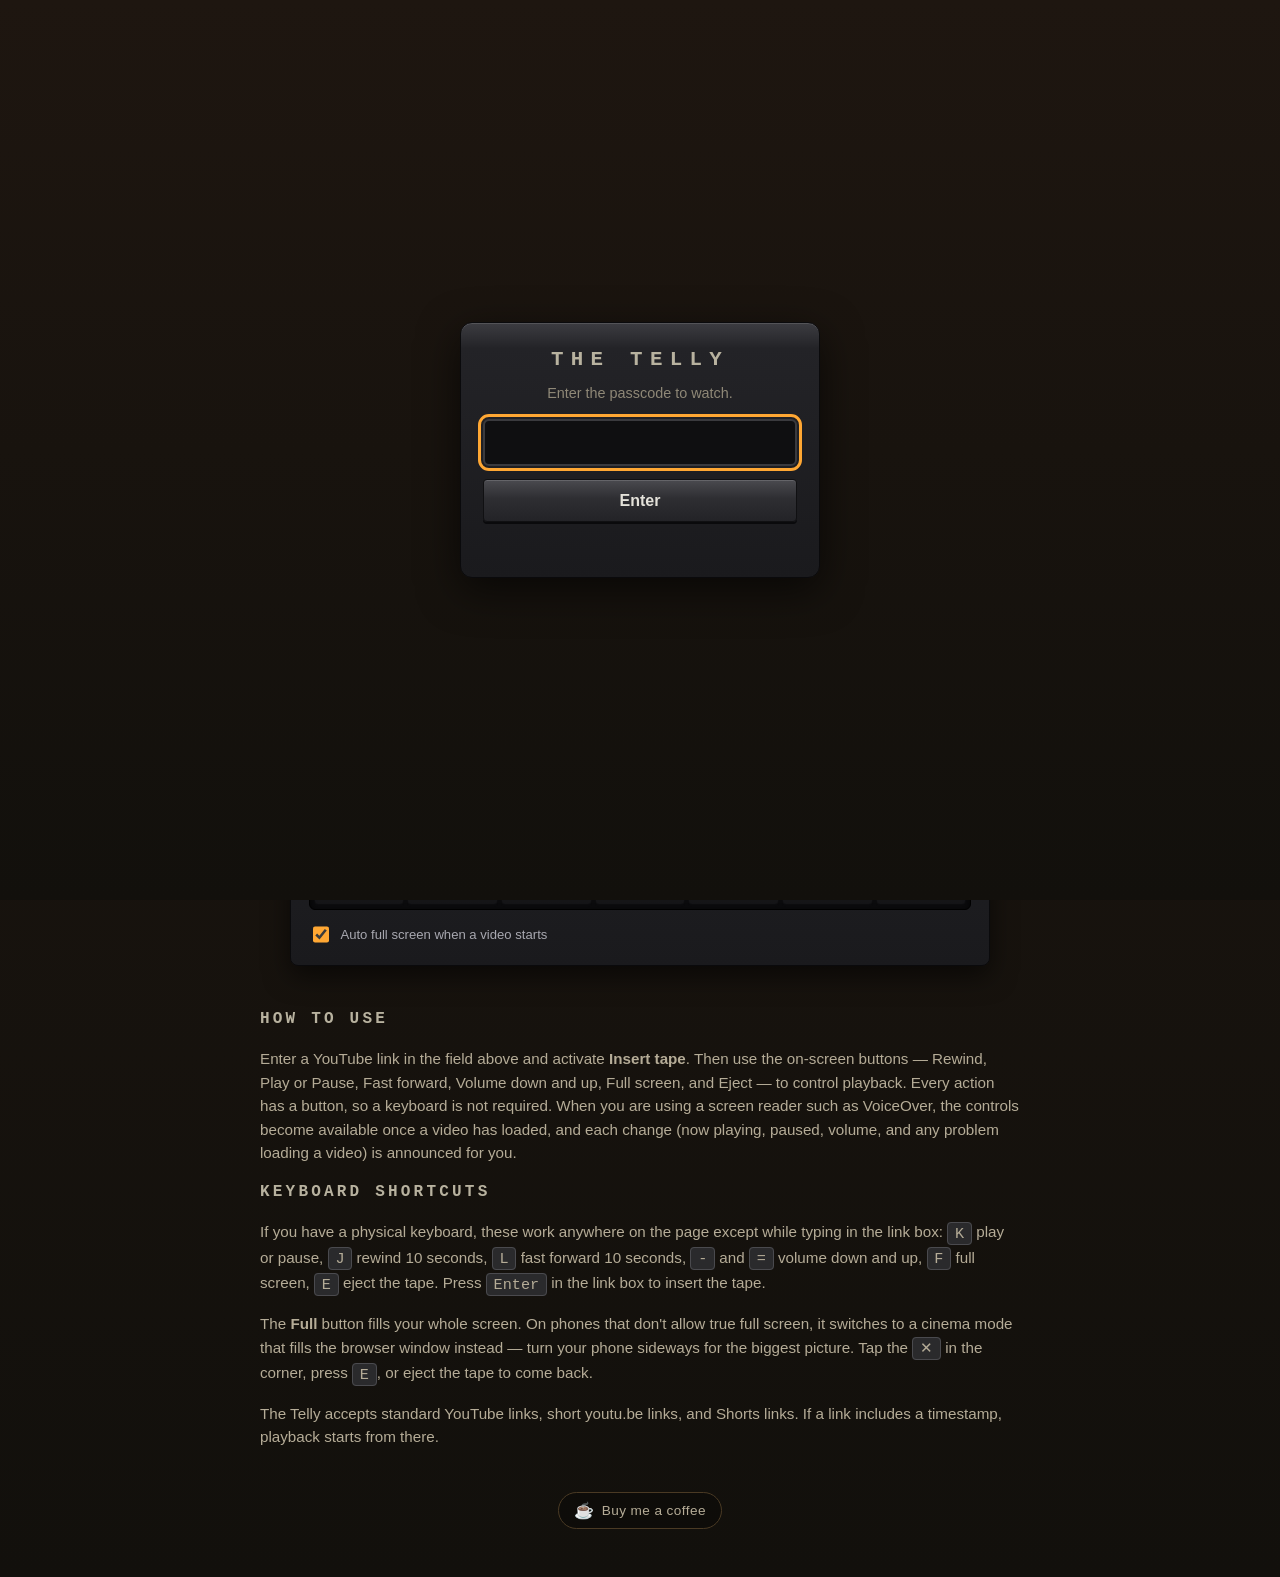
<file: telly/index.html>
<!DOCTYPE html>
<html lang="en">
<head>
<meta charset="UTF-8">
<meta name="viewport" content="width=device-width, initial-scale=1.0, viewport-fit=cover">
<title>The Telly</title>
<!-- Keep this page out of search engines (works per-page on a project site) -->
<meta name="robots" content="noindex, nofollow">
<meta name="googlebot" content="noindex, nofollow">
<script>
  // Passcode gate: if this device already unlocked, mark it before first paint
  // so returning visitors never see the gate flash.
  try {
    if (localStorage.getItem("telly-gate-unlocked") ===
        "43f38c373629bb186bdbe38ed3e642767ae4c9284e3fb30f98a4fd8446ad488e") {
      document.documentElement.classList.add("telly-unlocked");
    }
  } catch (e) {}
</script>
<link rel="manifest" href="manifest.json">
<meta name="theme-color" content="#1a1410">
<meta name="description" content="Paste a YouTube link and watch it on a retro TV.">
<!-- Add to Home Screen (opens as a standalone app) -->
<meta name="mobile-web-app-capable" content="yes">
<meta name="apple-mobile-web-app-capable" content="yes">
<meta name="apple-mobile-web-app-status-bar-style" content="black">
<meta name="apple-mobile-web-app-title" content="The Telly">
<link rel="apple-touch-icon" href="icon-180.png">
<link rel="icon" type="image/png" href="icon-512.png">
<style>
  :root {
    --wood-dark: #3E2714;
    --wood-mid: #5C3A21;
    --wood-light: #7A5230;
    --plastic: #E8DCC3;
    --plastic-shadow: #C9BA9C;
    --screen-black: #0A0A0C;
    --osd-green: #4DFF7A;
    --led-amber: #FFA733;
    --silver: #B8B29F;
    --text-dark: #2B1D10;
  }

  * { box-sizing: border-box; }

  body {
    margin: 0;
    min-height: 100vh;
    background: linear-gradient(180deg, #1E1610 0%, #12100C 100%);
    font-family: "Trebuchet MS", "Segoe UI", Verdana, sans-serif;
    color: var(--plastic);
    display: flex;
    flex-direction: column;
    align-items: center;
    padding: 1.5rem 1rem 3rem;
    padding-top: max(1.5rem, env(safe-area-inset-top));
    padding-left: max(1rem, env(safe-area-inset-left));
    padding-right: max(1rem, env(safe-area-inset-right));
    padding-bottom: max(3rem, env(safe-area-inset-bottom));
  }

  header { text-align: center; margin-bottom: 1.25rem; }

  h1 {
    font-family: "Courier New", monospace;
    letter-spacing: 0.35em;
    text-transform: uppercase;
    font-size: 1.4rem;
    margin: 0;
    color: var(--silver);
  }
  header p { margin: 0.35rem 0 0; font-size: 0.9rem; color: #8F8877; }

  main {
    width: 100%;
    max-width: 760px;
    display: flex;
    flex-direction: column;
    align-items: center;
  }

  /* ---------- TV cabinet ---------- */
  .tv {
    width: 100%;
    max-width: 760px;
    background:
      repeating-linear-gradient(95deg,
        var(--wood-mid) 0px, var(--wood-mid) 6px,
        var(--wood-dark) 6px, var(--wood-dark) 9px,
        var(--wood-light) 9px, var(--wood-light) 11px);
    border: 5px solid var(--wood-dark);
    border-radius: 22px 22px 10px 10px;
    padding: 1.25rem;
    box-shadow: 0 12px 40px rgba(0,0,0,0.6), inset 0 2px 0 rgba(255,255,255,0.1);
  }

  .tv-top { display: flex; gap: 1rem; }

  .screen-bezel {
    flex: 1 1 auto;
    min-width: 0;
    background: #1B1B1D;
    border-radius: 18px;
    padding: 1rem;
    box-shadow: inset 0 0 22px rgba(0,0,0,0.95), inset 0 2px 2px rgba(255,255,255,0.06);
  }

  .screen {
    position: relative;
    background: var(--screen-black);
    border-radius: 26px / 20px;   /* curved CRT glass */
    aspect-ratio: 4 / 3;
    overflow: hidden;
    box-shadow: inset 0 0 30px rgba(0,0,0,0.8);
  }
  .screen iframe {
    position: absolute; inset: 0;
    width: 100%; height: 100%;
    border: 0;
  }
  .glare {
    position: absolute; inset: 0;
    border-radius: inherit;
    background: radial-gradient(ellipse at 24% 14%, rgba(255,255,255,0.12), transparent 45%);
    pointer-events: none;
  }

  /* side panel with channel dials and speaker grille */
  .side-panel {
    flex: 0 0 96px;
    display: flex;
    flex-direction: column;
    align-items: center;
    gap: 1rem;
    background: rgba(0,0,0,0.22);
    border-radius: 12px;
    padding: 1rem 0.5rem;
    box-shadow: inset 0 0 10px rgba(0,0,0,0.5);
  }
  .dial {
    width: 58px; height: 58px;
    border-radius: 50%;
    background: radial-gradient(circle at 35% 30%, #D8D2C0, #8F8872 60%, #5C563F);
    border: 3px solid #3A3426;
    position: relative;
    box-shadow: 0 3px 6px rgba(0,0,0,0.5);
  }
  .dial::after {
    content: "";
    position: absolute;
    top: 5px; left: 50%;
    width: 4px; height: 17px;
    background: #2B2519;
    transform: translateX(-50%);
    border-radius: 2px;
  }
  .grille {
    flex: 1;
    width: 100%;
    min-height: 70px;
    border-radius: 8px;
    background: repeating-linear-gradient(0deg,
      #241C10 0 4px, #47361F 4px 8px);
    box-shadow: inset 0 0 8px rgba(0,0,0,0.6);
  }

  .nameplate {
    margin-top: 0.9rem;
    text-align: center;
    font-family: "Courier New", monospace;
    letter-spacing: 0.45em;
    font-size: 0.85rem;
    color: #D8D2C0;
    text-shadow: 0 1px 1px #000;
  }

  @media (max-width: 560px) {
    .tv-top { flex-direction: column; }
    .side-panel {
      flex-direction: row;
      justify-content: center;
      padding: 0.6rem;
    }
    .grille { min-height: 0; height: 44px; flex: 1 1 auto; }
  }

  /* static overlay */
  .static {
    position: absolute; inset: 0;
    background:
      repeating-radial-gradient(circle at 30% 40%, #333 0 1px, #111 1px 2px),
      repeating-radial-gradient(circle at 70% 60%, #444 0 1px, #000 1px 3px);
    opacity: 0;
    pointer-events: none;
    transition: opacity 0.3s;
  }
  .static.on { opacity: 0.85; animation: flicker 0.12s steps(2) infinite; }
  @keyframes flicker { 50% { transform: translateY(1px); filter: brightness(1.4); } }

  /* scanlines */
  .scanlines {
    position: absolute; inset: 0;
    background: repeating-linear-gradient(0deg,
      rgba(0,0,0,0.22) 0 2px, transparent 2px 4px);
    pointer-events: none;
    mix-blend-mode: multiply;
  }

  /* VCR on-screen display */
  .osd {
    position: absolute;
    top: 6%; left: 6%;
    font-family: "Courier New", monospace;
    font-weight: bold;
    font-size: clamp(1rem, 3.5vw, 1.6rem);
    color: var(--osd-green);
    text-shadow: 0 0 6px rgba(77,255,122,0.8);
    letter-spacing: 0.15em;
    pointer-events: none;
    opacity: 0;
    transition: opacity 0.2s;
  }
  .osd.on { opacity: 1; }

  .power-led {
    display: inline-block;
    width: 10px; height: 10px;
    border-radius: 50%;
    background: #4A3520;
    margin-left: 0.5rem;
    vertical-align: middle;
  }
  .power-led.on { background: var(--led-amber); box-shadow: 0 0 8px var(--led-amber); }

  /* ---------- VCR deck ---------- */
  .vcr {
    width: 100%;
    max-width: 700px;
    margin-top: 1rem;
    background: linear-gradient(180deg, #3C3C41 0%, #232327 10%, #1A1A1D 100%);
    border-radius: 8px;
    padding: 0.9rem 1.1rem 1.2rem;
    border: 1px solid #0A0A0C;
    box-shadow: 0 10px 26px rgba(0,0,0,0.55), inset 0 1px 0 rgba(255,255,255,0.12);
  }

  .vcr-brand {
    font-family: "Courier New", monospace;
    font-size: 0.72rem;
    letter-spacing: 0.3em;
    color: var(--silver);
    text-transform: uppercase;
  }

  .tape-slot {
    height: 15px;
    margin: 0.6rem 0 0.8rem;
    background: linear-gradient(180deg, #000 0%, #17171A 100%);
    border: 1px solid #000;
    border-radius: 3px;
    box-shadow: inset 0 3px 7px #000;
  }

  .vcr-display {
    background: #04170A;
    border: 2px solid #000;
    border-radius: 4px;
    padding: 0.55rem 0.75rem;
    margin-bottom: 0.9rem;
    box-shadow: inset 0 0 10px rgba(0,0,0,0.8);
  }

  .slot-row { display: flex; gap: 0.6rem; flex-wrap: wrap; align-items: stretch; }

  label[for="link"] {
    display: block;
    font-size: 0.85rem;
    color: var(--silver);
    margin-bottom: 0.35rem;
  }

  #link {
    flex: 1 1 260px;
    background: #0F0F11;
    border: 2px solid #3A3A3E;
    border-radius: 6px;
    color: var(--osd-green);
    font-family: "Courier New", monospace;
    font-size: 1rem;
    padding: 0.7rem 0.8rem;
    min-width: 0;
  }
  #link::placeholder { color: #4E6E58; }
  #link:focus { outline: 3px solid var(--led-amber); outline-offset: 2px; }

  button {
    font-family: inherit;
    font-size: 1rem;
    font-weight: bold;
    color: #E4E2DA;
    background: linear-gradient(180deg, #4A4A4F 0%, #2E2E32 45%, #232327 100%);
    border: 1px solid #101012;
    border-radius: 4px;
    padding: 0.7rem 1.1rem;
    cursor: pointer;
    box-shadow: 0 2px 0 #0A0A0C, inset 0 1px 0 rgba(255,255,255,0.15);
  }
  button:active { transform: translateY(1px); box-shadow: 0 1px 0 #0A0A0C, inset 0 1px 0 rgba(255,255,255,0.08); }
  button:focus-visible { outline: 3px solid var(--led-amber); outline-offset: 3px; }
  button:disabled { opacity: 0.4; cursor: not-allowed; }

  #insert { letter-spacing: 0.05em; }

  /* transport row: one connected bank of piano-key buttons */
  .controls {
    margin-top: 0.9rem;
    display: flex;
    gap: 3px;
    flex-wrap: wrap;
    background: #0B0B0D;
    border: 1px solid #000;
    border-radius: 6px;
    padding: 4px;
    box-shadow: inset 0 2px 6px rgba(0,0,0,0.8);
  }
  .controls button {
    flex: 1 1 0;
    min-width: 4.4rem;
    display: flex;
    flex-direction: column;
    align-items: center;
    gap: 0.3rem;
    padding: 0.65rem 0.3rem;
  }
  .sym { font-size: 1.05rem; line-height: 1; letter-spacing: -0.05em; }
  .lbl {
    font-size: 0.62rem;
    font-weight: normal;
    text-transform: uppercase;
    letter-spacing: 0.1em;
    color: #A8A8B0;
  }
  #eject .sym { color: var(--led-amber); }

  /* status line inside the VCR display window */
  #status-visible {
    margin: 0;
    font-family: "Courier New", monospace;
    font-size: 0.9rem;
    color: var(--osd-green);
    text-shadow: 0 0 5px rgba(77,255,122,0.6);
    min-height: 1.4em;
  }

  .help {
    max-width: 760px;
    width: 100%;
    margin-top: 1.75rem;
    font-size: 0.95rem;
    color: #B5AC97;
    line-height: 1.55;
  }
  .help h2 {
    font-family: "Courier New", monospace;
    font-size: 1rem;
    letter-spacing: 0.2em;
    text-transform: uppercase;
    color: var(--silver);
  }
  .help kbd {
    background: #2A2A2C;
    border: 1px solid #4A4A4E;
    border-radius: 4px;
    padding: 0.1em 0.45em;
    font-family: "Courier New", monospace;
  }

  .sr-only {
    position: absolute;
    width: 1px; height: 1px;
    padding: 0; margin: -1px;
    overflow: hidden;
    clip: rect(0 0 0 0);
    white-space: nowrap;
    border: 0;
  }

  /* ---------- auto full screen toggle ---------- */
  .autofs {
    display: flex;
    align-items: center;
    gap: 0.5rem;
    margin-top: 0.8rem;
    font-size: 0.82rem;
    color: #A8A8B0;
    cursor: pointer;
    user-select: none;
  }
  .autofs input {
    width: 1.05rem;
    height: 1.05rem;
    accent-color: var(--led-amber);
    cursor: pointer;
  }
  .autofs input:focus-visible { outline: 3px solid var(--led-amber); outline-offset: 2px; }

  /* ---------- passcode gate ---------- */
  #gate {
    position: fixed;
    inset: 0;
    z-index: 10000;
    display: flex;
    align-items: center;
    justify-content: center;
    padding: max(1.5rem, env(safe-area-inset-top)) 1.5rem max(1.5rem, env(safe-area-inset-bottom));
    background: linear-gradient(180deg, #1E1610 0%, #12100C 100%);
  }
  html.telly-unlocked #gate { display: none; }
  html:not(.telly-unlocked) body { overflow: hidden; }
  .gate-panel {
    width: 100%;
    max-width: 360px;
    display: flex;
    flex-direction: column;
    gap: 0.85rem;
    background: linear-gradient(180deg, #3C3C41 0%, #232327 10%, #1A1A1D 100%);
    border: 1px solid #0A0A0C;
    border-radius: 12px;
    padding: 1.6rem 1.35rem;
    box-shadow: 0 12px 40px rgba(0,0,0,0.6), inset 0 1px 0 rgba(255,255,255,0.12);
    text-align: center;
  }
  .gate-title {
    font-family: "Courier New", monospace;
    letter-spacing: 0.35em;
    text-transform: uppercase;
    font-size: 1.3rem;
    margin: 0;
    color: var(--silver);
  }
  .gate-sub { margin: 0 0 0.3rem; font-size: 0.9rem; color: #8F8877; }
  #gate-pass {
    background: #0F0F11;
    border: 2px solid #3A3A3E;
    border-radius: 6px;
    color: var(--osd-green);
    font-family: "Courier New", monospace;
    font-size: 1.1rem;
    letter-spacing: 0.15em;
    text-align: center;
    padding: 0.7rem 0.8rem;
  }
  #gate-pass:focus { outline: 3px solid var(--led-amber); outline-offset: 2px; }
  #gate-go {
    font-family: inherit;
    font-size: 1rem;
    font-weight: bold;
    color: #E4E2DA;
    background: linear-gradient(180deg, #4A4A4F 0%, #2E2E32 45%, #232327 100%);
    border: 1px solid #101012;
    border-radius: 4px;
    padding: 0.7rem 1.1rem;
    cursor: pointer;
    box-shadow: 0 2px 0 #0A0A0C, inset 0 1px 0 rgba(255,255,255,0.15);
  }
  #gate-go:active { transform: translateY(1px); }
  #gate-go:focus-visible { outline: 3px solid var(--led-amber); outline-offset: 3px; }
  .gate-error { min-height: 1.2em; margin: 0; font-size: 0.85rem; color: #FF7A6B; }

  /* ---------- footer: subtle support link ---------- */
  .site-footer {
    width: 100%;
    max-width: 760px;
    margin-top: 1.75rem;
    display: flex;
    justify-content: center;
  }
  .coffee {
    display: inline-flex;
    align-items: center;
    gap: 0.45rem;
    font-family: inherit;
    font-size: 0.85rem;
    letter-spacing: 0.03em;
    color: #B5AC97;
    text-decoration: none;
    padding: 0.5rem 0.95rem;
    border: 1px solid #4A3A24;
    border-radius: 999px;
    background: rgba(0,0,0,0.25);
    transition: color 0.2s, border-color 0.2s, background 0.2s;
  }
  .coffee:hover,
  .coffee:focus-visible {
    color: var(--led-amber);
    border-color: var(--led-amber);
    background: rgba(0,0,0,0.4);
  }
  .coffee:focus-visible { outline: 3px solid var(--led-amber); outline-offset: 3px; }
  .coffee-cup { font-size: 1rem; }

  /* ---------- full screen / cinema mode ---------- */
  .exit-fs {
    display: none;
    position: absolute;
    top: 12px; right: 12px;
    z-index: 6;
    width: 46px; height: 46px;
    padding: 0;
    align-items: center;
    justify-content: center;
    font-size: 1.4rem;
    line-height: 1;
    color: #E4E2DA;
    background: rgba(18,18,20,0.7);
    border: 1px solid rgba(255,255,255,0.28);
    border-radius: 50%;
    box-shadow: 0 2px 8px rgba(0,0,0,0.5);
  }
  .screen.fs-active .exit-fs { display: flex; }

  /* In full screen / cinema mode, drop the retro scanlines and glare so the
     picture is clean and crisp. They return when you exit. */
  .screen.fs-active .scanlines,
  .screen.fs-active .glare { display: none; }

  /* iPhone (and any browser without element fullscreen): fill the window */
  .screen.faux-fs {
    position: fixed;
    inset: 0;
    width: 100vw; height: 100dvh;
    z-index: 9999;
    border-radius: 0;
    aspect-ratio: auto;
  }
  /* Native fullscreen: stretch to fill instead of letterboxing at 4:3 */
  .screen:fullscreen { width: 100%; height: 100%; border-radius: 0; aspect-ratio: auto; }
  .screen:-webkit-full-screen { width: 100%; height: 100%; border-radius: 0; aspect-ratio: auto; }
  body.no-scroll { overflow: hidden; }

  @media (prefers-reduced-motion: reduce) {
    .static.on { animation: none; }
    * { transition: none !important; }
  }
</style>
</head>
<body>

<div id="gate" role="dialog" aria-modal="true" aria-labelledby="gate-title">
  <form id="gate-form" class="gate-panel" autocomplete="off">
    <h1 id="gate-title" class="gate-title">The Telly</h1>
    <p class="gate-sub">Enter the passcode to watch.</p>
    <label for="gate-pass" class="sr-only">Passcode</label>
    <input type="password" id="gate-pass" inputmode="text" autocapitalize="off"
           autocomplete="current-password" spellcheck="false" aria-describedby="gate-error">
    <button type="submit" id="gate-go">Enter</button>
    <p id="gate-error" class="gate-error" role="alert" aria-live="assertive"></p>
  </form>
</div>

<header>
  <h1>The Telly</h1>
  <p>Paste a YouTube link, pop the tape in, and enjoy the show.</p>
</header>

<main>
<p class="sr-only">The Telly plays YouTube videos in a screen styled like a retro television. To watch something, enter a YouTube link in the field below and activate the Insert tape button. Playback controls &mdash; play or pause, rewind, fast forward, volume, full screen and eject &mdash; are grouped below the link field and become available once a video is loaded. Status messages, such as what is now playing, are announced automatically.</p>
<div class="tv">
  <div class="tv-top">
    <div class="screen-bezel">
      <div class="screen">
        <div id="player"></div>
        <div id="static" class="static" aria-hidden="true"></div>
        <div class="scanlines" aria-hidden="true"></div>
        <div class="glare" aria-hidden="true"></div>
        <div id="osd" class="osd" aria-hidden="true"></div>
        <button id="exitfs" class="exit-fs" aria-label="Exit full screen">&#10005;</button>
      </div>
    </div>
    <div class="side-panel" aria-hidden="true">
      <div class="dial"></div>
      <div class="dial"></div>
      <div class="grille"></div>
    </div>
  </div>
  <div class="nameplate" aria-hidden="true">THE TELLY <span id="led" class="power-led"></span></div>
</div>

  <section class="vcr" aria-label="Video link and playback controls">
    <div class="vcr-brand" aria-hidden="true">Telly-Matic 3000 &middot; Hi-Fi Stereo</div>
    <div class="tape-slot" aria-hidden="true"></div>
    <div class="vcr-display" aria-hidden="true">
      <p id="status-visible"></p>
    </div>

    <label for="link">YouTube link</label>
    <div class="slot-row">
      <input type="url" id="link" placeholder="https://www.youtube.com/watch?v=..."
             autocomplete="off" spellcheck="false"
             inputmode="url" enterkeyhint="go" autocapitalize="off"
             aria-describedby="link-hint">
      <button id="insert" aria-label="Insert tape, load and play the link">Insert tape</button>
    </div>
    <p id="link-hint" class="sr-only">Paste a YouTube web address, then activate Insert tape to load and play it.</p>

    <div class="controls" role="group" aria-label="Playback controls">
      <button id="rewind" disabled aria-label="Rewind 10 seconds">
        <span class="sym" aria-hidden="true">&#9664;&#9664;</span><span class="lbl">Rew</span>
      </button>
      <button id="playpause" disabled>
        <span class="sym" aria-hidden="true">&#9654;</span><span class="lbl">Play</span>
      </button>
      <button id="forward" disabled aria-label="Fast forward 10 seconds">
        <span class="sym" aria-hidden="true">&#9654;&#9654;</span><span class="lbl">FF</span>
      </button>
      <button id="voldown" disabled aria-label="Volume down">
        <span class="sym" aria-hidden="true">&minus;</span><span class="lbl">Vol</span>
      </button>
      <button id="volup" disabled aria-label="Volume up">
        <span class="sym" aria-hidden="true">+</span><span class="lbl">Vol</span>
      </button>
      <button id="fullscreen" disabled aria-label="Toggle full screen">
        <span class="sym" aria-hidden="true">&#9974;</span><span class="lbl">Full</span>
      </button>
      <button id="eject" disabled aria-label="Eject tape, remove the current video">
        <span class="sym" aria-hidden="true">&#9167;</span><span class="lbl">Eject</span>
      </button>
    </div>

    <label class="autofs">
      <input type="checkbox" id="autofs-toggle"> Auto full screen when a video starts
    </label>
  </section>
</main>

<div id="status" class="sr-only" role="status" aria-live="polite" aria-atomic="true"></div>
<div id="alert" class="sr-only" role="alert" aria-live="assertive" aria-atomic="true"></div>

<section class="help">
  <h2>How to use</h2>
  <p>Enter a YouTube link in the field above and activate <strong>Insert tape</strong>. Then use the
  on-screen buttons &mdash; Rewind, Play or Pause, Fast forward, Volume down and up, Full screen, and
  Eject &mdash; to control playback. Every action has a button, so a keyboard is not required. When you
  are using a screen reader such as VoiceOver, the controls become available once a video has loaded,
  and each change (now playing, paused, volume, and any problem loading a video) is announced for you.</p>

  <h2>Keyboard shortcuts</h2>
  <p>If you have a physical keyboard, these work anywhere on the page except while typing in the link box:
  <kbd>K</kbd> play or pause, <kbd>J</kbd> rewind 10 seconds, <kbd>L</kbd> fast forward 10 seconds,
  <kbd>-</kbd> and <kbd>=</kbd> volume down and up, <kbd>F</kbd> full screen, <kbd>E</kbd> eject the tape.
  Press <kbd>Enter</kbd> in the link box to insert the tape.</p>
  <p>The <strong>Full</strong> button fills your whole screen. On phones that don't allow true
  full screen, it switches to a cinema mode that fills the browser window instead &mdash; turn your
  phone sideways for the biggest picture. Tap the <kbd>&#10005;</kbd> in the corner, press <kbd>E</kbd>,
  or eject the tape to come back.</p>
  <p>The Telly accepts standard YouTube links, short youtu.be links, and Shorts links.
  If a link includes a timestamp, playback starts from there.</p>
</section>

<footer class="site-footer">
  <a class="coffee" href="https://ko-fi.com/st94410093" target="_blank" rel="noopener noreferrer"
     aria-label="Buy me a coffee on Ko-fi (opens in a new tab)">
    <span class="coffee-cup" aria-hidden="true">&#9749;</span> Buy me a coffee
  </a>
</footer>

<script>
/* ---------- passcode gate ---------- */
(function () {
  "use strict";
  var HASH = "43f38c373629bb186bdbe38ed3e642767ae4c9284e3fb30f98a4fd8446ad488e";
  var SALT = "the-telly::";
  var KEY = "telly-gate-unlocked";
  var root = document.documentElement;
  var gate = document.getElementById("gate");
  var form = document.getElementById("gate-form");
  var input = document.getElementById("gate-pass");
  var err = document.getElementById("gate-error");

  function removeGate() { if (gate && gate.parentNode) gate.parentNode.removeChild(gate); }

  // Already unlocked on this device (decided in <head> before first paint).
  if (root.classList.contains("telly-unlocked")) { removeGate(); return; }

  function hex(buf) {
    return Array.prototype.map.call(new Uint8Array(buf),
      function (b) { return ("0" + b.toString(16)).slice(-2); }).join("");
  }

  function unlock() {
    root.classList.add("telly-unlocked");
    try { localStorage.setItem(KEY, HASH); } catch (e) {}
    removeGate();
    // Let the app know (a deep-linked video waits for this before auto-playing).
    document.dispatchEvent(new Event("telly:unlocked"));
    var link = document.getElementById("link");
    if (link) link.focus();
  }

  form.addEventListener("submit", function (e) {
    e.preventDefault();
    var pass = input.value;
    if (!pass) return;
    if (!(window.crypto && crypto.subtle)) {
      err.textContent = "This browser can't check the passcode here. Open the page over https.";
      return;
    }
    crypto.subtle.digest("SHA-256", new TextEncoder().encode(SALT + pass))
      .then(function (buf) {
        if (hex(buf) === HASH) {
          unlock();
        } else {
          err.textContent = "That's not the passcode. Try again.";
          input.value = "";
          input.focus();
        }
      })
      .catch(function () { err.textContent = "Something went wrong. Try again."; });
  });

  input.focus();
})();
</script>

<script>
(function () {
  "use strict";

  // Register The Telly's own service worker (scoped to this folder) so the
  // interface loads instantly and works offline. Failures are harmless.
  if ("serviceWorker" in navigator) {
    window.addEventListener("load", function () {
      navigator.serviceWorker.register("sw.js").catch(function () {});
    });
  }

  var player = null;
  var apiReady = false;
  var pendingLoad = null;   // {id, start} waiting for API
  var tapeIn = false;
  var playing = false;
  var currentTitle = "";
  var audioCtx = null;

  var $ = function (id) { return document.getElementById(id); };
  var els = {
    link: $("link"), insert: $("insert"), playpause: $("playpause"),
    rewind: $("rewind"), forward: $("forward"),
    voldown: $("voldown"), volup: $("volup"), eject: $("eject"),
    fullscreen: $("fullscreen"), exitfs: $("exitfs"),
    autofsToggle: $("autofs-toggle"),
    screen: document.querySelector(".screen"),
    status: $("status"), alert: $("alert"), statusVisible: $("status-visible"),
    osd: $("osd"), staticEl: $("static"), led: $("led")
  };

  var fauxFs = false;
  // Auto full screen (cinema mode) when a video starts. On by default; remembered.
  var autoFs = true;
  try { autoFs = localStorage.getItem("telly-autofs") !== "0"; } catch (e) {}
  var autoFsArmed = false;  // enter cinema once per tape, so it isn't re-forced

  /* ---------- announcements ---------- */
  function announce(msg) {
    els.status.textContent = "";
    // brief clear so repeated messages are re-announced
    setTimeout(function () { els.status.textContent = msg; }, 60);
    els.statusVisible.textContent = msg;
  }

  // Problems (bad link, no signal, playback errors) are urgent: send them to the
  // assertive alert region so a screen reader interrupts and reads them right away.
  function announceAlert(msg) {
    els.alert.textContent = "";
    setTimeout(function () { els.alert.textContent = msg; }, 60);
    els.statusVisible.textContent = msg;
  }

  function osd(text, holdMs) {
    els.osd.textContent = text;
    els.osd.classList.add("on");
    if (holdMs) {
      setTimeout(function () { els.osd.classList.remove("on"); }, holdMs);
    }
  }
  function osdOff() { els.osd.classList.remove("on"); }

  function setStatic(on) { els.staticEl.classList.toggle("on", on); }

  function setControls(enabled) {
    ["playpause", "rewind", "forward", "voldown", "volup", "fullscreen", "eject"].forEach(function (k) {
      els[k].disabled = !enabled;
    });
  }

  function setPlayLabel(isPause) {
    els.playpause.innerHTML = isPause
      ? '<span class="sym" aria-hidden="true">&#10074;&#10074;</span><span class="lbl">Pause</span>'
      : '<span class="sym" aria-hidden="true">&#9654;</span><span class="lbl">Play</span>';
  }

  /* ---------- sound effects (synthesised, no files) ---------- */
  function ctx() {
    if (!audioCtx) {
      audioCtx = new (window.AudioContext || window.webkitAudioContext)();
    }
    if (audioCtx.state === "suspended") audioCtx.resume();
    return audioCtx;
  }

  function noiseBuffer(c, seconds) {
    var buf = c.createBuffer(1, c.sampleRate * seconds, c.sampleRate);
    var data = buf.getChannelData(0);
    for (var i = 0; i < data.length; i++) data[i] = Math.random() * 2 - 1;
    return buf;
  }

  // Ka-chunk: cassette going into the machine
  function soundInsert() {
    var c = ctx(), t = c.currentTime;

    // plastic clack (short noise burst, bright)
    var n1 = c.createBufferSource();
    n1.buffer = noiseBuffer(c, 0.06);
    var f1 = c.createBiquadFilter();
    f1.type = "highpass"; f1.frequency.value = 1800;
    var g1 = c.createGain();
    g1.gain.setValueAtTime(0.5, t);
    g1.gain.exponentialRampToValueAtTime(0.001, t + 0.06);
    n1.connect(f1).connect(g1).connect(c.destination);
    n1.start(t);

    // deep mechanical thunk
    var o = c.createOscillator();
    o.type = "sine";
    o.frequency.setValueAtTime(140, t + 0.09);
    o.frequency.exponentialRampToValueAtTime(50, t + 0.24);
    var g2 = c.createGain();
    g2.gain.setValueAtTime(0.0001, t + 0.09);
    g2.gain.exponentialRampToValueAtTime(0.7, t + 0.11);
    g2.gain.exponentialRampToValueAtTime(0.001, t + 0.28);
    o.connect(g2).connect(c.destination);
    o.start(t + 0.09); o.stop(t + 0.3);

    // second softer clack as the carriage seats
    var n2 = c.createBufferSource();
    n2.buffer = noiseBuffer(c, 0.05);
    var f2 = c.createBiquadFilter();
    f2.type = "bandpass"; f2.frequency.value = 900; f2.Q.value = 2;
    var g3 = c.createGain();
    g3.gain.setValueAtTime(0.35, t + 0.3);
    g3.gain.exponentialRampToValueAtTime(0.001, t + 0.36);
    n2.connect(f2).connect(g3).connect(c.destination);
    n2.start(t + 0.3);
  }

  // Tape motor whirring and threading
  function soundWhir(seconds) {
    var c = ctx(), t = c.currentTime;

    // motor hum
    var o = c.createOscillator();
    o.type = "sawtooth";
    o.frequency.setValueAtTime(55, t);
    o.frequency.linearRampToValueAtTime(70, t + seconds);
    var lp = c.createBiquadFilter();
    lp.type = "lowpass"; lp.frequency.value = 220;
    var gh = c.createGain();
    gh.gain.setValueAtTime(0.0001, t);
    gh.gain.linearRampToValueAtTime(0.16, t + 0.15);
    gh.gain.setValueAtTime(0.16, t + seconds - 0.25);
    gh.gain.linearRampToValueAtTime(0.0001, t + seconds);
    o.connect(lp).connect(gh).connect(c.destination);
    o.start(t); o.stop(t + seconds);

    // tape hiss / spindle noise
    var n = c.createBufferSource();
    n.buffer = noiseBuffer(c, seconds);
    var bp = c.createBiquadFilter();
    bp.type = "bandpass"; bp.frequency.value = 3200; bp.Q.value = 0.7;
    var gn = c.createGain();
    gn.gain.setValueAtTime(0.0001, t);
    gn.gain.linearRampToValueAtTime(0.05, t + 0.2);
    gn.gain.linearRampToValueAtTime(0.0001, t + seconds);
    n.connect(bp).connect(gn).connect(c.destination);
    n.start(t);
  }

  // Eject: whir in reverse then clack out
  function soundEject() {
    var c = ctx(), t = c.currentTime;
    var o = c.createOscillator();
    o.type = "sawtooth";
    o.frequency.setValueAtTime(70, t);
    o.frequency.linearRampToValueAtTime(50, t + 0.6);
    var lp = c.createBiquadFilter();
    lp.type = "lowpass"; lp.frequency.value = 200;
    var g = c.createGain();
    g.gain.setValueAtTime(0.14, t);
    g.gain.linearRampToValueAtTime(0.0001, t + 0.6);
    o.connect(lp).connect(g).connect(c.destination);
    o.start(t); o.stop(t + 0.6);

    var n = c.createBufferSource();
    n.buffer = noiseBuffer(c, 0.07);
    var hp = c.createBiquadFilter();
    hp.type = "highpass"; hp.frequency.value = 1500;
    var g2 = c.createGain();
    g2.gain.setValueAtTime(0.4, t + 0.55);
    g2.gain.exponentialRampToValueAtTime(0.001, t + 0.62);
    n.connect(hp).connect(g2).connect(c.destination);
    n.start(t + 0.55);
  }

  /* ---------- YouTube link parsing ---------- */
  function parseLink(raw) {
    if (!raw) return null;
    raw = raw.trim();
    var url;
    try {
      url = new URL(raw.indexOf("http") === 0 ? raw : "https://" + raw);
    } catch (e) { return null; }

    var host = url.hostname.replace(/^www\./, "");
    var id = null;

    if (host === "youtu.be") {
      id = url.pathname.split("/")[1] || null;
    } else if (host === "youtube.com" || host === "m.youtube.com" || host === "music.youtube.com") {
      if (url.pathname === "/watch") {
        id = url.searchParams.get("v");
      } else {
        var m = url.pathname.match(/^\/(shorts|embed|live|v)\/([^\/]+)/);
        if (m) id = m[2];
      }
    }

    if (!id || !/^[A-Za-z0-9_-]{6,20}$/.test(id)) return null;

    // start time: t=1m30s / t=90 / start=90
    var start = 0;
    var t = url.searchParams.get("t") || url.searchParams.get("start");
    if (t) {
      if (/^\d+$/.test(t)) {
        start = parseInt(t, 10);
      } else {
        var h = /(\d+)h/.exec(t), mi = /(\d+)m/.exec(t), s = /(\d+)s/.exec(t);
        start = (h ? +h[1] * 3600 : 0) + (mi ? +mi[1] * 60 : 0) + (s ? +s[1] : 0);
      }
    }
    return { id: id, start: start };
  }

  /* ---------- YouTube IFrame API ---------- */
  var apiFailed = false;
  var tag = document.createElement("script");
  tag.src = "https://www.youtube.com/iframe_api";
  tag.onerror = function () { apiFailed = true; };
  document.head.appendChild(tag);

  function noSignal() {
    pendingLoad = null;
    setStatic(false);
    osd("NO SIGNAL");
    els.led.classList.remove("on");
    els.insert.disabled = false;
    announceAlert("No signal. The Telly couldn't reach YouTube's player. " +
      "App previews often block outside connections, so open this file in Safari " +
      "or from your GitHub Pages site and try again.");
  }

  window.onYouTubeIframeAPIReady = function () {
    player = new YT.Player("player", {
      width: "100%", height: "100%",
      playerVars: {
        controls: 0, rel: 0, modestbranding: 1,
        playsinline: 1, disablekb: 1
      },
      events: {
        onReady: function () {
          apiReady = true;
          if (pendingLoad) {
            var p = pendingLoad; pendingLoad = null;
            beginPlayback(p);
          }
        },
        onStateChange: onStateChange,
        onError: onPlayerError
      }
    });
  };

  function onStateChange(e) {
    if (e.data === YT.PlayerState.PLAYING) {
      playing = true;
      setStatic(false);
      setPlayLabel(true);
      var d = player.getVideoData();
      if (d && d.title && d.title !== currentTitle) {
        currentTitle = d.title;
        announce("Now playing: " + currentTitle);
      } else {
        announce("Playing");
      }
      osd("PLAY ▶", 2500);
      // Auto full screen: drop into cinema mode the first time this tape plays.
      if (autoFs && autoFsArmed && !fauxFs && !nativeFsElement()) {
        autoFsArmed = false;
        enterFaux();
      }
    } else if (e.data === YT.PlayerState.PAUSED) {
      playing = false;
      setPlayLabel(false);
      announce("Paused");
      osd("PAUSE ‖", 2500);
    } else if (e.data === YT.PlayerState.ENDED) {
      playing = false;
      setPlayLabel(false);
      setStatic(true);
      osd("STOP ■");
      announce("End of tape. Press Play to watch again, or Eject to remove it.");
    }
  }

  function onPlayerError(e) {
    setStatic(true);
    osd("NO SIGNAL");
    var msg = "No signal. ";
    if (e.data === 101 || e.data === 150) {
      msg += "That video can't be played outside YouTube.";
    } else if (e.data === 100) {
      msg += "That video was not found. It may be private or deleted.";
    } else {
      msg += "That link couldn't be played. Check it and try again.";
    }
    announceAlert(msg);
    tapeIn = false;
    setControls(false);
    els.eject.disabled = false;
  }

  /* ---------- the insert sequence ---------- */
  function insertTape() {
    var parsed = parseLink(els.link.value);
    if (!parsed) {
      announceAlert("That doesn't look like a YouTube link. Paste a full link, for example youtube.com/watch, and try again.");
      els.link.focus();
      return;
    }

    els.insert.disabled = true;
    els.led.classList.add("on");
    setStatic(true);
    osdOff();
    currentTitle = "";
    autoFsArmed = true;   // arm auto full screen for this tape

    announce("Tape inserted. Loading, please wait.");
    soundInsert();
    setTimeout(function () { soundWhir(1.6); }, 450);

    setTimeout(function () {
      if (apiReady) {
        beginPlayback(parsed);
      } else if (apiFailed) {
        noSignal();
      } else {
        pendingLoad = parsed;
        // watchdog: if YouTube's player still hasn't arrived, say so.
        // Give slow mobile connections plenty of time before giving up.
        setTimeout(function () {
          if (!apiReady && pendingLoad) noSignal();
        }, 12000);
      }
    }, 2100);
  }

  function beginPlayback(p) {
    tapeIn = true;
    setControls(true);
    els.insert.disabled = true;
    player.loadVideoById({ videoId: p.id, startSeconds: p.start || 0 });

    // Some browsers (notably iPhone and iPad) block automatic playback.
    // If nothing is playing shortly after loading, tell the person to press Play.
    setTimeout(function () {
      if (tapeIn && !playing) {
        setStatic(false);
        announce("Tape loaded and ready. Press Play to start.");
        osd("READY", 2500);
        els.playpause.focus();
      }
    }, 2500);
  }

  function ejectTape() {
    if (!tapeIn && els.eject.disabled) return;
    if (nativeFsElement() || fauxFs) exitFullscreen();
    if (player && player.stopVideo) player.stopVideo();
    tapeIn = false;
    playing = false;
    currentTitle = "";
    autoFsArmed = false;
    setControls(false);
    setStatic(true);
    osdOff();
    els.led.classList.remove("on");
    setPlayLabel(false);
    els.insert.disabled = false;
    soundEject();
    announce("Tape ejected. Paste a new link to watch something else.");
    setTimeout(function () { setStatic(false); }, 900);
    els.link.value = "";
    els.link.focus();
  }

  /* ---------- transport controls ---------- */
  function togglePlay() {
    if (!tapeIn || !player) return;
    if (playing) player.pauseVideo();
    else player.playVideo();
  }

  function seek(delta) {
    if (!tapeIn || !player) return;
    var pos = Math.max(0, player.getCurrentTime() + delta);
    player.seekTo(pos, true);
    if (delta < 0) { osd("◀◀ REW", 1500); announce("Rewound 10 seconds"); }
    else { osd("FF ▶▶", 1500); announce("Forward 10 seconds"); }
  }

  function volume(delta) {
    if (!tapeIn || !player) return;
    var v = Math.min(100, Math.max(0, player.getVolume() + delta));
    player.setVolume(v);
    osd("VOL " + v, 1500);
    announce("Volume " + v + " percent");
  }

  /* ---------- full screen / cinema mode ---------- */
  function nativeFsElement() {
    return document.fullscreenElement || document.webkitFullscreenElement || null;
  }

  function setFsLabel(on) {
    els.fullscreen.innerHTML = on
      ? '<span class="sym" aria-hidden="true">&#10005;</span><span class="lbl">Exit</span>'
      : '<span class="sym" aria-hidden="true">&#9974;</span><span class="lbl">Full</span>';
    els.fullscreen.setAttribute("aria-label", on ? "Exit full screen" : "Toggle full screen");
  }

  function enterFaux() {
    fauxFs = true;
    els.screen.classList.add("faux-fs", "fs-active");
    document.body.classList.add("no-scroll");
    setFsLabel(true);
    osd("FULL SCREEN", 1500);
    announce("Full screen. Rotate your device for the biggest picture. Press Exit or the E key to leave.");
  }

  function exitFaux() {
    fauxFs = false;
    els.screen.classList.remove("faux-fs", "fs-active");
    document.body.classList.remove("no-scroll");
    setFsLabel(false);
  }

  function toggleFullscreen() {
    if (!tapeIn) return;
    if (nativeFsElement() || fauxFs) { exitFullscreen(); return; }
    var el = els.screen;
    if (el.requestFullscreen) {
      el.requestFullscreen().catch(function () { enterFaux(); });
    } else if (el.webkitRequestFullscreen) {
      el.webkitRequestFullscreen();
    } else {
      enterFaux();   // iPhone and older browsers
    }
  }

  function exitFullscreen() {
    if (nativeFsElement()) {
      if (document.exitFullscreen) document.exitFullscreen();
      else if (document.webkitExitFullscreen) document.webkitExitFullscreen();
    }
    if (fauxFs) exitFaux();
  }

  function onNativeFsChange() {
    var on = !!nativeFsElement();
    els.screen.classList.toggle("fs-active", on);
    if (!on && !fauxFs) setFsLabel(false);
    else setFsLabel(on || fauxFs);
  }
  document.addEventListener("fullscreenchange", onNativeFsChange);
  document.addEventListener("webkitfullscreenchange", onNativeFsChange);

  /* ---------- wiring ---------- */
  els.insert.addEventListener("click", insertTape);
  els.fullscreen.addEventListener("click", toggleFullscreen);
  els.exitfs.addEventListener("click", exitFullscreen);
  els.autofsToggle.checked = autoFs;
  els.autofsToggle.addEventListener("change", function () {
    autoFs = els.autofsToggle.checked;
    try { localStorage.setItem("telly-autofs", autoFs ? "1" : "0"); } catch (e) {}
  });
  els.link.addEventListener("keydown", function (e) {
    if (e.key === "Enter") { e.preventDefault(); insertTape(); }
  });
  els.playpause.addEventListener("click", togglePlay);
  els.rewind.addEventListener("click", function () { seek(-10); });
  els.forward.addEventListener("click", function () { seek(10); });
  els.voldown.addEventListener("click", function () { volume(-10); });
  els.volup.addEventListener("click", function () { volume(10); });
  els.eject.addEventListener("click", ejectTape);

  document.addEventListener("keydown", function (e) {
    if (document.activeElement === els.link) return;
    if (e.metaKey || e.ctrlKey || e.altKey) return;
    var k = e.key.toLowerCase();
    if (k === "k") { e.preventDefault(); togglePlay(); }
    else if (k === "j") { e.preventDefault(); seek(-10); }
    else if (k === "l") { e.preventDefault(); seek(10); }
    else if (k === "-") { e.preventDefault(); volume(-10); }
    else if (k === "=") { e.preventDefault(); volume(10); }
    else if (k === "f") { e.preventDefault(); toggleFullscreen(); }
    else if (k === "e") { e.preventDefault(); ejectTape(); }
  });

  /* ---------- deep links ----------
     Open with a video in the address to start playback automatically, e.g.
       telly/?url=https://youtu.be/VIDEOID
       telly/?v=VIDEOID
       telly/#https://www.youtube.com/watch?v=VIDEOID
     This is what the "Share to The Telly" iOS Shortcut targets. */
  // Pull a playable YouTube link out of a string (Android's share target often
  // hands over a whole caption like "Great clip https://youtu.be/ID", not a bare URL).
  function extractLink(s) {
    if (!s) return null;
    s = ("" + s).trim();
    if (parseLink(s)) return s;
    var m = s.match(/https?:\/\/[^\s]+/);
    if (m && parseLink(m[0])) return m[0];
    var m2 = s.match(/(?:www\.)?(?:youtube\.com|youtu\.be)\/[^\s]+/i);
    if (m2 && parseLink(m2[0])) return m2[0];
    return null;
  }

  function readDeepLink() {
    try {
      var params = new URLSearchParams(location.search);

      // Our own deep-link params (and the share target's "url" field).
      var direct = (params.get("url") || params.get("v") || "").trim();
      if (direct) {
        // A bare 11-ish char video id (no dots or slashes) -> make it a youtu.be link.
        if (/^[A-Za-z0-9_-]{6,20}$/.test(direct) && direct.indexOf(".") === -1 && direct.indexOf("/") === -1) {
          direct = "https://youtu.be/" + direct;
        }
        if (parseLink(direct)) return direct;
        var fromDirect = extractLink(direct);
        if (fromDirect) return fromDirect;
      }

      // Android share target usually delivers the link inside "text" (or "title").
      var fromText = extractLink(params.get("text")) || extractLink(params.get("title"));
      if (fromText) return fromText;

      // Hash form: telly/#<youtube url>
      if (location.hash.length > 1) {
        var h = decodeURIComponent(location.hash.slice(1)).trim();
        return extractLink(h);
      }
      return null;
    } catch (e) { return null; }
  }

  var deepLink = readDeepLink();
  var deepLinkStarted = false;
  function maybeStartDeepLink() {
    if (!deepLink || deepLinkStarted) return;
    // Wait until the passcode gate has been cleared before auto-playing.
    if (!document.documentElement.classList.contains("telly-unlocked")) return;
    deepLinkStarted = true;
    els.link.value = deepLink;
    insertTape();
  }
  // Start now if already unlocked (returning visitor), otherwise when the gate opens.
  document.addEventListener("telly:unlocked", maybeStartDeepLink);
  maybeStartDeepLink();
})();
</script>
</body>
</html>
</file>
<file: disaster-mayor/css/style.css>
/* ============================================================
   Disaster Mayor — style.css
   Playful, polished game UI. Dark navy backdrop, glassy panels,
   candy-gradient buttons, big friendly type.
   ============================================================ */

:root {
  --bg-0: #0c1424;
  --bg-1: #101a2e;
  --panel: rgba(17, 25, 44, 0.86);
  --panel-line: rgba(255, 255, 255, 0.09);
  --ink: #eef3fb;
  --ink-dim: #9fadc6;
  --accent: #3fd0c9;
  --accent-2: #ffb347;
  --danger: #ff6b6b;
  --good: #7ee081;
  --warn: #ffd166;
  --radius: 16px;
  --font-display: "Fredoka", "Avenir Next", system-ui, sans-serif;
  --font-body: "Nunito", system-ui, -apple-system, "Segoe UI", sans-serif;
  --hud-h: 58px;
  --panel-w: 336px;
  --sat: env(safe-area-inset-top, 0px);
  --sab: env(safe-area-inset-bottom, 0px);
}

* { box-sizing: border-box; margin: 0; padding: 0; }

html, body {
  height: 100%;
  overflow: hidden;
  background: var(--bg-0);
  color: var(--ink);
  font-family: var(--font-body);
  -webkit-font-smoothing: antialiased;
  overscroll-behavior: none;
}

button {
  font-family: inherit;
  color: inherit;
  border: none;
  background: none;
  cursor: pointer;
  -webkit-tap-highlight-color: transparent;
}
button:focus-visible, a:focus-visible {
  outline: 3px solid var(--accent);
  outline-offset: 2px;
  border-radius: 8px;
}

.hidden { display: none !important; }

#app {
  position: fixed;
  inset: 0;
  display: grid;
  grid-template-rows: calc(var(--hud-h) + var(--sat)) minmax(0, 1fr);
  grid-template-columns: minmax(0, 1fr) var(--panel-w);
  grid-template-areas:
    "hud hud"
    "stage panel";
}

/* ============================ STAGE ============================ */
#stage {
  grid-area: stage;
  position: relative;
  overflow: hidden;
  background:
    radial-gradient(120% 90% at 50% 0%, #16233d 0%, var(--bg-0) 70%);
}
#city {
  position: absolute;
  inset: 0;
  width: 100%;
  height: 100%;
  touch-action: none;
  display: block;
}

/* ============================ HUD ============================ */
#hud {
  grid-area: hud;
  display: flex;
  align-items: center;
  gap: 12px;
  padding: calc(6px + var(--sat)) 14px 6px;
  background: var(--panel);
  backdrop-filter: blur(14px);
  -webkit-backdrop-filter: blur(14px);
  border-bottom: 1px solid var(--panel-line);
  z-index: 30;
}
.hud-left { display: flex; align-items: center; gap: 8px; flex-shrink: 0; }

.icon-btn {
  min-width: 44px;
  min-height: 44px;
  display: inline-flex;
  align-items: center;
  justify-content: center;
  font-size: 19px;
  font-weight: 700;
  font-family: var(--font-display);
  background: rgba(255, 255, 255, 0.07);
  border: 1px solid var(--panel-line);
  border-radius: 12px;
  transition: background .15s, transform .1s;
}
.icon-btn:hover { background: rgba(255, 255, 255, 0.14); }
.icon-btn:active { transform: scale(0.93); }

.day-chip {
  display: flex;
  align-items: center;
  gap: 8px;
  font-family: var(--font-display);
  font-weight: 600;
  font-size: 15px;
  background: rgba(255, 255, 255, 0.07);
  border: 1px solid var(--panel-line);
  padding: 9px 14px;
  border-radius: 12px;
  white-space: nowrap;
}
.clock { font-size: 14px; }

.hud-stats {
  display: flex;
  align-items: center;
  gap: 14px;
  margin-left: auto;
  overflow-x: auto;
  scrollbar-width: none;
  padding: 2px;
}
.hud-stats::-webkit-scrollbar { display: none; }

.stat {
  display: flex;
  align-items: center;
  gap: 6px;
  flex-shrink: 0;
}
.stat-ico { font-size: 17px; }
.stat-num {
  font-family: var(--font-display);
  font-weight: 600;
  font-size: 15px;
  font-variant-numeric: tabular-nums;
}
.stat-num.negative { color: var(--danger); }

.bar {
  width: 74px;
  height: 12px;
  border-radius: 99px;
  background: rgba(255, 255, 255, 0.1);
  overflow: hidden;
  display: block;
  box-shadow: inset 0 1px 2px rgba(0,0,0,.4);
}
.fill {
  display: block;
  height: 100%;
  width: 50%;
  border-radius: 99px;
  background: linear-gradient(90deg, #ff8c66, #ffd166 45%, #7ee081);
  background-size: 74px 100%;
  background-position: left;
  transition: width .5s ease;
}
.chaos .fill { background: linear-gradient(90deg, #6ea8ff, #b17aff 50%, #ff5c7a); background-size: 74px 100%; }
.stat.pulse-bad .stat-ico { animation: statShake .5s ease; }
@keyframes statShake {
  0%,100% { transform: none; }
  25% { transform: translateX(-3px) rotate(-8deg); }
  75% { transform: translateX(3px) rotate(8deg); }
}

/* ============================ PANEL ============================ */
#panel {
  grid-area: panel;
  display: flex;
  flex-direction: column;
  background: var(--panel);
  backdrop-filter: blur(14px);
  -webkit-backdrop-filter: blur(14px);
  border-left: 1px solid var(--panel-line);
  z-index: 20;
  min-height: 0;
}
.panel-head {
  display: flex;
  align-items: center;
  gap: 10px;
  padding: 14px 16px 8px;
}
.panel-head h2, .desk h2 {
  font-family: var(--font-display);
  font-size: 17px;
  font-weight: 600;
  letter-spacing: .3px;
}
.count-pill {
  font-family: var(--font-display);
  font-size: 13px;
  font-weight: 600;
  background: var(--danger);
  color: #fff;
  min-width: 24px;
  height: 24px;
  border-radius: 99px;
  display: inline-flex;
  align-items: center;
  justify-content: center;
  padding: 0 8px;
}
.count-pill.zero { background: rgba(255,255,255,.14); color: var(--ink-dim); }

.incident-list {
  flex: 1;
  overflow-y: auto;
  padding: 4px 12px 12px;
  display: flex;
  flex-direction: column;
  gap: 10px;
  min-height: 0;
}
.all-clear {
  color: var(--ink-dim);
  text-align: center;
  padding: 26px 10px;
  font-size: 14px;
}

/* --- incident cards --- */
.card {
  background: rgba(255, 255, 255, 0.055);
  border: 1px solid var(--panel-line);
  border-radius: var(--radius);
  padding: 12px;
  animation: cardIn .35s cubic-bezier(.2, 1.4, .4, 1);
  flex-shrink: 0;
}
@keyframes cardIn {
  from { transform: translateY(-14px) scale(.95); opacity: 0; }
  to { transform: none; opacity: 1; }
}
.card.escalated { border-color: rgba(255, 107, 107, 0.65); box-shadow: 0 0 0 1px rgba(255,107,107,.35), 0 0 18px rgba(255,80,80,.18); }
.card.leaving { animation: cardOut .3s ease forwards; }
@keyframes cardOut {
  to { transform: translateX(30px) scale(.9); opacity: 0; }
}
.card-top {
  display: flex;
  align-items: center;
  gap: 9px;
  width: 100%;
  text-align: left;
}
.card-ico { font-size: 24px; filter: drop-shadow(0 2px 3px rgba(0,0,0,.4)); }
.card-title { flex: 1; min-width: 0; }
.card-title h3 {
  font-family: var(--font-display);
  font-size: 15px;
  font-weight: 600;
  line-height: 1.15;
}
.card-loc {
  font-size: 12px;
  color: var(--ink-dim);
  white-space: nowrap;
  overflow: hidden;
  text-overflow: ellipsis;
}
.card-flavor {
  font-size: 12.5px;
  line-height: 1.45;
  color: #c8d3e8;
  margin: 8px 0 0;
}
.sev-track {
  height: 8px;
  border-radius: 99px;
  background: rgba(255, 255, 255, 0.1);
  margin-top: 9px;
  overflow: hidden;
}
.sev-fill {
  height: 100%;
  width: 0%;
  border-radius: 99px;
  background: var(--warn);
  transition: width .4s linear, background .4s;
}
.sev-fill.hot { background: var(--danger); animation: sevPulse 0.9s ease-in-out infinite; }
@keyframes sevPulse { 50% { filter: brightness(1.45); } }

.card-status {
  margin-top: 8px;
  font-size: 12.5px;
  font-weight: 700;
  color: var(--accent);
  display: flex;
  align-items: center;
  gap: 6px;
}
.spinner {
  width: 12px; height: 12px;
  border-radius: 50%;
  border: 2px solid rgba(63, 208, 201, .3);
  border-top-color: var(--accent);
  animation: spin 0.8s linear infinite;
}
@keyframes spin { to { transform: rotate(360deg); } }

.card-actions {
  display: flex;
  flex-wrap: wrap;
  gap: 7px;
  margin-top: 10px;
}
.resp-btn {
  flex: 1 1 auto;
  min-height: 44px;
  border-radius: 12px;
  padding: 7px 10px;
  font-size: 12.5px;
  font-weight: 800;
  line-height: 1.2;
  background: linear-gradient(180deg, rgba(255,255,255,.14), rgba(255,255,255,.05));
  border: 1px solid var(--panel-line);
  transition: transform .1s, background .15s, opacity .2s;
  text-align: center;
}
.resp-btn:hover:not(:disabled) { background: linear-gradient(180deg, rgba(255,255,255,.22), rgba(255,255,255,.1)); }
.resp-btn:active:not(:disabled) { transform: scale(.95); }
.resp-btn:disabled { opacity: .38; cursor: not-allowed; }
.resp-btn .cost { display: block; font-size: 11px; font-weight: 700; color: var(--accent-2); }
.resp-btn .cost.gain { color: var(--good); }
.resp-btn.ignore { flex: 0 0 auto; background: none; color: var(--ink-dim); font-weight: 700; }
.card.minimized .card-flavor, .card.minimized .card-actions { display: none; }

/* --- mayor's desk --- */
.desk {
  border-top: 1px solid var(--panel-line);
  padding: 10px 12px calc(12px + var(--sab));
}
.desk h2 { margin-bottom: 8px; }
.desk-actions {
  display: grid;
  grid-template-columns: 1fr 1fr;
  gap: 8px;
}
.desk-btn {
  position: relative;
  min-height: 52px;
  border-radius: 13px;
  padding: 7px 9px;
  font-size: 12px;
  font-weight: 800;
  line-height: 1.25;
  text-align: left;
  background: linear-gradient(180deg, rgba(63,208,201,.2), rgba(63,208,201,.06));
  border: 1px solid rgba(63, 208, 201, 0.3);
  overflow: hidden;
  transition: transform .1s, filter .15s;
}
.desk-btn:hover:not(:disabled) { filter: brightness(1.25); }
.desk-btn:active:not(:disabled) { transform: scale(.95); }
.desk-btn:disabled { cursor: not-allowed; filter: saturate(.35) brightness(.75); }
.desk-btn .cost { color: var(--accent-2); font-weight: 700; font-size: 11px; }
.desk-btn .cost.gain { color: var(--good); }
.desk-btn .cooldown {
  position: absolute;
  inset: 0;
  background: rgba(10, 15, 28, 0.55);
  transform-origin: left;
  pointer-events: none;
}

/* ============================ TICKER ============================ */
.ticker {
  position: absolute;
  left: 50%;
  bottom: calc(14px + var(--sab));
  transform: translateX(-50%);
  max-width: min(92%, 560px);
  background: var(--panel);
  border: 1px solid var(--panel-line);
  backdrop-filter: blur(10px);
  -webkit-backdrop-filter: blur(10px);
  border-radius: 99px;
  padding: 10px 18px;
  font-size: 13.5px;
  font-weight: 700;
  text-align: center;
  z-index: 25;
  animation: tickerIn .3s cubic-bezier(.2,1.4,.4,1);
  pointer-events: none;
  box-shadow: 0 6px 24px rgba(0,0,0,.35);
}
.ticker.out { animation: tickerOut .4s ease forwards; }
@keyframes tickerIn { from { transform: translate(-50%, 20px); opacity: 0; } }
@keyframes tickerOut { to { transform: translate(-50%, 14px); opacity: 0; } }
.ticker .t-ico { margin-right: 6px; }

/* ============================ POPUP ============================ */
.popup {
  position: absolute;
  z-index: 26;
  background: var(--panel);
  border: 1px solid var(--panel-line);
  backdrop-filter: blur(12px);
  -webkit-backdrop-filter: blur(12px);
  border-radius: 14px;
  padding: 12px 14px;
  max-width: 240px;
  box-shadow: 0 10px 30px rgba(0,0,0,.45);
  animation: cardIn .25s cubic-bezier(.2,1.4,.4,1);
}
.popup h3 {
  font-family: var(--font-display);
  font-size: 15px;
  font-weight: 600;
}
.popup .p-type { font-size: 11.5px; color: var(--accent); font-weight: 800; text-transform: uppercase; letter-spacing: .8px; }
.popup p { font-size: 12.5px; color: #c8d3e8; margin-top: 6px; line-height: 1.4; }

/* ============================ MENU SCREEN ============================ */
.screen {
  position: fixed;
  inset: 0;
  z-index: 50;
  display: flex;
  align-items: center;
  justify-content: center;
  padding: 20px;
  background: radial-gradient(100% 100% at 50% 10%, rgba(16, 26, 46, 0.62) 0%, rgba(10, 15, 28, 0.88) 100%);
  backdrop-filter: blur(3px);
  -webkit-backdrop-filter: blur(3px);
  overflow-y: auto;
}
.menu-card {
  text-align: center;
  max-width: 420px;
  width: 100%;
  padding: 10px 0 calc(10px + var(--sab));
}
.logo {
  display: flex;
  flex-direction: column;
  line-height: 0.95;
  font-family: var(--font-display);
  user-select: none;
  animation: logoFloat 4s ease-in-out infinite;
}
@keyframes logoFloat { 50% { transform: translateY(-7px) rotate(-.6deg); } }
.logo-top {
  font-size: clamp(44px, 11vw, 66px);
  font-weight: 700;
  letter-spacing: 2px;
  background: linear-gradient(180deg, #ffd166, #ff6b6b);
  -webkit-background-clip: text;
  background-clip: text;
  color: transparent;
  filter: drop-shadow(0 4px 0 rgba(120, 20, 30, 0.55)) drop-shadow(0 10px 24px rgba(255, 100, 60, 0.25));
}
.logo-bottom {
  font-size: clamp(52px, 13vw, 80px);
  font-weight: 700;
  letter-spacing: 6px;
  color: #fff;
  filter: drop-shadow(0 4px 0 rgba(30, 60, 120, 0.7)) drop-shadow(0 12px 28px rgba(63, 208, 201, 0.28));
}
.logo-emoji { font-size: 26px; margin-top: 14px; letter-spacing: 8px; }
.tagline {
  color: var(--ink-dim);
  font-weight: 700;
  margin: 10px 0 26px;
  font-size: 15px;
}
.menu-buttons {
  display: flex;
  flex-direction: column;
  gap: 11px;
}
.menu-btn {
  min-height: 54px;
  border-radius: 16px;
  font-family: var(--font-display);
  font-size: 17px;
  font-weight: 600;
  letter-spacing: .4px;
  background: rgba(255, 255, 255, 0.08);
  border: 1px solid var(--panel-line);
  backdrop-filter: blur(8px);
  -webkit-backdrop-filter: blur(8px);
  transition: transform .12s, background .15s, box-shadow .15s;
}
.menu-btn:hover:not(:disabled) { background: rgba(255,255,255,.16); transform: translateY(-2px); }
.menu-btn:active:not(:disabled) { transform: scale(.96); }
.menu-btn:disabled { opacity: .4; cursor: not-allowed; }
.menu-btn.primary {
  background: linear-gradient(180deg, #ffb347, #ff6b6b);
  color: #2b1200;
  box-shadow: 0 6px 0 rgba(150, 40, 40, 0.55), 0 14px 30px rgba(255, 110, 70, 0.3);
}
.menu-btn.primary:hover { filter: brightness(1.08); background: linear-gradient(180deg, #ffb347, #ff6b6b); }
.menu-foot { margin-top: 20px; color: var(--ink-dim); font-size: 13px; font-weight: 700; }

/* ============================ MODAL ============================ */
.modal-backdrop {
  position: fixed;
  inset: 0;
  z-index: 60;
  background: rgba(8, 12, 22, 0.68);
  backdrop-filter: blur(4px);
  -webkit-backdrop-filter: blur(4px);
  display: flex;
  align-items: center;
  justify-content: center;
  padding: 18px;
  animation: fadeIn .2s ease;
}
@keyframes fadeIn { from { opacity: 0; } }
.modal {
  background: var(--bg-1);
  border: 1px solid var(--panel-line);
  border-radius: 22px;
  width: min(560px, 100%);
  max-height: min(84vh, 700px);
  display: flex;
  flex-direction: column;
  box-shadow: 0 24px 60px rgba(0,0,0,.55);
  animation: modalIn .3s cubic-bezier(.2, 1.4, .4, 1);
}
@keyframes modalIn { from { transform: translateY(26px) scale(.95); opacity: 0; } }
.modal-head {
  display: flex;
  align-items: center;
  justify-content: space-between;
  padding: 16px 18px 10px;
}
.modal-head h2 {
  font-family: var(--font-display);
  font-size: 21px;
  font-weight: 600;
}
.modal-body {
  padding: 4px 20px 22px;
  overflow-y: auto;
  font-size: 14.5px;
  line-height: 1.55;
}
.modal-body h3 {
  font-family: var(--font-display);
  font-weight: 600;
  margin: 16px 0 6px;
  font-size: 16px;
}
.modal-body p { margin: 8px 0; color: #cdd7ea; }
.modal-body ul { margin: 8px 0 8px 20px; color: #cdd7ea; }
.modal-body li { margin: 5px 0; }
.modal-body .hint { color: var(--ink-dim); font-size: 13px; }
.modal-body kbd {
  background: rgba(255,255,255,.1);
  border: 1px solid var(--panel-line);
  border-bottom-width: 2px;
  border-radius: 6px;
  padding: 1px 7px;
  font-family: var(--font-body);
  font-size: 12.5px;
  font-weight: 800;
}

/* modal buttons / settings rows */
.modal-btn-row { display: flex; flex-wrap: wrap; gap: 10px; margin-top: 18px; }
.modal-btn {
  flex: 1;
  min-height: 50px;
  border-radius: 14px;
  font-family: var(--font-display);
  font-weight: 600;
  font-size: 15px;
  background: rgba(255,255,255,.09);
  border: 1px solid var(--panel-line);
  transition: transform .1s, background .15s;
}
.modal-btn:hover { background: rgba(255,255,255,.16); }
.modal-btn:active { transform: scale(.96); }
.modal-btn.primary {
  background: linear-gradient(180deg, #ffb347, #ff6b6b);
  color: #2b1200;
}
.modal-btn.danger { color: var(--danger); border-color: rgba(255,107,107,.4); }

.setting-row {
  display: flex;
  align-items: center;
  justify-content: space-between;
  gap: 12px;
  padding: 12px 0;
  border-bottom: 1px solid var(--panel-line);
}
.setting-row:last-child { border-bottom: none; }
.setting-label b { display: block; font-size: 14.5px; }
.setting-label span { font-size: 12.5px; color: var(--ink-dim); }
.toggle {
  min-width: 62px;
  min-height: 34px;
  border-radius: 99px;
  background: rgba(255,255,255,.12);
  border: 1px solid var(--panel-line);
  position: relative;
  transition: background .2s;
  flex-shrink: 0;
}
.toggle::after {
  content: "";
  position: absolute;
  top: 3px; left: 4px;
  width: 26px; height: 26px;
  border-radius: 50%;
  background: #fff;
  transition: transform .2s cubic-bezier(.2,1.3,.4,1);
  box-shadow: 0 2px 6px rgba(0,0,0,.35);
}
.toggle[aria-pressed="true"] { background: var(--accent); }
.toggle[aria-pressed="true"]::after { transform: translateX(27px); }

/* --- mayor report --- */
.report-rank {
  text-align: center;
  margin: 6px 0 4px;
}
.report-rank .r-emoji { font-size: 56px; display: block; animation: logoFloat 3s ease-in-out infinite; }
.report-rank h3 {
  font-family: var(--font-display);
  font-size: 28px;
  font-weight: 700;
  margin: 8px 0 2px;
  background: linear-gradient(180deg, #ffd166, #ff8c66);
  -webkit-background-clip: text;
  background-clip: text;
  color: transparent;
}
.report-rank .r-sub { color: var(--ink-dim); font-weight: 700; font-size: 14px; }
.report-grid {
  display: grid;
  grid-template-columns: repeat(auto-fit, minmax(110px, 1fr));
  gap: 9px;
  margin: 18px 0 6px;
}
.report-cell {
  background: rgba(255,255,255,.06);
  border: 1px solid var(--panel-line);
  border-radius: 13px;
  padding: 10px;
  text-align: center;
}
.report-cell .rc-num {
  font-family: var(--font-display);
  font-weight: 700;
  font-size: 21px;
  display: block;
}
.report-cell .rc-label { font-size: 11.5px; color: var(--ink-dim); font-weight: 700; }
.best-list { margin-top: 14px; }
.best-list li {
  list-style: none;
  display: flex;
  justify-content: space-between;
  gap: 8px;
  font-size: 13px;
  padding: 6px 2px;
  border-bottom: 1px dashed rgba(255,255,255,.08);
  color: #cdd7ea;
}

/* ============================ RESPONSIVE ============================ */
@media (max-width: 860px) {
  :root { --hud-h: 92px; }
  #app {
    grid-template-rows: calc(var(--hud-h) + var(--sat)) minmax(0, 1fr) auto;
    grid-template-columns: minmax(0, 1fr);
    grid-template-areas:
      "hud"
      "stage"
      "panel";
  }
  #hud { flex-wrap: wrap; gap: 6px 10px; padding-bottom: 8px; }
  .hud-stats { margin-left: 0; width: 100%; gap: 12px; }
  .bar { width: 56px; }
  #panel {
    border-left: none;
    border-top: 1px solid var(--panel-line);
    max-height: 42vh;
  }
  .incident-list {
    flex-direction: row;
    overflow-x: auto;
    overflow-y: hidden;
    padding-bottom: 8px;
  }
  .card { width: 262px; flex-shrink: 0; }
  .all-clear { width: 100%; padding: 14px; }
  .desk-actions { grid-template-columns: repeat(4, 1fr); }
  .desk-btn { font-size: 11px; min-height: 56px; }
  .ticker { bottom: 12px; font-size: 12.5px; }
}
@media (max-width: 560px) {
  .desk-actions { grid-template-columns: repeat(2, 1fr); }
  .desk { padding-bottom: calc(8px + var(--sab)); }
  #panel { max-height: 46vh; }
}

@media (prefers-reduced-motion: reduce) {
  *, *::before, *::after { animation-duration: 0.01s !important; transition-duration: 0.01s !important; }
}
body.reduce-motion *, body.reduce-motion *::before, body.reduce-motion *::after {
  animation-duration: 0.01s !important;
  transition-duration: 0.05s !important;
}

/* ============================================================
   V2 additions: quick commands, services, severity labels,
   aria-disabled buttons, segmented controls, danger states
   ============================================================ */

.sr-only {
  position: absolute;
  width: 1px; height: 1px;
  margin: -1px; padding: 0;
  overflow: hidden;
  clip: rect(0 0 0 0);
  white-space: nowrap;
  border: 0;
}

/* --- panel structure (sections) --- */
#panel { display: flex; flex-direction: column; min-width: 0; }
#panel > * { min-width: 0; }
#incidents-section {
  flex: 1;
  display: flex;
  flex-direction: column;
  min-height: 0;
}
.incident-list { max-width: 100%; }
.section-h {
  font-family: var(--font-display);
  font-size: 15px;
  font-weight: 600;
  letter-spacing: .3px;
  padding: 10px 16px 6px;
}
#incidents-heading:focus-visible { outline: 3px solid var(--accent); outline-offset: 3px; border-radius: 6px; }

/* --- quick command bar --- */
.commands {
  display: grid;
  grid-template-columns: repeat(4, 1fr);
  gap: 6px;
  padding: 10px 12px 4px;
}
.cmd-btn {
  min-height: 48px;
  display: flex;
  flex-direction: column;
  align-items: center;
  justify-content: center;
  gap: 1px;
  font-size: 16px;
  border-radius: 12px;
  background: rgba(255, 255, 255, 0.06);
  border: 1px solid var(--panel-line);
  transition: background .15s, transform .1s;
}
.cmd-btn span {
  font-size: 10.5px;
  font-weight: 800;
  color: var(--ink-dim);
  letter-spacing: .3px;
}
.cmd-btn:hover { background: rgba(255,255,255,.13); }
.cmd-btn:active { transform: scale(.94); }

/* --- incident card v2 --- */
.card:focus-visible {
  outline: 3px solid var(--accent);
  outline-offset: 2px;
}
.locate-btn {
  min-width: 44px;
  min-height: 44px;
  border-radius: 12px;
  font-size: 18px;
  background: rgba(255,255,255,.07);
  border: 1px solid var(--panel-line);
  flex-shrink: 0;
  transition: background .15s, transform .1s;
}
.locate-btn:hover { background: rgba(255,255,255,.14); }
.locate-btn:active { transform: scale(.93); }
.sev-row { margin-top: 9px; }
.sev-label {
  display: block;
  font-size: 11.5px;
  font-weight: 800;
  color: var(--ink-dim);
  margin-bottom: 4px;
  letter-spacing: .3px;
}
.card.escalated .sev-label { color: var(--danger); }
.sev-track { margin-top: 0; }
.resp-btn.is-disabled, .desk-btn.is-disabled {
  opacity: .38;
  cursor: not-allowed;
}
.resp-btn.is-disabled:hover { background: linear-gradient(180deg, rgba(255,255,255,.14), rgba(255,255,255,.05)); }
.desk-btn.is-disabled:hover { filter: saturate(.35) brightness(.75); }
.desk-btn.weakened {
  border-color: rgba(240, 161, 60, 0.5);
  background: linear-gradient(180deg, rgba(240,161,60,.16), rgba(240,161,60,.05));
}
.desk-label { display: block; }

/* --- emergency services --- */
#services-section { border-top: 1px solid var(--panel-line); }
.services {
  display: grid;
  grid-template-columns: 1fr 1fr;
  gap: 5px 12px;
  padding: 2px 16px 10px;
  border-radius: 10px;
}
.services:focus-visible { outline: 3px solid var(--accent); outline-offset: -2px; }
.services { grid-template-columns: minmax(0, 1fr) minmax(0, 1fr); }
.service {
  display: flex;
  align-items: center;
  gap: 6px;
  font-size: 12px;
  font-weight: 800;
  min-width: 0;
}
.service-ico { font-size: 15px; }
.service-name { color: var(--ink-dim); flex: 1; white-space: nowrap; overflow: hidden; text-overflow: ellipsis; }
.pips { display: flex; gap: 3px; }
.pip {
  width: 9px; height: 9px;
  border-radius: 50%;
  background: var(--good);
  box-shadow: 0 0 5px rgba(126, 224, 129, 0.45);
}
.pip.busy {
  background: rgba(255, 255, 255, 0.14);
  border: 1.5px solid rgba(255, 107, 107, 0.7);
  box-shadow: none;
}
.service-n { font-variant-numeric: tabular-nums; font-size: 11.5px; }
.boosts {
  grid-column: 1 / -1;
  font-size: 11.5px;
  font-weight: 800;
  color: var(--accent);
  padding-top: 2px;
}

/* --- desk section --- */
.desk .section-h { padding: 0 4px 8px; }

/* --- HUD danger state (never colour-only: bar level + pulse + status text) --- */
.stat.danger .stat-ico { animation: statShake 1.2s ease infinite; }
.stat.danger .bar { box-shadow: inset 0 1px 2px rgba(0,0,0,.4), 0 0 0 1.5px rgba(255, 92, 92, 0.8); }
.stat.danger .stat-num { color: var(--danger); }
body.reduce-motion .stat.danger .stat-ico { animation: none; }

/* --- segmented control (settings verbosity) --- */
.seg {
  display: flex;
  gap: 4px;
  background: rgba(255,255,255,.07);
  border: 1px solid var(--panel-line);
  border-radius: 12px;
  padding: 3px;
  flex-shrink: 0;
}
.seg-btn {
  min-height: 38px;
  padding: 0 10px;
  border-radius: 9px;
  font-size: 12.5px;
  font-weight: 800;
  color: var(--ink-dim);
  transition: background .15s, color .15s;
}
.seg-btn[aria-checked="true"] {
  background: var(--accent);
  color: #06281f;
}

/* --- V2 mobile layout --- */
@media (max-width: 860px) {
  #panel { max-height: 52vh; overflow-x: hidden; overflow-y: auto; }
  #incidents-section { flex: 0 0 auto; }
  #incidents-section .incident-list { overflow-y: visible; min-height: 0; }
  .commands { padding: 8px 10px 2px; }
  .cmd-btn { min-height: 46px; font-size: 14px; }
  .cmd-btn span { font-size: 9.5px; }
  .service { font-size: 11px; gap: 4px; }
  .pip { width: 8px; height: 8px; }
  #incidents-section .incident-list {
    flex-direction: row;
    overflow-x: auto;
    overflow-y: hidden;
    padding-bottom: 8px;
  }
  .services { grid-template-columns: 1fr 1fr; padding: 2px 12px 8px; }
  .desk-actions { grid-template-columns: repeat(3, 1fr); }
}
@media (max-width: 560px) {
  .desk-actions { grid-template-columns: repeat(2, 1fr); }
  #panel { max-height: 56vh; }
  .setting-row { flex-wrap: wrap; }
}
</file>
